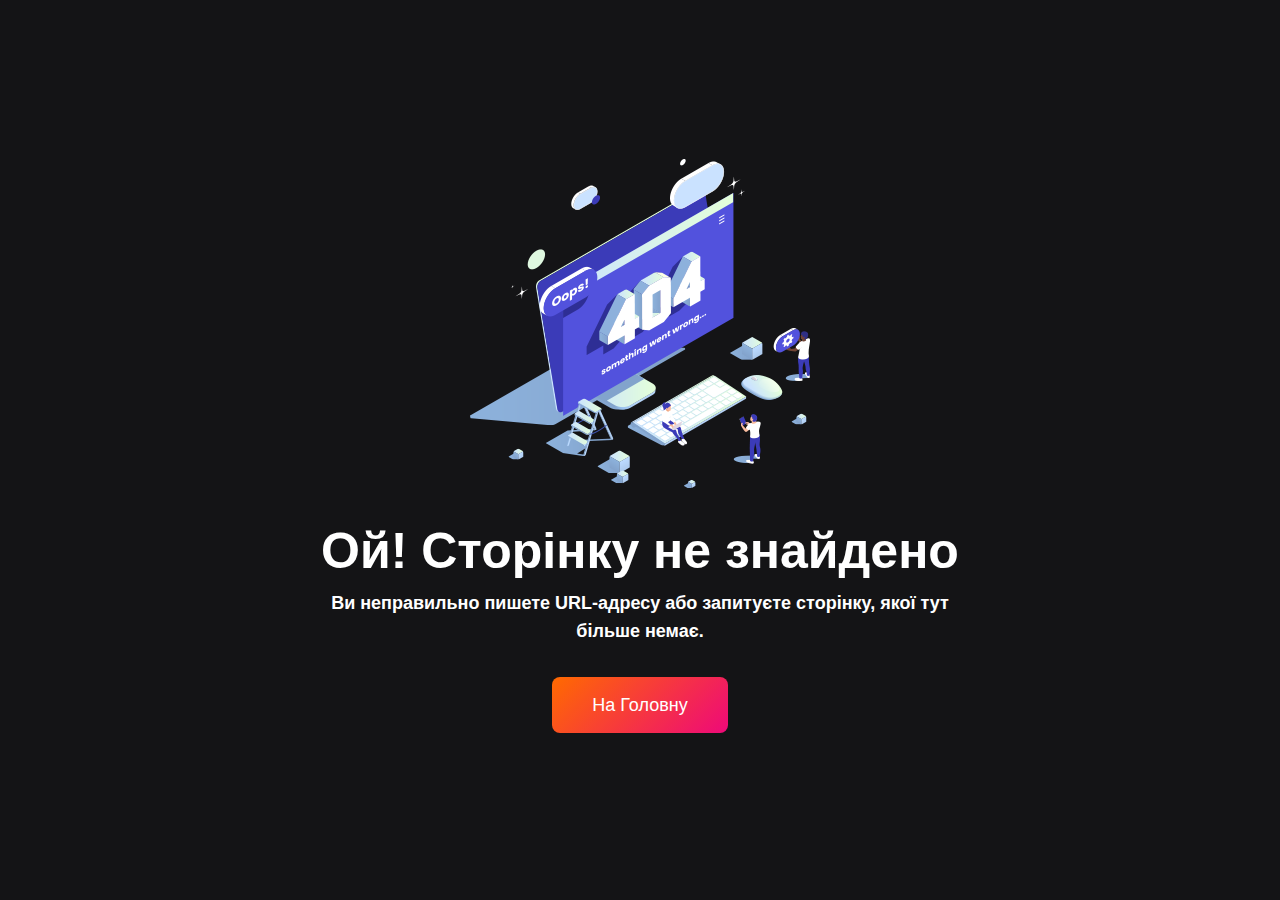
<file: 404-ua.html>
<!DOCTYPE html>
<html lang="en">
<head>

  <!-- meta tags -->
  <meta charset="utf-8">
  <meta name="keywords" content="Fanatics Affiliate" />
  <meta name="description" content="Fanatics Affiliate" />
  <meta name="author" content="www.fanaticsaffiliate.com" />
  <meta name="viewport" content="width=device-width, initial-scale=1">

  <!-- Title -->
  <title>Помилка</title>

  <!-- Favicon Icon -->
  <link rel="shortcut icon" href="images/favicon.ico" />

  <!-- inject css start -->

  <!--== bootstrap -->
  <link href="css/bootstrap.min.css" rel="stylesheet" type="text/css" />

  <!--== magnific-popup -->
  <link href="css/magnific-popup.css" rel="stylesheet" type="text/css" />

  <!--== line-awesome -->
  <link href="css/line-awesome.min.css" rel="stylesheet" type="text/css" />

  <!--== owl -->
  <link href="css/owl.carousel.css" rel="stylesheet" type="text/css" />

  <!--== odometer -->
  <link href="css/odometer.css" rel="stylesheet" type="text/css" />

  <!--== base -->
  <link href="css/spacing.css" rel="stylesheet" type="text/css" />

  <!--== base -->
  <link href="css/base.css" rel="stylesheet" type="text/css" />

  <!--== shortcodes -->
  <link href="css/shortcodes.css" rel="stylesheet" type="text/css" />

  <!--== theme-style -->
  <link href="css/theme-style.css" rel="stylesheet" type="text/css" />

  <!-- inject css end -->

</head>

<body>

<!-- page wrapper start -->

<div class="page-wrapper">

  <!-- preloader start -->

  <div id="ht-preloader">
    <div class="loader clear-loader">
      <img class="img-fluid" src="images/logo.svg" alt="Lodaer Img">
    </div>
  </div>

  <!-- preloader end -->


  <!--body content start-->

  <div class="page-content">

    <!--coming soon start-->

    <section class="p-0 vh-100">
      <div class="container h-100">
        <div class="row justify-content-center text-center h-100 align-items-center">
          <div class="col-lg-7">
            <img class="img-fluid mb-5" src="images/404.png" alt="">
            <div>
              <h2>Ой! Сторінку не знайдено</h2>
              <h6 class="mb-5">Ви неправильно пишете URL-адресу або запитуєте сторінку, якої тут більше немає.</h6>
              <a class="primary-btn" href="index-ua.html"><span>На Головну</span></a>
            </div>
          </div>
        </div>
      </div>
    </section>

    <!--coming soon end-->

  </div>

  <!--body content end-->

</div>

<!-- page wrapper end -->


<!--back-to-top start-->

<div class="scroll-top"><a class="smoothscroll" href="#top"><i class="las la-arrow-up"></i></a></div>

<!--back-to-top end-->

<!-- inject js start -->

<!--== jquery -->
<script src="js/jquery.min.js"></script>

<!--== bootstrap -->
<script src="js/bootstrap.bundle.min.js"></script>

<!--== jquery-appear -->
<script src="js/jquery-appear.js"></script>

<!--== owl -->
<script src="js/owl.carousel.min.js"></script>

<!--== magnific-popup -->
<script src="js/jquery.magnific-popup.min.js"></script>

<!--== counter -->
<script src="js/odometer.min.js"></script>

<!--== countdown -->
<script src="js/jquery.countdown.min.js"></script>

<!--== theme-script -->
<script src="js/theme-script.js"></script>

<!-- inject js end -->

</body>

</html>
</file>
<file: css/odometer.css>
.odometer.odometer-auto-theme, .odometer.odometer-theme-default {
  display: inline-block;
  vertical-align: middle;
  *vertical-align: auto;
  *zoom: 1;
  *display: inline;
  position: relative;
}
.odometer.odometer-auto-theme .odometer-digit, .odometer.odometer-theme-default .odometer-digit {
  display: inline-block;
  vertical-align: middle;
  *vertical-align: auto;
  *zoom: 1;
  *display: inline;
  position: relative;
}
.odometer.odometer-auto-theme .odometer-digit .odometer-digit-spacer, .odometer.odometer-theme-default .odometer-digit .odometer-digit-spacer {
  display: inline-block;
  vertical-align: middle;
  *vertical-align: auto;
  *zoom: 1;
  *display: inline;
  visibility: hidden;
}
.odometer.odometer-auto-theme .odometer-digit .odometer-digit-inner, .odometer.odometer-theme-default .odometer-digit .odometer-digit-inner {
  text-align: left;
  display: block;
  position: absolute;
  top: 0;
  left: 0;
  right: 0;
  bottom: 0;
  overflow: hidden;
}
.odometer.odometer-auto-theme .odometer-digit .odometer-ribbon, .odometer.odometer-theme-default .odometer-digit .odometer-ribbon {
  display: block;
}
.odometer.odometer-auto-theme .odometer-digit .odometer-ribbon-inner, .odometer.odometer-theme-default .odometer-digit .odometer-ribbon-inner {
  display: block;
  -webkit-backface-visibility: hidden;
}
.odometer.odometer-auto-theme .odometer-digit .odometer-value, .odometer.odometer-theme-default .odometer-digit .odometer-value {
  display: block;
  -webkit-transform: translateZ(0);
}
.odometer.odometer-auto-theme .odometer-digit .odometer-value.odometer-last-value, .odometer.odometer-theme-default .odometer-digit .odometer-value.odometer-last-value {
  position: absolute;
}
.odometer.odometer-auto-theme.odometer-animating-up .odometer-ribbon-inner, .odometer.odometer-theme-default.odometer-animating-up .odometer-ribbon-inner {
  -webkit-transition: -webkit-transform 2s;
  -moz-transition: -moz-transform 2s;
  -ms-transition: -ms-transform 2s;
  -o-transition: -o-transform 2s;
  transition: transform 2s;
}
.odometer.odometer-auto-theme.odometer-animating-up.odometer-animating .odometer-ribbon-inner, .odometer.odometer-theme-default.odometer-animating-up.odometer-animating .odometer-ribbon-inner {
  -webkit-transform: translateY(-100%);
  -moz-transform: translateY(-100%);
  -ms-transform: translateY(-100%);
  -o-transform: translateY(-100%);
  transform: translateY(-100%);
}
.odometer.odometer-auto-theme.odometer-animating-down .odometer-ribbon-inner, .odometer.odometer-theme-default.odometer-animating-down .odometer-ribbon-inner {
  -webkit-transform: translateY(-100%);
  -moz-transform: translateY(-100%);
  -ms-transform: translateY(-100%);
  -o-transform: translateY(-100%);
  transform: translateY(-100%);
}
.odometer.odometer-auto-theme.odometer-animating-down.odometer-animating .odometer-ribbon-inner, .odometer.odometer-theme-default.odometer-animating-down.odometer-animating .odometer-ribbon-inner {
  -webkit-transition: -webkit-transform 2s;
  -moz-transition: -moz-transform 2s;
  -ms-transition: -ms-transform 2s;
  -o-transition: -o-transform 2s;
  transition: transform 2s;
  -webkit-transform: translateY(0);
  -moz-transform: translateY(0);
  -ms-transform: translateY(0);
  -o-transform: translateY(0);
  transform: translateY(0);
}
.odometer.odometer-auto-theme .odometer-value, .odometer.odometer-theme-default .odometer-value {
  text-align: center;
}
</file>
<file: css/spacing.css>
.m-0 {
	margin: 0 !important
}

.mt-0, .my-0 {
	margin-top: 0 !important
}

.me-0, .mx-0 {
	margin-right: 0 !important
}

.mb-0, .my-0 {
	margin-bottom: 0 !important
}

.ms-0, .mx-0 {
	margin-left: 0 !important
}

.m-1 {
	margin: .25rem !important
}

.mt-1, .my-1 {
	margin-top: .25rem !important
}

.me-1, .mx-1 {
	margin-right: .25rem !important
}

.mb-1, .my-1 {
	margin-bottom: .25rem !important
}

.ms-1, .mx-1 {
	margin-left: .25rem !important
}

.m-2 {
	margin: .5rem !important
}

.mt-2, .my-2 {
	margin-top: .5rem !important
}

.me-2, .mx-2 {
	margin-right: .5rem !important
}

.mb-2, .my-2 {
	margin-bottom: .5rem !important
}

.ms-2, .mx-2 {
	margin-left: .5rem !important
}

.m-3 {
	margin: 1rem !important
}

.mt-3, .my-3 {
	margin-top: 1rem !important
}

.me-3, .mx-3 {
	margin-right: 1rem !important
}

.mb-3, .my-3 {
	margin-bottom: 1rem !important
}

.ms-3, .mx-3 {
	margin-left: 1rem !important
}

.m-4 {
	margin: 1.5rem !important
}

.mt-4, .my-4 {
	margin-top: 1.5rem !important
}

.me-4, .mx-4 {
	margin-right: 1.5rem !important
}

.mb-4, .my-4 {
	margin-bottom: 1.5rem !important
}

.ms-4, .mx-4 {
	margin-left: 1.5rem !important
}

.m-5 {
	margin: 2rem !important
}

.mt-5, .my-5 {
	margin-top: 2rem !important
}

.me-5, .mx-5 {
	margin-right: 2rem !important
}

.mb-5, .my-5 {
	margin-bottom: 2rem !important
}

.ms-5, .mx-5 {
	margin-left: 2rem !important
}

.m-6 {
	margin: 2.5rem !important
}

.mt-6, .my-6 {
	margin-top: 2.5rem !important
}

.me-6, .mx-6 {
	margin-right: 2.5rem !important
}

.mb-6, .my-6 {
	margin-bottom: 2.5rem !important
}

.ms-6, .mx-6 {
	margin-left: 2.5rem !important
}

.m-7 {
	margin: 3rem !important
}

.mt-7, .my-7 {
	margin-top: 3rem !important
}

.me-7, .mx-7 {
	margin-right: 3rem !important
}

.mb-7, .my-7 {
	margin-bottom: 3rem !important
}

.ms-7, .mx-7 {
	margin-left: 3rem !important
}

.m-8 {
	margin: 3.5rem !important
}

.mt-8, .my-8 {
	margin-top: 3.5rem !important
}

.me-8, .mx-8 {
	margin-right: 3.5rem !important
}

.mb-8, .my-8 {
	margin-bottom: 3.5rem !important
}

.ms-8, .mx-8 {
	margin-left: 3.5rem !important
}

.m-9 {
	margin: 4rem !important
}

.mt-9, .my-9 {
	margin-top: 4rem !important
}

.me-9, .mx-9 {
	margin-right: 4rem !important
}

.mb-9, .my-9 {
	margin-bottom: 4rem !important
}

.ms-9, .mx-9 {
	margin-left: 4rem !important
}

.m-10 {
	margin: 4.5rem !important
}

.mt-10, .my-10 {
	margin-top: 4.5rem !important
}

.me-10, .mx-10 {
	margin-right: 4.5rem !important
}

.mb-10, .my-10 {
	margin-bottom: 4.5rem !important
}

.ms-10, .mx-10 {
	margin-left: 4.5rem !important
}

.m-11 {
	margin: 5rem !important
}

.mt-11, .my-11 {
	margin-top: 5rem !important
}

.me-11, .mx-11 {
	margin-right: 5rem !important
}

.mb-11, .my-11 {
	margin-bottom: 5rem !important
}

.ms-11, .mx-11 {
	margin-left: 5rem !important
}

.p-0 {
	padding: 0 !important
}

.pt-0, .py-0 {
	padding-top: 0 !important
}

.pe-0, .px-0 {
	padding-right: 0 !important
}

.pb-0, .py-0 {
	padding-bottom: 0 !important
}

.ps-0, .px-0 {
	padding-left: 0 !important
}

.p-1 {
	padding: .25rem !important
}

.pt-1, .py-1 {
	padding-top: .25rem !important
}

.pe-1, .px-1 {
	padding-right: .25rem !important
}

.pb-1, .py-1 {
	padding-bottom: .25rem !important
}

.ps-1, .px-1 {
	padding-left: .25rem !important
}

.p-2 {
	padding: .5rem !important
}

.pt-2, .py-2 {
	padding-top: .5rem !important
}

.pe-2, .px-2 {
	padding-right: .5rem !important
}

.pb-2, .py-2 {
	padding-bottom: .5rem !important
}

.ps-2, .px-2 {
	padding-left: .5rem !important
}

.p-3 {
	padding: 1rem !important
}

.pt-3, .py-3 {
	padding-top: 1rem !important
}

.pe-3, .px-3 {
	padding-right: 1rem !important
}

.pb-3, .py-3 {
	padding-bottom: 1rem !important
}

.ps-3, .px-3 {
	padding-left: 1rem !important
}

.p-4 {
	padding: 1.5rem !important
}

.pt-4, .py-4 {
	padding-top: 1.5rem !important
}

.pe-4, .px-4 {
	padding-right: 1.5rem !important
}

.pb-4, .py-4 {
	padding-bottom: 1.5rem !important
}

.ps-4, .px-4 {
	padding-left: 1.5rem !important
}

.p-5 {
	padding: 2rem !important
}

.pt-5, .py-5 {
	padding-top: 2rem !important
}

.pe-5, .px-5 {
	padding-right: 2rem !important
}

.pb-5, .py-5 {
	padding-bottom: 2rem !important
}

.ps-5, .px-5 {
	padding-left: 2rem !important
}

.p-6 {
	padding: 2.5rem !important
}

.pt-6, .py-6 {
	padding-top: 2.5rem !important
}

.pe-6, .px-6 {
	padding-right: 2.5rem !important
}

.pb-6, .py-6 {
	padding-bottom: 2.5rem !important
}

.ps-6, .px-6 {
	padding-left: 2.5rem !important
}

.p-7 {
	padding: 3rem !important
}

.pt-7, .py-7 {
	padding-top: 3rem !important
}

.pe-7, .px-7 {
	padding-right: 3rem !important
}

.pb-7, .py-7 {
	padding-bottom: 3rem !important
}

.ps-7, .px-7 {
	padding-left: 3rem !important
}

.p-8 {
	padding: 3.5rem !important
}

.pt-8, .py-8 {
	padding-top: 3.5rem !important
}

.pe-8, .px-8 {
	padding-right: 3.5rem !important
}

.pb-8, .py-8 {
	padding-bottom: 3.5rem !important
}

.ps-8, .px-8 {
	padding-left: 3.5rem !important
}

.p-9 {
	padding: 4rem !important
}

.pt-9, .py-9 {
	padding-top: 4rem !important
}

.pe-9, .px-9 {
	padding-right: 4rem !important
}

.pb-9, .py-9 {
	padding-bottom: 4rem !important
}

.ps-9, .px-9 {
	padding-left: 4rem !important
}

.p-10 {
	padding: 4.5rem !important
}

.pt-10, .py-10 {
	padding-top: 4.5rem !important
}

.pe-10, .px-10 {
	padding-right: 4.5rem !important
}

.pb-10, .py-10 {
	padding-bottom: 4.5rem !important
}

.ps-10, .px-10 {
	padding-left: 4.5rem !important
}

.p-11 {
	padding: 5rem !important
}

.pt-11, .py-11 {
	padding-top: 5rem !important
}

.pe-11, .px-11 {
	padding-right: 5rem !important
}

.pb-11, .py-11 {
	padding-bottom: 5rem !important
}

.ps-11, .px-11 {
	padding-left: 5rem !important
}

.m-n1 {
	margin: -.25rem !important
}

.mt-n1, .my-n1 {
	margin-top: -.25rem !important
}

.me-n1, .mx-n1 {
	margin-right: -.25rem !important
}

.mb-n1, .my-n1 {
	margin-bottom: -.25rem !important
}

.ms-n1, .mx-n1 {
	margin-left: -.25rem !important
}

.m-n2 {
	margin: -.5rem !important
}

.mt-n2, .my-n2 {
	margin-top: -.5rem !important
}

.me-n2, .mx-n2 {
	margin-right: -.5rem !important
}

.mb-n2, .my-n2 {
	margin-bottom: -.5rem !important
}

.ms-n2, .mx-n2 {
	margin-left: -.5rem !important
}

.m-n3 {
	margin: -1rem !important
}

.mt-n3, .my-n3 {
	margin-top: -1rem !important
}

.me-n3, .mx-n3 {
	margin-right: -1rem !important
}

.mb-n3, .my-n3 {
	margin-bottom: -1rem !important
}

.ms-n3, .mx-n3 {
	margin-left: -1rem !important
}

.m-n4 {
	margin: -1.5rem !important
}

.mt-n4, .my-n4 {
	margin-top: -1.5rem !important
}

.me-n4, .mx-n4 {
	margin-right: -1.5rem !important
}

.mb-n4, .my-n4 {
	margin-bottom: -1.5rem !important
}

.ms-n4, .mx-n4 {
	margin-left: -1.5rem !important
}

.m-n5 {
	margin: -2rem !important
}

.mt-n5, .my-n5 {
	margin-top: -2rem !important
}

.me-n5, .mx-n5 {
	margin-right: -2rem !important
}

.mb-n5, .my-n5 {
	margin-bottom: -2rem !important
}

.ms-n5, .mx-n5 {
	margin-left: -2rem !important
}

.m-n6 {
	margin: -2.5rem !important
}

.mt-n6, .my-n6 {
	margin-top: -2.5rem !important
}

.me-n6, .mx-n6 {
	margin-right: -2.5rem !important
}

.mb-n6, .my-n6 {
	margin-bottom: -2.5rem !important
}

.ms-n6, .mx-n6 {
	margin-left: -2.5rem !important
}

.m-n7 {
	margin: -3rem !important
}

.mt-n7, .my-n7 {
	margin-top: -3rem !important
}

.me-n7, .mx-n7 {
	margin-right: -3rem !important
}

.mb-n7, .my-n7 {
	margin-bottom: -3rem !important
}

.ms-n7, .mx-n7 {
	margin-left: -3rem !important
}

.m-n8 {
	margin: -3.5rem !important
}

.mt-n8, .my-n8 {
	margin-top: -3.5rem !important
}

.me-n8, .mx-n8 {
	margin-right: -3.5rem !important
}

.mb-n8, .my-n8 {
	margin-bottom: -3.5rem !important
}

.ms-n8, .mx-n8 {
	margin-left: -3.5rem !important
}

.m-n9 {
	margin: -4rem !important
}

.mt-n9, .my-n9 {
	margin-top: -4rem !important
}

.me-n9, .mx-n9 {
	margin-right: -4rem !important
}

.mb-n9, .my-n9 {
	margin-bottom: -4rem !important
}

.ms-n9, .mx-n9 {
	margin-left: -4rem !important
}

.m-n10 {
	margin: -4.5rem !important
}

.mt-n10, .my-n10 {
	margin-top: -4.5rem !important
}

.me-n10, .mx-n10 {
	margin-right: -4.5rem !important
}

.mb-n10, .my-n10 {
	margin-bottom: -4.5rem !important
}

.ms-n10, .mx-n10 {
	margin-left: -4.5rem !important
}

.m-n11 {
	margin: -5rem !important
}

.mt-n11, .my-n11 {
	margin-top: -5rem !important
}

.me-n11, .mx-n11 {
	margin-right: -5rem !important
}

.mb-n11, .my-n11 {
	margin-bottom: -5rem !important
}

.ms-n11, .mx-n11 {
	margin-left: -5rem !important
}

.m-auto {
	margin: auto !important
}

.mt-auto, .my-auto {
	margin-top: auto !important
}

.me-auto, .mx-auto {
	margin-right: auto !important
}

.mb-auto, .my-auto {
	margin-bottom: auto !important
}

.ms-auto, .mx-auto {
	margin-left: auto !important
}

@media (min-width:576px) {
	.m-sm-0 {
		margin: 0 !important
	}

	.mt-sm-0, .my-sm-0 {
		margin-top: 0 !important
	}

	.me-sm-0, .mx-sm-0 {
		margin-right: 0 !important
	}

	.mb-sm-0, .my-sm-0 {
		margin-bottom: 0 !important
	}

	.ms-sm-0, .mx-sm-0 {
		margin-left: 0 !important
	}

	.m-sm-1 {
		margin: .25rem !important
	}

	.mt-sm-1, .my-sm-1 {
		margin-top: .25rem !important
	}

	.me-sm-1, .mx-sm-1 {
		margin-right: .25rem !important
	}

	.mb-sm-1, .my-sm-1 {
		margin-bottom: .25rem !important
	}

	.ms-sm-1, .mx-sm-1 {
		margin-left: .25rem !important
	}

	.m-sm-2 {
		margin: .5rem !important
	}

	.mt-sm-2, .my-sm-2 {
		margin-top: .5rem !important
	}

	.me-sm-2, .mx-sm-2 {
		margin-right: .5rem !important
	}

	.mb-sm-2, .my-sm-2 {
		margin-bottom: .5rem !important
	}

	.ms-sm-2, .mx-sm-2 {
		margin-left: .5rem !important
	}

	.m-sm-3 {
		margin: 1rem !important
	}

	.mt-sm-3, .my-sm-3 {
		margin-top: 1rem !important
	}

	.me-sm-3, .mx-sm-3 {
		margin-right: 1rem !important
	}

	.mb-sm-3, .my-sm-3 {
		margin-bottom: 1rem !important
	}

	.ms-sm-3, .mx-sm-3 {
		margin-left: 1rem !important
	}

	.m-sm-4 {
		margin: 1.5rem !important
	}

	.mt-sm-4, .my-sm-4 {
		margin-top: 1.5rem !important
	}

	.me-sm-4, .mx-sm-4 {
		margin-right: 1.5rem !important
	}

	.mb-sm-4, .my-sm-4 {
		margin-bottom: 1.5rem !important
	}

	.ms-sm-4, .mx-sm-4 {
		margin-left: 1.5rem !important
	}

	.m-sm-5 {
		margin: 2rem !important
	}

	.mt-sm-5, .my-sm-5 {
		margin-top: 2rem !important
	}

	.me-sm-5, .mx-sm-5 {
		margin-right: 2rem !important
	}

	.mb-sm-5, .my-sm-5 {
		margin-bottom: 2rem !important
	}

	.ms-sm-5, .mx-sm-5 {
		margin-left: 2rem !important
	}

	.m-sm-6 {
		margin: 2.5rem !important
	}

	.mt-sm-6, .my-sm-6 {
		margin-top: 2.5rem !important
	}

	.me-sm-6, .mx-sm-6 {
		margin-right: 2.5rem !important
	}

	.mb-sm-6, .my-sm-6 {
		margin-bottom: 2.5rem !important
	}

	.ms-sm-6, .mx-sm-6 {
		margin-left: 2.5rem !important
	}

	.m-sm-7 {
		margin: 3rem !important
	}

	.mt-sm-7, .my-sm-7 {
		margin-top: 3rem !important
	}

	.me-sm-7, .mx-sm-7 {
		margin-right: 3rem !important
	}

	.mb-sm-7, .my-sm-7 {
		margin-bottom: 3rem !important
	}

	.ms-sm-7, .mx-sm-7 {
		margin-left: 3rem !important
	}

	.m-sm-8 {
		margin: 3.5rem !important
	}

	.mt-sm-8, .my-sm-8 {
		margin-top: 3.5rem !important
	}

	.me-sm-8, .mx-sm-8 {
		margin-right: 3.5rem !important
	}

	.mb-sm-8, .my-sm-8 {
		margin-bottom: 3.5rem !important
	}

	.ms-sm-8, .mx-sm-8 {
		margin-left: 3.5rem !important
	}

	.m-sm-9 {
		margin: 4rem !important
	}

	.mt-sm-9, .my-sm-9 {
		margin-top: 4rem !important
	}

	.me-sm-9, .mx-sm-9 {
		margin-right: 4rem !important
	}

	.mb-sm-9, .my-sm-9 {
		margin-bottom: 4rem !important
	}

	.ms-sm-9, .mx-sm-9 {
		margin-left: 4rem !important
	}

	.m-sm-10 {
		margin: 4.5rem !important
	}

	.mt-sm-10, .my-sm-10 {
		margin-top: 4.5rem !important
	}

	.me-sm-10, .mx-sm-10 {
		margin-right: 4.5rem !important
	}

	.mb-sm-10, .my-sm-10 {
		margin-bottom: 4.5rem !important
	}

	.ms-sm-10, .mx-sm-10 {
		margin-left: 4.5rem !important
	}

	.m-sm-11 {
		margin: 5rem !important
	}

	.mt-sm-11, .my-sm-11 {
		margin-top: 5rem !important
	}

	.me-sm-11, .mx-sm-11 {
		margin-right: 5rem !important
	}

	.mb-sm-11, .my-sm-11 {
		margin-bottom: 5rem !important
	}

	.ms-sm-11, .mx-sm-11 {
		margin-left: 5rem !important
	}

	.p-sm-0 {
		padding: 0 !important
	}

	.pt-sm-0, .py-sm-0 {
		padding-top: 0 !important
	}

	.pe-sm-0, .px-sm-0 {
		padding-right: 0 !important
	}

	.pb-sm-0, .py-sm-0 {
		padding-bottom: 0 !important
	}

	.ps-sm-0, .px-sm-0 {
		padding-left: 0 !important
	}

	.p-sm-1 {
		padding: .25rem !important
	}

	.pt-sm-1, .py-sm-1 {
		padding-top: .25rem !important
	}

	.pe-sm-1, .px-sm-1 {
		padding-right: .25rem !important
	}

	.pb-sm-1, .py-sm-1 {
		padding-bottom: .25rem !important
	}

	.ps-sm-1, .px-sm-1 {
		padding-left: .25rem !important
	}

	.p-sm-2 {
		padding: .5rem !important
	}

	.pt-sm-2, .py-sm-2 {
		padding-top: .5rem !important
	}

	.pe-sm-2, .px-sm-2 {
		padding-right: .5rem !important
	}

	.pb-sm-2, .py-sm-2 {
		padding-bottom: .5rem !important
	}

	.ps-sm-2, .px-sm-2 {
		padding-left: .5rem !important
	}

	.p-sm-3 {
		padding: 1rem !important
	}

	.pt-sm-3, .py-sm-3 {
		padding-top: 1rem !important
	}

	.pe-sm-3, .px-sm-3 {
		padding-right: 1rem !important
	}

	.pb-sm-3, .py-sm-3 {
		padding-bottom: 1rem !important
	}

	.ps-sm-3, .px-sm-3 {
		padding-left: 1rem !important
	}

	.p-sm-4 {
		padding: 1.5rem !important
	}

	.pt-sm-4, .py-sm-4 {
		padding-top: 1.5rem !important
	}

	.pe-sm-4, .px-sm-4 {
		padding-right: 1.5rem !important
	}

	.pb-sm-4, .py-sm-4 {
		padding-bottom: 1.5rem !important
	}

	.ps-sm-4, .px-sm-4 {
		padding-left: 1.5rem !important
	}

	.p-sm-5 {
		padding: 2rem !important
	}

	.pt-sm-5, .py-sm-5 {
		padding-top: 2rem !important
	}

	.pe-sm-5, .px-sm-5 {
		padding-right: 2rem !important
	}

	.pb-sm-5, .py-sm-5 {
		padding-bottom: 2rem !important
	}

	.ps-sm-5, .px-sm-5 {
		padding-left: 2rem !important
	}

	.p-sm-6 {
		padding: 2.5rem !important
	}

	.pt-sm-6, .py-sm-6 {
		padding-top: 2.5rem !important
	}

	.pe-sm-6, .px-sm-6 {
		padding-right: 2.5rem !important
	}

	.pb-sm-6, .py-sm-6 {
		padding-bottom: 2.5rem !important
	}

	.ps-sm-6, .px-sm-6 {
		padding-left: 2.5rem !important
	}

	.p-sm-7 {
		padding: 3rem !important
	}

	.pt-sm-7, .py-sm-7 {
		padding-top: 3rem !important
	}

	.pe-sm-7, .px-sm-7 {
		padding-right: 3rem !important
	}

	.pb-sm-7, .py-sm-7 {
		padding-bottom: 3rem !important
	}

	.ps-sm-7, .px-sm-7 {
		padding-left: 3rem !important
	}

	.p-sm-8 {
		padding: 3.5rem !important
	}

	.pt-sm-8, .py-sm-8 {
		padding-top: 3.5rem !important
	}

	.pe-sm-8, .px-sm-8 {
		padding-right: 3.5rem !important
	}

	.pb-sm-8, .py-sm-8 {
		padding-bottom: 3.5rem !important
	}

	.ps-sm-8, .px-sm-8 {
		padding-left: 3.5rem !important
	}

	.p-sm-9 {
		padding: 4rem !important
	}

	.pt-sm-9, .py-sm-9 {
		padding-top: 4rem !important
	}

	.pe-sm-9, .px-sm-9 {
		padding-right: 4rem !important
	}

	.pb-sm-9, .py-sm-9 {
		padding-bottom: 4rem !important
	}

	.ps-sm-9, .px-sm-9 {
		padding-left: 4rem !important
	}

	.p-sm-10 {
		padding: 4.5rem !important
	}

	.pt-sm-10, .py-sm-10 {
		padding-top: 4.5rem !important
	}

	.pe-sm-10, .px-sm-10 {
		padding-right: 4.5rem !important
	}

	.pb-sm-10, .py-sm-10 {
		padding-bottom: 4.5rem !important
	}

	.ps-sm-10, .px-sm-10 {
		padding-left: 4.5rem !important
	}

	.p-sm-11 {
		padding: 5rem !important
	}

	.pt-sm-11, .py-sm-11 {
		padding-top: 5rem !important
	}

	.pe-sm-11, .px-sm-11 {
		padding-right: 5rem !important
	}

	.pb-sm-11, .py-sm-11 {
		padding-bottom: 5rem !important
	}

	.ps-sm-11, .px-sm-11 {
		padding-left: 5rem !important
	}

	.m-sm-n1 {
		margin: -.25rem !important
	}

	.mt-sm-n1, .my-sm-n1 {
		margin-top: -.25rem !important
	}

	.me-sm-n1, .mx-sm-n1 {
		margin-right: -.25rem !important
	}

	.mb-sm-n1, .my-sm-n1 {
		margin-bottom: -.25rem !important
	}

	.ms-sm-n1, .mx-sm-n1 {
		margin-left: -.25rem !important
	}

	.m-sm-n2 {
		margin: -.5rem !important
	}

	.mt-sm-n2, .my-sm-n2 {
		margin-top: -.5rem !important
	}

	.me-sm-n2, .mx-sm-n2 {
		margin-right: -.5rem !important
	}

	.mb-sm-n2, .my-sm-n2 {
		margin-bottom: -.5rem !important
	}

	.ms-sm-n2, .mx-sm-n2 {
		margin-left: -.5rem !important
	}

	.m-sm-n3 {
		margin: -1rem !important
	}

	.mt-sm-n3, .my-sm-n3 {
		margin-top: -1rem !important
	}

	.me-sm-n3, .mx-sm-n3 {
		margin-right: -1rem !important
	}

	.mb-sm-n3, .my-sm-n3 {
		margin-bottom: -1rem !important
	}

	.ms-sm-n3, .mx-sm-n3 {
		margin-left: -1rem !important
	}

	.m-sm-n4 {
		margin: -1.5rem !important
	}

	.mt-sm-n4, .my-sm-n4 {
		margin-top: -1.5rem !important
	}

	.me-sm-n4, .mx-sm-n4 {
		margin-right: -1.5rem !important
	}

	.mb-sm-n4, .my-sm-n4 {
		margin-bottom: -1.5rem !important
	}

	.ms-sm-n4, .mx-sm-n4 {
		margin-left: -1.5rem !important
	}

	.m-sm-n5 {
		margin: -2rem !important
	}

	.mt-sm-n5, .my-sm-n5 {
		margin-top: -2rem !important
	}

	.me-sm-n5, .mx-sm-n5 {
		margin-right: -2rem !important
	}

	.mb-sm-n5, .my-sm-n5 {
		margin-bottom: -2rem !important
	}

	.ms-sm-n5, .mx-sm-n5 {
		margin-left: -2rem !important
	}

	.m-sm-n6 {
		margin: -2.5rem !important
	}

	.mt-sm-n6, .my-sm-n6 {
		margin-top: -2.5rem !important
	}

	.me-sm-n6, .mx-sm-n6 {
		margin-right: -2.5rem !important
	}

	.mb-sm-n6, .my-sm-n6 {
		margin-bottom: -2.5rem !important
	}

	.ms-sm-n6, .mx-sm-n6 {
		margin-left: -2.5rem !important
	}

	.m-sm-n7 {
		margin: -3rem !important
	}

	.mt-sm-n7, .my-sm-n7 {
		margin-top: -3rem !important
	}

	.me-sm-n7, .mx-sm-n7 {
		margin-right: -3rem !important
	}

	.mb-sm-n7, .my-sm-n7 {
		margin-bottom: -3rem !important
	}

	.ms-sm-n7, .mx-sm-n7 {
		margin-left: -3rem !important
	}

	.m-sm-n8 {
		margin: -3.5rem !important
	}

	.mt-sm-n8, .my-sm-n8 {
		margin-top: -3.5rem !important
	}

	.me-sm-n8, .mx-sm-n8 {
		margin-right: -3.5rem !important
	}

	.mb-sm-n8, .my-sm-n8 {
		margin-bottom: -3.5rem !important
	}

	.ms-sm-n8, .mx-sm-n8 {
		margin-left: -3.5rem !important
	}

	.m-sm-n9 {
		margin: -4rem !important
	}

	.mt-sm-n9, .my-sm-n9 {
		margin-top: -4rem !important
	}

	.me-sm-n9, .mx-sm-n9 {
		margin-right: -4rem !important
	}

	.mb-sm-n9, .my-sm-n9 {
		margin-bottom: -4rem !important
	}

	.ms-sm-n9, .mx-sm-n9 {
		margin-left: -4rem !important
	}

	.m-sm-n10 {
		margin: -4.5rem !important
	}

	.mt-sm-n10, .my-sm-n10 {
		margin-top: -4.5rem !important
	}

	.me-sm-n10, .mx-sm-n10 {
		margin-right: -4.5rem !important
	}

	.mb-sm-n10, .my-sm-n10 {
		margin-bottom: -4.5rem !important
	}

	.ms-sm-n10, .mx-sm-n10 {
		margin-left: -4.5rem !important
	}

	.m-sm-n11 {
		margin: -5rem !important
	}

	.mt-sm-n11, .my-sm-n11 {
		margin-top: -5rem !important
	}

	.me-sm-n11, .mx-sm-n11 {
		margin-right: -5rem !important
	}

	.mb-sm-n11, .my-sm-n11 {
		margin-bottom: -5rem !important
	}

	.ms-sm-n11, .mx-sm-n11 {
		margin-left: -5rem !important
	}

	.m-sm-auto {
		margin: auto !important
	}

	.mt-sm-auto, .my-sm-auto {
		margin-top: auto !important
	}

	.me-sm-auto, .mx-sm-auto {
		margin-right: auto !important
	}

	.mb-sm-auto, .my-sm-auto {
		margin-bottom: auto !important
	}

	.ms-sm-auto, .mx-sm-auto {
		margin-left: auto !important
	}

}

@media (min-width:768px) {
	.m-md-0 {
		margin: 0 !important
	}

	.mt-md-0, .my-md-0 {
		margin-top: 0 !important
	}

	.me-md-0, .mx-md-0 {
		margin-right: 0 !important
	}

	.mb-md-0, .my-md-0 {
		margin-bottom: 0 !important
	}

	.ms-md-0, .mx-md-0 {
		margin-left: 0 !important
	}

	.m-md-1 {
		margin: .25rem !important
	}

	.mt-md-1, .my-md-1 {
		margin-top: .25rem !important
	}

	.me-md-1, .mx-md-1 {
		margin-right: .25rem !important
	}

	.mb-md-1, .my-md-1 {
		margin-bottom: .25rem !important
	}

	.ms-md-1, .mx-md-1 {
		margin-left: .25rem !important
	}

	.m-md-2 {
		margin: .5rem !important
	}

	.mt-md-2, .my-md-2 {
		margin-top: .5rem !important
	}

	.me-md-2, .mx-md-2 {
		margin-right: .5rem !important
	}

	.mb-md-2, .my-md-2 {
		margin-bottom: .5rem !important
	}

	.ms-md-2, .mx-md-2 {
		margin-left: .5rem !important
	}

	.m-md-3 {
		margin: 1rem !important
	}

	.mt-md-3, .my-md-3 {
		margin-top: 1rem !important
	}

	.me-md-3, .mx-md-3 {
		margin-right: 1rem !important
	}

	.mb-md-3, .my-md-3 {
		margin-bottom: 1rem !important
	}

	.ms-md-3, .mx-md-3 {
		margin-left: 1rem !important
	}

	.m-md-4 {
		margin: 1.5rem !important
	}

	.mt-md-4, .my-md-4 {
		margin-top: 1.5rem !important
	}

	.me-md-4, .mx-md-4 {
		margin-right: 1.5rem !important
	}

	.mb-md-4, .my-md-4 {
		margin-bottom: 1.5rem !important
	}

	.ms-md-4, .mx-md-4 {
		margin-left: 1.5rem !important
	}

	.m-md-5 {
		margin: 2rem !important
	}

	.mt-md-5, .my-md-5 {
		margin-top: 2rem !important
	}

	.me-md-5, .mx-md-5 {
		margin-right: 2rem !important
	}

	.mb-md-5, .my-md-5 {
		margin-bottom: 2rem !important
	}

	.ms-md-5, .mx-md-5 {
		margin-left: 2rem !important
	}

	.m-md-6 {
		margin: 2.5rem !important
	}

	.mt-md-6, .my-md-6 {
		margin-top: 2.5rem !important
	}

	.me-md-6, .mx-md-6 {
		margin-right: 2.5rem !important
	}

	.mb-md-6, .my-md-6 {
		margin-bottom: 2.5rem !important
	}

	.ms-md-6, .mx-md-6 {
		margin-left: 2.5rem !important
	}

	.m-md-7 {
		margin: 3rem !important
	}

	.mt-md-7, .my-md-7 {
		margin-top: 3rem !important
	}

	.me-md-7, .mx-md-7 {
		margin-right: 3rem !important
	}

	.mb-md-7, .my-md-7 {
		margin-bottom: 3rem !important
	}

	.ms-md-7, .mx-md-7 {
		margin-left: 3rem !important
	}

	.m-md-8 {
		margin: 3.5rem !important
	}

	.mt-md-8, .my-md-8 {
		margin-top: 3.5rem !important
	}

	.me-md-8, .mx-md-8 {
		margin-right: 3.5rem !important
	}

	.mb-md-8, .my-md-8 {
		margin-bottom: 3.5rem !important
	}

	.ms-md-8, .mx-md-8 {
		margin-left: 3.5rem !important
	}

	.m-md-9 {
		margin: 4rem !important
	}

	.mt-md-9, .my-md-9 {
		margin-top: 4rem !important
	}

	.me-md-9, .mx-md-9 {
		margin-right: 4rem !important
	}

	.mb-md-9, .my-md-9 {
		margin-bottom: 4rem !important
	}

	.ms-md-9, .mx-md-9 {
		margin-left: 4rem !important
	}

	.m-md-10 {
		margin: 4.5rem !important
	}

	.mt-md-10, .my-md-10 {
		margin-top: 4.5rem !important
	}

	.me-md-10, .mx-md-10 {
		margin-right: 4.5rem !important
	}

	.mb-md-10, .my-md-10 {
		margin-bottom: 4.5rem !important
	}

	.ms-md-10, .mx-md-10 {
		margin-left: 4.5rem !important
	}

	.m-md-11 {
		margin: 5rem !important
	}

	.mt-md-11, .my-md-11 {
		margin-top: 5rem !important
	}

	.me-md-11, .mx-md-11 {
		margin-right: 5rem !important
	}

	.mb-md-11, .my-md-11 {
		margin-bottom: 5rem !important
	}

	.ms-md-11, .mx-md-11 {
		margin-left: 5rem !important
	}

	.p-md-0 {
		padding: 0 !important
	}

	.pt-md-0, .py-md-0 {
		padding-top: 0 !important
	}

	.pe-md-0, .px-md-0 {
		padding-right: 0 !important
	}

	.pb-md-0, .py-md-0 {
		padding-bottom: 0 !important
	}

	.ps-md-0, .px-md-0 {
		padding-left: 0 !important
	}

	.p-md-1 {
		padding: .25rem !important
	}

	.pt-md-1, .py-md-1 {
		padding-top: .25rem !important
	}

	.pe-md-1, .px-md-1 {
		padding-right: .25rem !important
	}

	.pb-md-1, .py-md-1 {
		padding-bottom: .25rem !important
	}

	.ps-md-1, .px-md-1 {
		padding-left: .25rem !important
	}

	.p-md-2 {
		padding: .5rem !important
	}

	.pt-md-2, .py-md-2 {
		padding-top: .5rem !important
	}

	.pe-md-2, .px-md-2 {
		padding-right: .5rem !important
	}

	.pb-md-2, .py-md-2 {
		padding-bottom: .5rem !important
	}

	.ps-md-2, .px-md-2 {
		padding-left: .5rem !important
	}

	.p-md-3 {
		padding: 1rem !important
	}

	.pt-md-3, .py-md-3 {
		padding-top: 1rem !important
	}

	.pe-md-3, .px-md-3 {
		padding-right: 1rem !important
	}

	.pb-md-3, .py-md-3 {
		padding-bottom: 1rem !important
	}

	.ps-md-3, .px-md-3 {
		padding-left: 1rem !important
	}

	.p-md-4 {
		padding: 1.5rem !important
	}

	.pt-md-4, .py-md-4 {
		padding-top: 1.5rem !important
	}

	.pe-md-4, .px-md-4 {
		padding-right: 1.5rem !important
	}

	.pb-md-4, .py-md-4 {
		padding-bottom: 1.5rem !important
	}

	.ps-md-4, .px-md-4 {
		padding-left: 1.5rem !important
	}

	.p-md-5 {
		padding: 2rem !important
	}

	.pt-md-5, .py-md-5 {
		padding-top: 2rem !important
	}

	.pe-md-5, .px-md-5 {
		padding-right: 2rem !important
	}

	.pb-md-5, .py-md-5 {
		padding-bottom: 2rem !important
	}

	.ps-md-5, .px-md-5 {
		padding-left: 2rem !important
	}

	.p-md-6 {
		padding: 2.5rem !important
	}

	.pt-md-6, .py-md-6 {
		padding-top: 2.5rem !important
	}

	.pe-md-6, .px-md-6 {
		padding-right: 2.5rem !important
	}

	.pb-md-6, .py-md-6 {
		padding-bottom: 2.5rem !important
	}

	.ps-md-6, .px-md-6 {
		padding-left: 2.5rem !important
	}

	.p-md-7 {
		padding: 3rem !important
	}

	.pt-md-7, .py-md-7 {
		padding-top: 3rem !important
	}

	.pe-md-7, .px-md-7 {
		padding-right: 3rem !important
	}

	.pb-md-7, .py-md-7 {
		padding-bottom: 3rem !important
	}

	.ps-md-7, .px-md-7 {
		padding-left: 3rem !important
	}

	.p-md-8 {
		padding: 3.5rem !important
	}

	.pt-md-8, .py-md-8 {
		padding-top: 3.5rem !important
	}

	.pe-md-8, .px-md-8 {
		padding-right: 3.5rem !important
	}

	.pb-md-8, .py-md-8 {
		padding-bottom: 3.5rem !important
	}

	.ps-md-8, .px-md-8 {
		padding-left: 3.5rem !important
	}

	.p-md-9 {
		padding: 4rem !important
	}

	.pt-md-9, .py-md-9 {
		padding-top: 4rem !important
	}

	.pe-md-9, .px-md-9 {
		padding-right: 4rem !important
	}

	.pb-md-9, .py-md-9 {
		padding-bottom: 4rem !important
	}

	.ps-md-9, .px-md-9 {
		padding-left: 4rem !important
	}

	.p-md-10 {
		padding: 4.5rem !important
	}

	.pt-md-10, .py-md-10 {
		padding-top: 4.5rem !important
	}

	.pe-md-10, .px-md-10 {
		padding-right: 4.5rem !important
	}

	.pb-md-10, .py-md-10 {
		padding-bottom: 4.5rem !important
	}

	.ps-md-10, .px-md-10 {
		padding-left: 4.5rem !important
	}

	.p-md-11 {
		padding: 5rem !important
	}

	.pt-md-11, .py-md-11 {
		padding-top: 5rem !important
	}

	.pe-md-11, .px-md-11 {
		padding-right: 5rem !important
	}

	.pb-md-11, .py-md-11 {
		padding-bottom: 5rem !important
	}

	.ps-md-11, .px-md-11 {
		padding-left: 5rem !important
	}

	.m-md-n1 {
		margin: -.25rem !important
	}

	.mt-md-n1, .my-md-n1 {
		margin-top: -.25rem !important
	}

	.me-md-n1, .mx-md-n1 {
		margin-right: -.25rem !important
	}

	.mb-md-n1, .my-md-n1 {
		margin-bottom: -.25rem !important
	}

	.ms-md-n1, .mx-md-n1 {
		margin-left: -.25rem !important
	}

	.m-md-n2 {
		margin: -.5rem !important
	}

	.mt-md-n2, .my-md-n2 {
		margin-top: -.5rem !important
	}

	.me-md-n2, .mx-md-n2 {
		margin-right: -.5rem !important
	}

	.mb-md-n2, .my-md-n2 {
		margin-bottom: -.5rem !important
	}

	.ms-md-n2, .mx-md-n2 {
		margin-left: -.5rem !important
	}

	.m-md-n3 {
		margin: -1rem !important
	}

	.mt-md-n3, .my-md-n3 {
		margin-top: -1rem !important
	}

	.me-md-n3, .mx-md-n3 {
		margin-right: -1rem !important
	}

	.mb-md-n3, .my-md-n3 {
		margin-bottom: -1rem !important
	}

	.ms-md-n3, .mx-md-n3 {
		margin-left: -1rem !important
	}

	.m-md-n4 {
		margin: -1.5rem !important
	}

	.mt-md-n4, .my-md-n4 {
		margin-top: -1.5rem !important
	}

	.me-md-n4, .mx-md-n4 {
		margin-right: -1.5rem !important
	}

	.mb-md-n4, .my-md-n4 {
		margin-bottom: -1.5rem !important
	}

	.ms-md-n4, .mx-md-n4 {
		margin-left: -1.5rem !important
	}

	.m-md-n5 {
		margin: -2rem !important
	}

	.mt-md-n5, .my-md-n5 {
		margin-top: -2rem !important
	}

	.me-md-n5, .mx-md-n5 {
		margin-right: -2rem !important
	}

	.mb-md-n5, .my-md-n5 {
		margin-bottom: -2rem !important
	}

	.ms-md-n5, .mx-md-n5 {
		margin-left: -2rem !important
	}

	.m-md-n6 {
		margin: -2.5rem !important
	}

	.mt-md-n6, .my-md-n6 {
		margin-top: -2.5rem !important
	}

	.me-md-n6, .mx-md-n6 {
		margin-right: -2.5rem !important
	}

	.mb-md-n6, .my-md-n6 {
		margin-bottom: -2.5rem !important
	}

	.ms-md-n6, .mx-md-n6 {
		margin-left: -2.5rem !important
	}

	.m-md-n7 {
		margin: -3rem !important
	}

	.mt-md-n7, .my-md-n7 {
		margin-top: -3rem !important
	}

	.me-md-n7, .mx-md-n7 {
		margin-right: -3rem !important
	}

	.mb-md-n7, .my-md-n7 {
		margin-bottom: -3rem !important
	}

	.ms-md-n7, .mx-md-n7 {
		margin-left: -3rem !important
	}

	.m-md-n8 {
		margin: -3.5rem !important
	}

	.mt-md-n8, .my-md-n8 {
		margin-top: -3.5rem !important
	}

	.me-md-n8, .mx-md-n8 {
		margin-right: -3.5rem !important
	}

	.mb-md-n8, .my-md-n8 {
		margin-bottom: -3.5rem !important
	}

	.ms-md-n8, .mx-md-n8 {
		margin-left: -3.5rem !important
	}

	.m-md-n9 {
		margin: -4rem !important
	}

	.mt-md-n9, .my-md-n9 {
		margin-top: -4rem !important
	}

	.me-md-n9, .mx-md-n9 {
		margin-right: -4rem !important
	}

	.mb-md-n9, .my-md-n9 {
		margin-bottom: -4rem !important
	}

	.ms-md-n9, .mx-md-n9 {
		margin-left: -4rem !important
	}

	.m-md-n10 {
		margin: -4.5rem !important
	}

	.mt-md-n10, .my-md-n10 {
		margin-top: -4.5rem !important
	}

	.me-md-n10, .mx-md-n10 {
		margin-right: -4.5rem !important
	}

	.mb-md-n10, .my-md-n10 {
		margin-bottom: -4.5rem !important
	}

	.ms-md-n10, .mx-md-n10 {
		margin-left: -4.5rem !important
	}

	.m-md-n11 {
		margin: -5rem !important
	}

	.mt-md-n11, .my-md-n11 {
		margin-top: -5rem !important
	}

	.me-md-n11, .mx-md-n11 {
		margin-right: -5rem !important
	}

	.mb-md-n11, .my-md-n11 {
		margin-bottom: -5rem !important
	}

	.ms-md-n11, .mx-md-n11 {
		margin-left: -5rem !important
	}

	.m-md-auto {
		margin: auto !important
	}

	.mt-md-auto, .my-md-auto {
		margin-top: auto !important
	}

	.me-md-auto, .mx-md-auto {
		margin-right: auto !important
	}

	.mb-md-auto, .my-md-auto {
		margin-bottom: auto !important
	}

	.ms-md-auto, .mx-md-auto {
		margin-left: auto !important
	}

}

@media (min-width:992px) {
	.m-lg-0 {
		margin: 0 !important
	}

	.mt-lg-0, .my-lg-0 {
		margin-top: 0 !important
	}

	.me-lg-0, .mx-lg-0 {
		margin-right: 0 !important
	}

	.mb-lg-0, .my-lg-0 {
		margin-bottom: 0 !important
	}

	.ms-lg-0, .mx-lg-0 {
		margin-left: 0 !important
	}

	.m-lg-1 {
		margin: .25rem !important
	}

	.mt-lg-1, .my-lg-1 {
		margin-top: .25rem !important
	}

	.me-lg-1, .mx-lg-1 {
		margin-right: .25rem !important
	}

	.mb-lg-1, .my-lg-1 {
		margin-bottom: .25rem !important
	}

	.ms-lg-1, .mx-lg-1 {
		margin-left: .25rem !important
	}

	.m-lg-2 {
		margin: .5rem !important
	}

	.mt-lg-2, .my-lg-2 {
		margin-top: .5rem !important
	}

	.me-lg-2, .mx-lg-2 {
		margin-right: .5rem !important
	}

	.mb-lg-2, .my-lg-2 {
		margin-bottom: .5rem !important
	}

	.ms-lg-2, .mx-lg-2 {
		margin-left: .5rem !important
	}

	.m-lg-3 {
		margin: 1rem !important
	}

	.mt-lg-3, .my-lg-3 {
		margin-top: 1rem !important
	}

	.me-lg-3, .mx-lg-3 {
		margin-right: 1rem !important
	}

	.mb-lg-3, .my-lg-3 {
		margin-bottom: 1rem !important
	}

	.ms-lg-3, .mx-lg-3 {
		margin-left: 1rem !important
	}

	.m-lg-4 {
		margin: 1.5rem !important
	}

	.mt-lg-4, .my-lg-4 {
		margin-top: 1.5rem !important
	}

	.me-lg-4, .mx-lg-4 {
		margin-right: 1.5rem !important
	}

	.mb-lg-4, .my-lg-4 {
		margin-bottom: 1.5rem !important
	}

	.ms-lg-4, .mx-lg-4 {
		margin-left: 1.5rem !important
	}

	.m-lg-5 {
		margin: 2rem !important
	}

	.mt-lg-5, .my-lg-5 {
		margin-top: 2rem !important
	}

	.me-lg-5, .mx-lg-5 {
		margin-right: 2rem !important
	}

	.mb-lg-5, .my-lg-5 {
		margin-bottom: 2rem !important
	}

	.ms-lg-5, .mx-lg-5 {
		margin-left: 2rem !important
	}

	.m-lg-6 {
		margin: 2.5rem !important
	}

	.mt-lg-6, .my-lg-6 {
		margin-top: 2.5rem !important
	}

	.me-lg-6, .mx-lg-6 {
		margin-right: 2.5rem !important
	}

	.mb-lg-6, .my-lg-6 {
		margin-bottom: 2.5rem !important
	}

	.ms-lg-6, .mx-lg-6 {
		margin-left: 2.5rem !important
	}

	.m-lg-7 {
		margin: 3rem !important
	}

	.mt-lg-7, .my-lg-7 {
		margin-top: 3rem !important
	}

	.me-lg-7, .mx-lg-7 {
		margin-right: 3rem !important
	}

	.mb-lg-7, .my-lg-7 {
		margin-bottom: 3rem !important
	}

	.ms-lg-7, .mx-lg-7 {
		margin-left: 3rem !important
	}

	.m-lg-8 {
		margin: 3.5rem !important
	}

	.mt-lg-8, .my-lg-8 {
		margin-top: 3.5rem !important
	}

	.me-lg-8, .mx-lg-8 {
		margin-right: 3.5rem !important
	}

	.mb-lg-8, .my-lg-8 {
		margin-bottom: 3.5rem !important
	}

	.ms-lg-8, .mx-lg-8 {
		margin-left: 3.5rem !important
	}

	.m-lg-9 {
		margin: 4rem !important
	}

	.mt-lg-9, .my-lg-9 {
		margin-top: 4rem !important
	}

	.me-lg-9, .mx-lg-9 {
		margin-right: 4rem !important
	}

	.mb-lg-9, .my-lg-9 {
		margin-bottom: 4rem !important
	}

	.ms-lg-9, .mx-lg-9 {
		margin-left: 4rem !important
	}

	.m-lg-10 {
		margin: 4.5rem !important
	}

	.mt-lg-10, .my-lg-10 {
		margin-top: 4.5rem !important
	}

	.me-lg-10, .mx-lg-10 {
		margin-right: 4.5rem !important
	}

	.mb-lg-10, .my-lg-10 {
		margin-bottom: 4.5rem !important
	}

	.ms-lg-10, .mx-lg-10 {
		margin-left: 4.5rem !important
	}

	.m-lg-11 {
		margin: 5rem !important
	}

	.mt-lg-11, .my-lg-11 {
		margin-top: 5rem !important
	}

	.me-lg-11, .mx-lg-11 {
		margin-right: 5rem !important
	}

	.mb-lg-11, .my-lg-11 {
		margin-bottom: 5rem !important
	}

	.ms-lg-11, .mx-lg-11 {
		margin-left: 5rem !important
	}

	.p-lg-0 {
		padding: 0 !important
	}

	.pt-lg-0, .py-lg-0 {
		padding-top: 0 !important
	}

	.pe-lg-0, .px-lg-0 {
		padding-right: 0 !important
	}

	.pb-lg-0, .py-lg-0 {
		padding-bottom: 0 !important
	}

	.ps-lg-0, .px-lg-0 {
		padding-left: 0 !important
	}

	.p-lg-1 {
		padding: .25rem !important
	}

	.pt-lg-1, .py-lg-1 {
		padding-top: .25rem !important
	}

	.pe-lg-1, .px-lg-1 {
		padding-right: .25rem !important
	}

	.pb-lg-1, .py-lg-1 {
		padding-bottom: .25rem !important
	}

	.ps-lg-1, .px-lg-1 {
		padding-left: .25rem !important
	}

	.p-lg-2 {
		padding: .5rem !important
	}

	.pt-lg-2, .py-lg-2 {
		padding-top: .5rem !important
	}

	.pe-lg-2, .px-lg-2 {
		padding-right: .5rem !important
	}

	.pb-lg-2, .py-lg-2 {
		padding-bottom: .5rem !important
	}

	.ps-lg-2, .px-lg-2 {
		padding-left: .5rem !important
	}

	.p-lg-3 {
		padding: 1rem !important
	}

	.pt-lg-3, .py-lg-3 {
		padding-top: 1rem !important
	}

	.pe-lg-3, .px-lg-3 {
		padding-right: 1rem !important
	}

	.pb-lg-3, .py-lg-3 {
		padding-bottom: 1rem !important
	}

	.ps-lg-3, .px-lg-3 {
		padding-left: 1rem !important
	}

	.p-lg-4 {
		padding: 1.5rem !important
	}

	.pt-lg-4, .py-lg-4 {
		padding-top: 1.5rem !important
	}

	.pe-lg-4, .px-lg-4 {
		padding-right: 1.5rem !important
	}

	.pb-lg-4, .py-lg-4 {
		padding-bottom: 1.5rem !important
	}

	.ps-lg-4, .px-lg-4 {
		padding-left: 1.5rem !important
	}

	.p-lg-5 {
		padding: 2rem !important
	}

	.pt-lg-5, .py-lg-5 {
		padding-top: 2rem !important
	}

	.pe-lg-5, .px-lg-5 {
		padding-right: 2rem !important
	}

	.pb-lg-5, .py-lg-5 {
		padding-bottom: 2rem !important
	}

	.ps-lg-5, .px-lg-5 {
		padding-left: 2rem !important
	}

	.p-lg-6 {
		padding: 2.5rem !important
	}

	.pt-lg-6, .py-lg-6 {
		padding-top: 2.5rem !important
	}

	.pe-lg-6, .px-lg-6 {
		padding-right: 2.5rem !important
	}

	.pb-lg-6, .py-lg-6 {
		padding-bottom: 2.5rem !important
	}

	.ps-lg-6, .px-lg-6 {
		padding-left: 2.5rem !important
	}

	.p-lg-7 {
		padding: 3rem !important
	}

	.pt-lg-7, .py-lg-7 {
		padding-top: 3rem !important
	}

	.pe-lg-7, .px-lg-7 {
		padding-right: 3rem !important
	}

	.pb-lg-7, .py-lg-7 {
		padding-bottom: 3rem !important
	}

	.ps-lg-7, .px-lg-7 {
		padding-left: 3rem !important
	}

	.p-lg-8 {
		padding: 3.5rem !important
	}

	.pt-lg-8, .py-lg-8 {
		padding-top: 3.5rem !important
	}

	.pe-lg-8, .px-lg-8 {
		padding-right: 3.5rem !important
	}

	.pb-lg-8, .py-lg-8 {
		padding-bottom: 3.5rem !important
	}

	.ps-lg-8, .px-lg-8 {
		padding-left: 3.5rem !important
	}

	.p-lg-9 {
		padding: 4rem !important
	}

	.pt-lg-9, .py-lg-9 {
		padding-top: 4rem !important
	}

	.pe-lg-9, .px-lg-9 {
		padding-right: 4rem !important
	}

	.pb-lg-9, .py-lg-9 {
		padding-bottom: 4rem !important
	}

	.ps-lg-9, .px-lg-9 {
		padding-left: 4rem !important
	}

	.p-lg-10 {
		padding: 4.5rem !important
	}

	.pt-lg-10, .py-lg-10 {
		padding-top: 4.5rem !important
	}

	.pe-lg-10, .px-lg-10 {
		padding-right: 4.5rem !important
	}

	.pb-lg-10, .py-lg-10 {
		padding-bottom: 4.5rem !important
	}

	.ps-lg-10, .px-lg-10 {
		padding-left: 4.5rem !important
	}

	.p-lg-11 {
		padding: 5rem !important
	}

	.pt-lg-11, .py-lg-11 {
		padding-top: 5rem !important
	}

	.pe-lg-11, .px-lg-11 {
		padding-right: 5rem !important
	}

	.pb-lg-11, .py-lg-11 {
		padding-bottom: 5rem !important
	}

	.ps-lg-11, .px-lg-11 {
		padding-left: 5rem !important
	}

	.m-lg-n1 {
		margin: -.25rem !important
	}

	.mt-lg-n1, .my-lg-n1 {
		margin-top: -.25rem !important
	}

	.me-lg-n1, .mx-lg-n1 {
		margin-right: -.25rem !important
	}

	.mb-lg-n1, .my-lg-n1 {
		margin-bottom: -.25rem !important
	}

	.ms-lg-n1, .mx-lg-n1 {
		margin-left: -.25rem !important
	}

	.m-lg-n2 {
		margin: -.5rem !important
	}

	.mt-lg-n2, .my-lg-n2 {
		margin-top: -.5rem !important
	}

	.me-lg-n2, .mx-lg-n2 {
		margin-right: -.5rem !important
	}

	.mb-lg-n2, .my-lg-n2 {
		margin-bottom: -.5rem !important
	}

	.ms-lg-n2, .mx-lg-n2 {
		margin-left: -.5rem !important
	}

	.m-lg-n3 {
		margin: -1rem !important
	}

	.mt-lg-n3, .my-lg-n3 {
		margin-top: -1rem !important
	}

	.me-lg-n3, .mx-lg-n3 {
		margin-right: -1rem !important
	}

	.mb-lg-n3, .my-lg-n3 {
		margin-bottom: -1rem !important
	}

	.ms-lg-n3, .mx-lg-n3 {
		margin-left: -1rem !important
	}

	.m-lg-n4 {
		margin: -1.5rem !important
	}

	.mt-lg-n4, .my-lg-n4 {
		margin-top: -1.5rem !important
	}

	.me-lg-n4, .mx-lg-n4 {
		margin-right: -1.5rem !important
	}

	.mb-lg-n4, .my-lg-n4 {
		margin-bottom: -1.5rem !important
	}

	.ms-lg-n4, .mx-lg-n4 {
		margin-left: -1.5rem !important
	}

	.m-lg-n5 {
		margin: -2rem !important
	}

	.mt-lg-n5, .my-lg-n5 {
		margin-top: -2rem !important
	}

	.me-lg-n5, .mx-lg-n5 {
		margin-right: -2rem !important
	}

	.mb-lg-n5, .my-lg-n5 {
		margin-bottom: -2rem !important
	}

	.ms-lg-n5, .mx-lg-n5 {
		margin-left: -2rem !important
	}

	.m-lg-n6 {
		margin: -2.5rem !important
	}

	.mt-lg-n6, .my-lg-n6 {
		margin-top: -2.5rem !important
	}

	.me-lg-n6, .mx-lg-n6 {
		margin-right: -2.5rem !important
	}

	.mb-lg-n6, .my-lg-n6 {
		margin-bottom: -2.5rem !important
	}

	.ms-lg-n6, .mx-lg-n6 {
		margin-left: -2.5rem !important
	}

	.m-lg-n7 {
		margin: -3rem !important
	}

	.mt-lg-n7, .my-lg-n7 {
		margin-top: -3rem !important
	}

	.me-lg-n7, .mx-lg-n7 {
		margin-right: -3rem !important
	}

	.mb-lg-n7, .my-lg-n7 {
		margin-bottom: -3rem !important
	}

	.ms-lg-n7, .mx-lg-n7 {
		margin-left: -3rem !important
	}

	.m-lg-n8 {
		margin: -3.5rem !important
	}

	.mt-lg-n8, .my-lg-n8 {
		margin-top: -3.5rem !important
	}

	.me-lg-n8, .mx-lg-n8 {
		margin-right: -3.5rem !important
	}

	.mb-lg-n8, .my-lg-n8 {
		margin-bottom: -3.5rem !important
	}

	.ms-lg-n8, .mx-lg-n8 {
		margin-left: -3.5rem !important
	}

	.m-lg-n9 {
		margin: -4rem !important
	}

	.mt-lg-n9, .my-lg-n9 {
		margin-top: -4rem !important
	}

	.me-lg-n9, .mx-lg-n9 {
		margin-right: -4rem !important
	}

	.mb-lg-n9, .my-lg-n9 {
		margin-bottom: -4rem !important
	}

	.ms-lg-n9, .mx-lg-n9 {
		margin-left: -4rem !important
	}

	.m-lg-n10 {
		margin: -4.5rem !important
	}

	.mt-lg-n10, .my-lg-n10 {
		margin-top: -4.5rem !important
	}

	.me-lg-n10, .mx-lg-n10 {
		margin-right: -4.5rem !important
	}

	.mb-lg-n10, .my-lg-n10 {
		margin-bottom: -4.5rem !important
	}

	.ms-lg-n10, .mx-lg-n10 {
		margin-left: -4.5rem !important
	}

	.m-lg-n11 {
		margin: -5rem !important
	}

	.mt-lg-n11, .my-lg-n11 {
		margin-top: -5rem !important
	}

	.me-lg-n11, .mx-lg-n11 {
		margin-right: -5rem !important
	}

	.mb-lg-n11, .my-lg-n11 {
		margin-bottom: -5rem !important
	}

	.ms-lg-n11, .mx-lg-n11 {
		margin-left: -5rem !important
	}

	.m-lg-auto {
		margin: auto !important
	}

	.mt-lg-auto, .my-lg-auto {
		margin-top: auto !important
	}

	.me-lg-auto, .mx-lg-auto {
		margin-right: auto !important
	}

	.mb-lg-auto, .my-lg-auto {
		margin-bottom: auto !important
	}

	.ms-lg-auto, .mx-lg-auto {
		margin-left: auto !important
	}

}

@media (min-width:1200px) {
	.m-xl-0 {
		margin: 0 !important
	}

	.mt-xl-0, .my-xl-0 {
		margin-top: 0 !important
	}

	.me-xl-0, .mx-xl-0 {
		margin-right: 0 !important
	}

	.mb-xl-0, .my-xl-0 {
		margin-bottom: 0 !important
	}

	.ms-xl-0, .mx-xl-0 {
		margin-left: 0 !important
	}

	.m-xl-1 {
		margin: .25rem !important
	}

	.mt-xl-1, .my-xl-1 {
		margin-top: .25rem !important
	}

	.me-xl-1, .mx-xl-1 {
		margin-right: .25rem !important
	}

	.mb-xl-1, .my-xl-1 {
		margin-bottom: .25rem !important
	}

	.ms-xl-1, .mx-xl-1 {
		margin-left: .25rem !important
	}

	.m-xl-2 {
		margin: .5rem !important
	}

	.mt-xl-2, .my-xl-2 {
		margin-top: .5rem !important
	}

	.me-xl-2, .mx-xl-2 {
		margin-right: .5rem !important
	}

	.mb-xl-2, .my-xl-2 {
		margin-bottom: .5rem !important
	}

	.ms-xl-2, .mx-xl-2 {
		margin-left: .5rem !important
	}

	.m-xl-3 {
		margin: 1rem !important
	}

	.mt-xl-3, .my-xl-3 {
		margin-top: 1rem !important
	}

	.me-xl-3, .mx-xl-3 {
		margin-right: 1rem !important
	}

	.mb-xl-3, .my-xl-3 {
		margin-bottom: 1rem !important
	}

	.ms-xl-3, .mx-xl-3 {
		margin-left: 1rem !important
	}

	.m-xl-4 {
		margin: 1.5rem !important
	}

	.mt-xl-4, .my-xl-4 {
		margin-top: 1.5rem !important
	}

	.me-xl-4, .mx-xl-4 {
		margin-right: 1.5rem !important
	}

	.mb-xl-4, .my-xl-4 {
		margin-bottom: 1.5rem !important
	}

	.ms-xl-4, .mx-xl-4 {
		margin-left: 1.5rem !important
	}

	.m-xl-5 {
		margin: 2rem !important
	}

	.mt-xl-5, .my-xl-5 {
		margin-top: 2rem !important
	}

	.me-xl-5, .mx-xl-5 {
		margin-right: 2rem !important
	}

	.mb-xl-5, .my-xl-5 {
		margin-bottom: 2rem !important
	}

	.ms-xl-5, .mx-xl-5 {
		margin-left: 2rem !important
	}

	.m-xl-6 {
		margin: 2.5rem !important
	}

	.mt-xl-6, .my-xl-6 {
		margin-top: 2.5rem !important
	}

	.me-xl-6, .mx-xl-6 {
		margin-right: 2.5rem !important
	}

	.mb-xl-6, .my-xl-6 {
		margin-bottom: 2.5rem !important
	}

	.ms-xl-6, .mx-xl-6 {
		margin-left: 2.5rem !important
	}

	.m-xl-7 {
		margin: 3rem !important
	}

	.mt-xl-7, .my-xl-7 {
		margin-top: 3rem !important
	}

	.me-xl-7, .mx-xl-7 {
		margin-right: 3rem !important
	}

	.mb-xl-7, .my-xl-7 {
		margin-bottom: 3rem !important
	}

	.ms-xl-7, .mx-xl-7 {
		margin-left: 3rem !important
	}

	.m-xl-8 {
		margin: 3.5rem !important
	}

	.mt-xl-8, .my-xl-8 {
		margin-top: 3.5rem !important
	}

	.me-xl-8, .mx-xl-8 {
		margin-right: 3.5rem !important
	}

	.mb-xl-8, .my-xl-8 {
		margin-bottom: 3.5rem !important
	}

	.ms-xl-8, .mx-xl-8 {
		margin-left: 3.5rem !important
	}

	.m-xl-9 {
		margin: 4rem !important
	}

	.mt-xl-9, .my-xl-9 {
		margin-top: 4rem !important
	}

	.me-xl-9, .mx-xl-9 {
		margin-right: 4rem !important
	}

	.mb-xl-9, .my-xl-9 {
		margin-bottom: 4rem !important
	}

	.ms-xl-9, .mx-xl-9 {
		margin-left: 4rem !important
	}

	.m-xl-10 {
		margin: 4.5rem !important
	}

	.mt-xl-10, .my-xl-10 {
		margin-top: 4.5rem !important
	}

	.me-xl-10, .mx-xl-10 {
		margin-right: 4.5rem !important
	}

	.mb-xl-10, .my-xl-10 {
		margin-bottom: 4.5rem !important
	}

	.ms-xl-10, .mx-xl-10 {
		margin-left: 4.5rem !important
	}

	.m-xl-11 {
		margin: 5rem !important
	}

	.mt-xl-11, .my-xl-11 {
		margin-top: 5rem !important
	}

	.me-xl-11, .mx-xl-11 {
		margin-right: 5rem !important
	}

	.mb-xl-11, .my-xl-11 {
		margin-bottom: 5rem !important
	}

	.ms-xl-11, .mx-xl-11 {
		margin-left: 5rem !important
	}

	.p-xl-0 {
		padding: 0 !important
	}

	.pt-xl-0, .py-xl-0 {
		padding-top: 0 !important
	}

	.pe-xl-0, .px-xl-0 {
		padding-right: 0 !important
	}

	.pb-xl-0, .py-xl-0 {
		padding-bottom: 0 !important
	}

	.ps-xl-0, .px-xl-0 {
		padding-left: 0 !important
	}

	.p-xl-1 {
		padding: .25rem !important
	}

	.pt-xl-1, .py-xl-1 {
		padding-top: .25rem !important
	}

	.pe-xl-1, .px-xl-1 {
		padding-right: .25rem !important
	}

	.pb-xl-1, .py-xl-1 {
		padding-bottom: .25rem !important
	}

	.ps-xl-1, .px-xl-1 {
		padding-left: .25rem !important
	}

	.p-xl-2 {
		padding: .5rem !important
	}

	.pt-xl-2, .py-xl-2 {
		padding-top: .5rem !important
	}

	.pe-xl-2, .px-xl-2 {
		padding-right: .5rem !important
	}

	.pb-xl-2, .py-xl-2 {
		padding-bottom: .5rem !important
	}

	.ps-xl-2, .px-xl-2 {
		padding-left: .5rem !important
	}

	.p-xl-3 {
		padding: 1rem !important
	}

	.pt-xl-3, .py-xl-3 {
		padding-top: 1rem !important
	}

	.pe-xl-3, .px-xl-3 {
		padding-right: 1rem !important
	}

	.pb-xl-3, .py-xl-3 {
		padding-bottom: 1rem !important
	}

	.ps-xl-3, .px-xl-3 {
		padding-left: 1rem !important
	}

	.p-xl-4 {
		padding: 1.5rem !important
	}

	.pt-xl-4, .py-xl-4 {
		padding-top: 1.5rem !important
	}

	.pe-xl-4, .px-xl-4 {
		padding-right: 1.5rem !important
	}

	.pb-xl-4, .py-xl-4 {
		padding-bottom: 1.5rem !important
	}

	.ps-xl-4, .px-xl-4 {
		padding-left: 1.5rem !important
	}

	.p-xl-5 {
		padding: 2rem !important
	}

	.pt-xl-5, .py-xl-5 {
		padding-top: 2rem !important
	}

	.pe-xl-5, .px-xl-5 {
		padding-right: 2rem !important
	}

	.pb-xl-5, .py-xl-5 {
		padding-bottom: 2rem !important
	}

	.ps-xl-5, .px-xl-5 {
		padding-left: 2rem !important
	}

	.p-xl-6 {
		padding: 2.5rem !important
	}

	.pt-xl-6, .py-xl-6 {
		padding-top: 2.5rem !important
	}

	.pe-xl-6, .px-xl-6 {
		padding-right: 2.5rem !important
	}

	.pb-xl-6, .py-xl-6 {
		padding-bottom: 2.5rem !important
	}

	.ps-xl-6, .px-xl-6 {
		padding-left: 2.5rem !important
	}

	.p-xl-7 {
		padding: 3rem !important
	}

	.pt-xl-7, .py-xl-7 {
		padding-top: 3rem !important
	}

	.pe-xl-7, .px-xl-7 {
		padding-right: 3rem !important
	}

	.pb-xl-7, .py-xl-7 {
		padding-bottom: 3rem !important
	}

	.ps-xl-7, .px-xl-7 {
		padding-left: 3rem !important
	}

	.p-xl-8 {
		padding: 3.5rem !important
	}

	.pt-xl-8, .py-xl-8 {
		padding-top: 3.5rem !important
	}

	.pe-xl-8, .px-xl-8 {
		padding-right: 3.5rem !important
	}

	.pb-xl-8, .py-xl-8 {
		padding-bottom: 3.5rem !important
	}

	.ps-xl-8, .px-xl-8 {
		padding-left: 3.5rem !important
	}

	.p-xl-9 {
		padding: 4rem !important
	}

	.pt-xl-9, .py-xl-9 {
		padding-top: 4rem !important
	}

	.pe-xl-9, .px-xl-9 {
		padding-right: 4rem !important
	}

	.pb-xl-9, .py-xl-9 {
		padding-bottom: 4rem !important
	}

	.ps-xl-9, .px-xl-9 {
		padding-left: 4rem !important
	}

	.p-xl-10 {
		padding: 4.5rem !important
	}

	.pt-xl-10, .py-xl-10 {
		padding-top: 4.5rem !important
	}

	.pe-xl-10, .px-xl-10 {
		padding-right: 4.5rem !important
	}

	.pb-xl-10, .py-xl-10 {
		padding-bottom: 4.5rem !important
	}

	.ps-xl-10, .px-xl-10 {
		padding-left: 4.5rem !important
	}

	.p-xl-11 {
		padding: 5rem !important
	}

	.pt-xl-11, .py-xl-11 {
		padding-top: 5rem !important
	}

	.pe-xl-11, .px-xl-11 {
		padding-right: 5rem !important
	}

	.pb-xl-11, .py-xl-11 {
		padding-bottom: 5rem !important
	}

	.ps-xl-11, .px-xl-11 {
		padding-left: 5rem !important
	}

	.m-xl-n1 {
		margin: -.25rem !important
	}

	.mt-xl-n1, .my-xl-n1 {
		margin-top: -.25rem !important
	}

	.me-xl-n1, .mx-xl-n1 {
		margin-right: -.25rem !important
	}

	.mb-xl-n1, .my-xl-n1 {
		margin-bottom: -.25rem !important
	}

	.ms-xl-n1, .mx-xl-n1 {
		margin-left: -.25rem !important
	}

	.m-xl-n2 {
		margin: -.5rem !important
	}

	.mt-xl-n2, .my-xl-n2 {
		margin-top: -.5rem !important
	}

	.me-xl-n2, .mx-xl-n2 {
		margin-right: -.5rem !important
	}

	.mb-xl-n2, .my-xl-n2 {
		margin-bottom: -.5rem !important
	}

	.ms-xl-n2, .mx-xl-n2 {
		margin-left: -.5rem !important
	}

	.m-xl-n3 {
		margin: -1rem !important
	}

	.mt-xl-n3, .my-xl-n3 {
		margin-top: -1rem !important
	}

	.me-xl-n3, .mx-xl-n3 {
		margin-right: -1rem !important
	}

	.mb-xl-n3, .my-xl-n3 {
		margin-bottom: -1rem !important
	}

	.ms-xl-n3, .mx-xl-n3 {
		margin-left: -1rem !important
	}

	.m-xl-n4 {
		margin: -1.5rem !important
	}

	.mt-xl-n4, .my-xl-n4 {
		margin-top: -1.5rem !important
	}

	.me-xl-n4, .mx-xl-n4 {
		margin-right: -1.5rem !important
	}

	.mb-xl-n4, .my-xl-n4 {
		margin-bottom: -1.5rem !important
	}

	.ms-xl-n4, .mx-xl-n4 {
		margin-left: -1.5rem !important
	}

	.m-xl-n5 {
		margin: -2rem !important
	}

	.mt-xl-n5, .my-xl-n5 {
		margin-top: -2rem !important
	}

	.me-xl-n5, .mx-xl-n5 {
		margin-right: -2rem !important
	}

	.mb-xl-n5, .my-xl-n5 {
		margin-bottom: -2rem !important
	}

	.ms-xl-n5, .mx-xl-n5 {
		margin-left: -2rem !important
	}

	.m-xl-n6 {
		margin: -2.5rem !important
	}

	.mt-xl-n6, .my-xl-n6 {
		margin-top: -2.5rem !important
	}

	.me-xl-n6, .mx-xl-n6 {
		margin-right: -2.5rem !important
	}

	.mb-xl-n6, .my-xl-n6 {
		margin-bottom: -2.5rem !important
	}

	.ms-xl-n6, .mx-xl-n6 {
		margin-left: -2.5rem !important
	}

	.m-xl-n7 {
		margin: -3rem !important
	}

	.mt-xl-n7, .my-xl-n7 {
		margin-top: -3rem !important
	}

	.me-xl-n7, .mx-xl-n7 {
		margin-right: -3rem !important
	}

	.mb-xl-n7, .my-xl-n7 {
		margin-bottom: -3rem !important
	}

	.ms-xl-n7, .mx-xl-n7 {
		margin-left: -3rem !important
	}

	.m-xl-n8 {
		margin: -3.5rem !important
	}

	.mt-xl-n8, .my-xl-n8 {
		margin-top: -3.5rem !important
	}

	.me-xl-n8, .mx-xl-n8 {
		margin-right: -3.5rem !important
	}

	.mb-xl-n8, .my-xl-n8 {
		margin-bottom: -3.5rem !important
	}

	.ms-xl-n8, .mx-xl-n8 {
		margin-left: -3.5rem !important
	}

	.m-xl-n9 {
		margin: -4rem !important
	}

	.mt-xl-n9, .my-xl-n9 {
		margin-top: -4rem !important
	}

	.me-xl-n9, .mx-xl-n9 {
		margin-right: -4rem !important
	}

	.mb-xl-n9, .my-xl-n9 {
		margin-bottom: -4rem !important
	}

	.ms-xl-n9, .mx-xl-n9 {
		margin-left: -4rem !important
	}

	.m-xl-n10 {
		margin: -4.5rem !important
	}

	.mt-xl-n10, .my-xl-n10 {
		margin-top: -4.5rem !important
	}

	.me-xl-n10, .mx-xl-n10 {
		margin-right: -4.5rem !important
	}

	.mb-xl-n10, .my-xl-n10 {
		margin-bottom: -4.5rem !important
	}

	.ms-xl-n10, .mx-xl-n10 {
		margin-left: -4.5rem !important
	}

	.m-xl-n11 {
		margin: -5rem !important
	}

	.mt-xl-n11, .my-xl-n11 {
		margin-top: -5rem !important
	}

	.me-xl-n11, .mx-xl-n11 {
		margin-right: -5rem !important
	}

	.mb-xl-n11, .my-xl-n11 {
		margin-bottom: -5rem !important
	}

	.ms-xl-n11, .mx-xl-n11 {
		margin-left: -5rem !important
	}

	.m-xl-auto {
		margin: auto !important
	}

	.mt-xl-auto, .my-xl-auto {
		margin-top: auto !important
	}

	.me-xl-auto, .mx-xl-auto {
		margin-right: auto !important
	}

	.mb-xl-auto, .my-xl-auto {
		margin-bottom: auto !important
	}

	.ms-xl-auto, .mx-xl-auto {
		margin-left: auto !important
	}

}


.custom-py-1 { padding-top: 10rem !important; padding-bottom: 10rem !important; }
.custom-py-2 { padding-top: 15rem !important; padding-bottom: 15rem !important; }
.custom-py-3 { padding-top: 20rem !important; padding-bottom: 20rem !important; }
.custom-py-4 { padding-top: 25rem !important; padding-bottom: 25rem !important; }
.custom-py-5 { padding-top: 30rem !important; padding-bottom: 30rem !important; }
.custom-pt-1 { padding-top: 10rem !important; }
.custom-pt-2 { padding-top: 15rem !important; }
.custom-pt-3 { padding-top: 20rem !important; }
.custom-pt-4 { padding-top: 25rem !important; }
.custom-pt-5 { padding-top: 30rem !important; }
.custom-pb-1 { padding-bottom: 10rem !important; }
.custom-pb-2 { padding-bottom: 15rem !important; }
.custom-pb-3 { padding-bottom: 20rem !important; }
.custom-pb-4 { padding-bottom: 25rem !important; }
.custom-pb-5 { padding-bottom: 30rem !important; }
.mt-n15 { margin-top: -15rem !important; }
.mt-n20 { margin-top: -20rem !important; }
</file>
<file: css/base.css>
/* ------------------------------------------------
  Project:   Test 1
  Author:    ThemeHt
------------------------------------------------ */

/* ------------------------
    Table of Contents

  1. General
  2. Transition
  3. Pre Loader
  4. Scroll to Top
  5. Header
  6. Footer
  7. Page Title
------------------------ */

 a { text-decoration: none; color: var(--theme-white-color); }
a:hover, a:focus { color: var(--theme-primary-color); text-decoration: none; }
a { outline: none !important; }


/* ------------------------
Transition
------------------------*/
a, i, .btn, button, img, span, ul, li, a:before, .dropdown-menu, .feature-icon, .service-item, .service-icon, input[type="submit"].subscribe-btn, input[type="button"], input[type="reset"], input[type="submit"] { -webkit-transition: all 0.5s ease-in-out 0s; -moz-transition: all 0.5s ease-in-out 0s; -ms-transition: all 0.5s ease-in-out 0s; -o-transition: all 0.5s ease-in-out 0s; transition: all 0.5s ease-in-out 0s; }


/* ------------------------
    Pre Loader
------------------------*/
#ht-preloader { background: var(--theme-bg-dark-color); bottom: 0; height: 100%; left: 0; overflow: hidden !important; position: fixed; right: 0; text-align: center; top: 0; width: 100%; z-index: 99999; display: flex;  justify-content: center; align-items: center; }
.loader img{max-height: var(--loader-img-height);}


/* ------------------------
  Scroll to Top
------------------------*/
.scroll-top { position: fixed; bottom: 10px; right: 10px; z-index: 600; opacity: 0; visibility: hidden; -webkit-transition: all 0.8s ease-in-out; transition: all 0.8s ease-in-out; }
.scroll-top a, .scroll-top a:visited { background-color: var(--theme-bg-dark2-color); padding: 10px; font-size: 30px; font-weight: 600; color: var(--theme-primary-color); display: block; }
.scroll-top a:hover, .scroll-top a:focus { color: var(--theme-white-color); }
.scroll-top.scroll-visible { opacity: 1; visibility: visible; }


/* ------------------------
    Background Overlay
------------------------*/
[data-overlay] {
  position: relative;
  z-index: 0;
}

[data-overlay]:before {
  position: absolute;
  content: '';
  background-color: #1E2405;
  width: 100%;
  height: 100%;
  top: 0;
  left: 0;
  z-index: -1;
  mix-blend-mode: multiply;
}

[data-overlay].white-overlay:before {
  background-color: var(--themeht-white-color);
}

[data-overlay].theme-overlay:before {
  background-color: var(--themeht-primary-color);
}

[data-overlay].overlay-50:before {
  width: 50%;
}

[data-overlay="1"]:before {
  opacity: 0.1;
}

[data-overlay="2"]:before {
  opacity: 0.2;
}

[data-overlay="3"]:before {
  opacity: 0.3;
}

[data-overlay="4"]:before {
  opacity: 0.4;
}

[data-overlay="5"]:before {
  opacity: 0.5;
}

[data-overlay="6"]:before {
  opacity: 0.6;
}

[data-overlay="7"]:before {
  opacity: 0.7;
}

[data-overlay="8"]:before {
  opacity: 0.8;
}

[data-overlay="9"]:before {
  opacity: 0.9;
}

[data-overlay="10"]:before {
  opacity: 1;
}

[data-overlay="0"]:before {
  opacity: 0;
}

/* ------------------------
    Header
------------------------*/

/*--Header top--*/
.topbar-link a, .topbar-link{color: var(--theme-white-color);}
.topbar-link i{margin-right: 5px; color: var(--theme-primary-color); font-size: 20px; vertical-align: middle;}
.topbar-link a:hover{color: var(--theme-primary-color)}
.header-top {background-color: var(--theme-bg-dark-color); border-bottom: 1px solid var(--theme-border-light-color); padding: 10px 0;}
.header-top ul{margin: 0;}
.header-top .topbar-link li {display: inline-block; border-right: 1px solid var(--theme-border-light-color); margin: 0; padding: 0 20px; font-size: 14px;}
.header-top .topbar-link li:first-child { padding-left: 0;}
.header-top .topbar-link li:last-child {border-right: none; padding-right: 0;}
.header-top .social-icons li{margin-bottom: 0;}
.header-top .social-icons li a{color: var(--theme-white-color); height: 35px; line-height: 35px; background: var(--theme-rgb-color); border-radius: 50%; width: 35px; font-size: 16px;}
.header .primary-btn{margin-left: 30px;}
.header-number { display: flex; align-items: center; }
.header-number span { display: block; }
.header-number i { font-size: 24px; color: var(--theme-primary-color); background: var(--theme-bg-dark2-color); width: 50px; height: 50px; display: inline-block; border-radius: 50%; text-align: center; line-height: 50px; margin-right: 10px; }

/* ------------------------
  Header
------------------------*/
#header-wrap { position: relative; z-index: 999; padding: 20px 0;}
.admin-bar .header, .admin-bar .fixed-header.fixed-header { top: 30px; }
#header-wrap.fixed-header { position: fixed; opacity: 0; border-bottom: 1px solid var(--theme-border-light-color); visibility: hidden; left: 0px; top: 0px; padding: 10px 0; width: 100%; z-index: 0; transition: all 500ms ease; -moz-transition: all 500ms ease; -webkit-transition: all 500ms ease; -ms-transition: all 500ms ease; -o-transition: all 500ms ease; background-color: var(--theme-bg-dark-color); }
#header-wrap.fixed-header{ z-index: 999; opacity: 1; visibility: visible; -ms-animation-name: smoothScroll; -moz-animation-name: smoothScroll; -op-animation-name: smoothScroll; -webkit-animation-name: smoothScroll; animation-name: smoothScroll; -ms-animation-duration: 500ms; -moz-animation-duration: 500ms; -op-animation-duration: 500ms; -webkit-animation-duration: 500ms; animation-duration: 500ms; -ms-animation-timing-function: linear; -moz-animation-timing-function: linear; -op-animation-timing-function: linear; -webkit-animation-timing-function: linear; animation-timing-function: linear; -ms-animation-iteration-count: 1; -moz-animation-iteration-count: 1; -op-animation-iteration-count: 1; -webkit-animation-iteration-count: 1; animation-iteration-count: 1; }

#header-wrap.fixed-header .header-number{display: none !important;}

/*--navigation--*/
.navbar-brand.logo { margin-right: 0; }
.logo img { max-height: var(--logo-desktop-height); }
.navbar { padding: 0; }
.navbar-nav .nav-item{margin: 0 15px;}
.navbar-nav .nav-item.dropdown .dropdown-menu .nav-item{margin: 0;}
.navbar-nav .nav-item.dropdown .dropdown-menu { background: var(--theme-bg-dark-color); box-shadow:0 0.5rem 1rem rgb(42 39 94 / 6%); border-radius: 8px; border: 1px solid var(--theme-border-light-color); padding: 30px;}
.navbar-nav .nav-link {padding: 0 !important; color: var(--theme-white-color); font-size: 18px; border-radius: 0; position: relative; }
.navbar-nav .dropdown-menu a { background: none; padding: 5px 0; padding-right: 15px; color: var(--theme-white-color); position: relative; display: inline-block; }
.nav-link.dropdown-toggle::after { border: solid var(--theme-body-color); border-width: 0 2px 2px 0; width: 0.425rem; height: 0.425rem; transform: rotate(45deg); -webkit-transform: rotate(45deg); vertical-align: 0.15em; margin-left: 5px; }

.dropdown-submenu { position: relative !important; box-shadow: none !important; display: block; }
.navbar-nav .dropdown-submenu > .dropdown-menu { top: 3% !important;}
.navbar-nav .dropdown-submenu:hover > .dropdown-menu { top: 0 !important; display: block; }
.dropdown-submenu a.dropdown-toggle::after {border: solid var(--theme-white-color); border-width: 0 2px 2px 0; width: 0.425rem; height: 0.425rem; transform: translateY(-50%) rotate(-45deg); position: absolute; right: 0; top: 50%; margin-top: 0; }
.dropdown-submenu .dropdown-menu { top: 0; left: 100%; margin-left: .1rem; margin-right: .1rem; margin-top: 0 !important; }
.dropdown-submenu > a { padding-right: 2.5rem; position: relative; }

@media (min-width:992px) {
    .navbar-nav .nav-link.active, .navbar-nav .nav-link:focus, .navbar-nav .nav-link:hover, .navbar-nav .show > .nav-link, a:focus, a:hover { color: var(--theme-primary-color); }
    .navbar-nav .nav-link.active.dropdown-toggle::after, .navbar-nav .nav-link.dropdown-toggle:hover::after, .navbar-nav .show > .nav-link.dropdown-toggle::after { border: solid var(--theme-primary-color); border-width: 0 2px 2px 0; }
    .navbar-nav .dropdown-menu { min-width: 15em !important; max-width: 20em !important; }
    .navbar-nav .dropdown > .dropdown-menu { transform-origin: top center; transform: scaleY(0); opacity: 0; top: 100%; position: absolute; display: block; pointer-events: none; background: var(--theme-white-color); }
    .navbar-nav .dropdown:hover > .dropdown-menu { transform: scaleY(1); display: block; opacity: 1; pointer-events: auto; visibility: visible; top: 100%; -webkit-transition: all 0.5s ease-in-out 0s; -moz-transition: all 0.5s ease-in-out 0s; -ms-transition: all 0.5s ease-in-out 0s; -o-transition: all 0.5s ease-in-out 0s; transition: all 0.5s ease-in-out 0s; }
    .navbar-nav .dropdown-menu a.active, .navbar-nav .dropdown-menu a:active, .navbar-nav .dropdown-menu a:focus, .navbar-nav .dropdown-menu a:hover { padding-left: 20px; background: none; color: var(--theme-primary-color); }
    .nav-item.dropdown .dropdown-menu a:before { content: "\f069"; font-family: 'Line Awesome Free'; font-weight: 900; color: var(--theme-white-color); font-size: 14px; position: absolute; left: 0; top: 5px; opacity: 0; }
    .nav-item.dropdown .dropdown-menu a.active:before, .nav-item.dropdown .dropdown-menu a:focus:before, .nav-item.dropdown .dropdown-menu a:hover:before{opacity: 1; left: 0; color: var(--theme-primary-color); animation: rotate 5s ease-in-out infinite;}
}
@media (max-width:991.98px) {
    .navbar-nav .nav-item { margin: 0;}
    .navbar-toggler { background: none; border: 1px solid var(--theme-primary-color); height: 40px; width: 40px; padding: 0; border-radius: 8px; margin-left: auto; }
    .navbar-toggler:focus { box-shadow: none; }
    .ht-toggler svg { width: 40px; height: 40px; display: inline-block; }
    .ht-toggler .line { fill: none; stroke: var(--theme-primary-color); stroke-width: 6; transition: stroke-dasharray 600ms cubic-bezier(0.4, 0, 0.2, 1), stroke-dashoffset 600ms cubic-bezier(0.4, 0, 0.2, 1); }
    .ht-toggler .line1 { stroke-dasharray: 60 207; stroke-width: 3; }
    .ht-toggler .line2 { stroke-dasharray: 60 60; stroke-width: 3; }
    .ht-toggler .line3 { stroke-dasharray: 60 207; stroke-width: 3; }
    .ht-toggler[aria-expanded="true"] .line1 { stroke-dasharray: 90 207; stroke-dashoffset: -134; stroke-width: 3; }
    .ht-toggler[aria-expanded="true"] .line2 { stroke-dasharray: 1 60; stroke-dashoffset: -30; stroke-width: 3; }
    .ht-toggler[aria-expanded="true"] .line3 { stroke-dasharray: 90 207; stroke-dashoffset: -134; stroke-width: 3; }
    .navbar-collapse {border-radius: 8px; background: var(--theme-bg-dark-color); max-height: 400px; left: 0; padding: 20px; position: absolute; z-index: 99; top: 100%; width: 100%; overflow: auto; border: medium none; -webkit-box-shadow: 0 0 45px rgb(5 28 141 / 10%); -moz-box-shadow: 0 0 45px rgb(5 28 141 / 10%); box-shadow: 0 0 45px rgb(5 28 141 / 10%); }
    .navbar-nav .dropdown-toggle::after { position: absolute; top: 50%; right: 0; margin: -.1rem 0.5em 0 0; border-color: var(--theme-white-color); }
    .navbar-nav .nav-link { padding: 10px !important; color: var(--theme-white-color); border-radius: 8px; }
    .navbar-nav .nav-item .nav-link.active { background: var(--theme-primary-color); color: var(--theme-white-color); }
    .navbar-nav .nav-link.active.dropdown-toggle::after { border: solid var(--theme-white-color); border-width: 0 2px 2px 0; }
    .navbar-nav .dropdown-menu a.active { background: none; color: var(--theme-primary-color); }
    .nav-item.dropdown .dropdown-menu a.active:before{opacity: 1; left: 0; color: var(--theme-primary-color); animation: rotate 5s ease-in-out infinite;}
    .navbar-nav .nav-item.dropdown .dropdown-menu { padding: 10px 20px; box-shadow: none;}
    .navbar-nav .dropdown-menu a { color: var(--theme-white-color);}
    .dropdown-submenu a.dropdown-toggle::after {border: solid var(--theme-white-color); border-width: 0 2px 2px 0;  width: 0.425rem;}
    
}


/*--Header Search--*/
.search-icon a { font-size: 30px; color: var(--theme-white-color); line-height: 30px; }
.search-input { position: fixed; left: 0; width: 100%; z-index: 999; text-align: center; background: var(--theme-bg-dark-color); z-index: 9999; top: 0; display: none; padding: 80px 0; }
.search-inner { padding: 15px 0; position: relative; }
.search-input label { width: 100%; }
.search-input .search-field { width: 100%; background: transparent; border: none; height: 100%; padding-right: 60px; }
.search-input .search-form button[type="submit"] { width: 0; height: 0; padding: 0; border: 0; font-size: 30px; right: 50px; position: absolute; top: 5px; }
.search-input .search-submit:hover { color: var(--theme-primary-color); }
.right-nav { position: relative; }
.search-input .search-form { margin: 0 auto; padding: 15px 10px; border-radius: 10px; border: 1px solid var(--theme-border-light-color); }
.close-search { position: absolute; top: 15px; right: -60px; cursor: pointer; font-size: 30px; color: var(--theme-white-color); }
.close-search:hover { color: var(--theme-primary-color); }


/* ------------------------
    Footer
------------------------*/
.footer .widget-title { margin-bottom: 30px; }
.footer-widget{margin-bottom: 0;}
.footer-widget.widget ul { margin-left: 0; padding-left: 0; margin-bottom: 0; }
.footer-widget.widget ul li { list-style-type: none; margin-bottom: 15px; }
.primary-footer { background: var(--theme-bg-dark2-color); position: relative; z-index: 99; color: var(--theme-white-color); padding: 80px 0;}
.secondary-footer{background: var(--theme-bg-dark-color); border-top: 1px solid var(--theme-border-light-color); padding: 30px 0; font-size: 16px; color: var(--theme-white-color);}
.footer h5{ position: relative; color: var(--theme-white-color);}
.media-icon.list-inline li { display: inline-block; }
.media-icon li { margin-bottom: 25px !important; font-size: 16px; font-weight: 400; display: flex; align-items: flex-start;}
.media-icon li:last-child { margin-bottom: 0 !important; }
.media-icon li i { font-size: 24px; color: var(--theme-primary-color); vertical-align: middle; line-height: 24px; margin-right: 10px;}
.media-icon li a { color: var(--theme-white-color); }
.media-icon li a:hover { color: var(--theme-primary-color); text-decoration: underline !important;}
.footer-widget .menu li { margin-bottom: 15px; text-transform: capitalize;}
.footer-widget .menu li:last-child { margin-bottom: 0; }
.footer-widget .menu li a {color: var(--theme-white-color); position: relative;}
.footer-widget .menu li a:hover {color: var(--theme-primary-color); padding-left: 15px;}
.footer-widget .menu li a:before{content: ""; background: var(--theme-primary-color); width: 5px; height: 5px; position: absolute; left: -5px; top: 50%; margin-top: -2.5px; opacity: 0;}
.footer-widget .menu li a:hover:before{opacity: 1; left: 0; animation: opacitychange 1s ease-in-out infinite;}
.footer-widget.widget .social-icons.footer-social li{margin-bottom: 0;}
.social-icons.footer-social li a {height: 40px; width: 40px; line-height: 40px; font-size: 24px; color: var(--theme-white-color); background: var(--theme-border-light-color);}
.footer-box .footer-widget.widget_custom_html { margin: 0; }

/* ------------------------
    Page Title
------------------------*/
.page-title { display: block; position: relative; padding: 100px 0; background: var(--theme-bg-dark2-color); z-index: 9; background-attachment: fixed; }
.page-title::before { position: absolute; content: ''; background: #1E2405; width: 100%; height: 100%; top: 0; left: 0; opacity: 0.9; mix-blend-mode: multiply; z-index: -9; }
.page-title h1 { font-size: 50px; color: var(--theme-white-color); line-height: 60px; font-weight: 500;  word-break: break-word; text-transform: capitalize;}
.theme-breadcrumb-box{display: inline-block; }
.page-breadcrumb { display: inline-block; margin-top: 15px; background: rgba(255, 255, 255, 0.1); padding: 7px 15px; border-radius: 8px; }
.breadcrumb { background: none; display: inline-block; margin: 0; text-transform: capitalize;}
.breadcrumb-item { display: inline-block; }
.breadcrumb-item a { color: var(--theme-white-color) }
.breadcrumb-item.active, .breadcrumb-item a:hover { color: var(--theme-primary-color); }
.breadcrumb-item + .breadcrumb-item:before {color: var(--theme-primary-color); content: "\f054"; font-family: 'Line Awesome Free'; font-weight: 700;}


/* ------------------------

    Flat Icon

------------------------*/

@font-face {

    font-family: "flaticon_mycollection";

    src: url("../fonts/flaticon_mycollection.ttf?54f7cae4c26e0f4d4f57388fb9a67e72") format("truetype"),

url("../fonts/flaticon_mycollection.woff?54f7cae4c26e0f4d4f57388fb9a67e72") format("woff"),

url("../fonts/flaticon_mycollection.woff2?54f7cae4c26e0f4d4f57388fb9a67e72") format("woff2"),

url("../fonts/flaticon_mycollection.eot?54f7cae4c26e0f4d4f57388fb9a67e72#iefix") format("embedded-opentype"),

url("../fonts/flaticon_mycollection.svg?54f7cae4c26e0f4d4f57388fb9a67e72#flaticon_mycollection") format("svg");

}

@media screen and (-webkit-min-device-pixel-ratio:0) {

  @font-face { font-family: "Flaticon"; src: url("../fonts/Flaticon.svg#Flaticon") format("svg"); }

}

[class^="flaticon-"]:before, [class*=" flaticon-"]:before, [class^="flaticon-"]:after, [class*=" flaticon-"]:after { font-family: flaticon_mycollection !important;

    font-style: normal;

    font-weight: normal !important;

    font-variant: normal;

    text-transform: none;

    line-height: inherit;

    -webkit-font-smoothing: antialiased;

    -moz-osx-font-smoothing: grayscale; }



.flaticon-rocket-launch:before {

    content: "\f101";

}

.flaticon-idea:before {

    content: "\f102";

}

.flaticon-shopping-cart:before {

    content: "\f103";

}

.flaticon-statistics:before {

    content: "\f104";

}

.flaticon-target:before {

    content: "\f105";

}

.flaticon-announcement:before {

    content: "\f106";

}

.flaticon-growth:before {

    content: "\f107";

}

.flaticon-delivery:before {

    content: "\f108";

}

.flaticon-chat-bubble:before {

    content: "\f109";

}

.flaticon-computer:before {

    content: "\f10a";

}

.flaticon-chart:before {

    content: "\f10b";

}

.flaticon-smartphone:before {

    content: "\f10c";

}

.flaticon-award:before {

    content: "\f10d";

}

.flaticon-chart-1:before {

    content: "\f10e";

}

.flaticon-growth-chart:before {

    content: "\f10f";

}

.flaticon-chart-2:before {

    content: "\f110";

}

.flaticon-medal:before {

    content: "\f111";

}

.flaticon-money:before {

    content: "\f112";

}

.flaticon-client:before {

    content: "\f113";

}

.flaticon-deal:before {

    content: "\f114";

}

.flaticon-mobile-application:before {

    content: "\f115";

}

.flaticon-content-marketing:before {

    content: "\f116";

}

.flaticon-graphic-design:before {

    content: "\f117";

}

.flaticon-software-development:before {

    content: "\f118";

}

.flaticon-social-media:before {

    content: "\f119";

}

.flaticon-project-management:before {

    content: "\f11a";

}

.flaticon-project-management-1:before {

    content: "\f11b";

}

.flaticon-rating:before {

    content: "\f11c";

}

.flaticon-rating-1:before {

    content: "\f11d";

}

.flaticon-expert:before {

    content: "\f11e";

}

.flaticon-seo:before {

    content: "\f11f";

}

.flaticon-prototype:before {

    content: "\f120";

}

.flaticon-content-strategy:before {

    content: "\f121";

}

.flaticon-brand:before {
    content: "\f122";
}
.flaticon-brand{

}




.flaticon-seo-1:before {

    content: "\f123";

}

.flaticon-content-management:before {

    content: "\f124";

}

.flaticon-boost:before {

    content: "\f125";

}

.flaticon-search-engine-optimization:before {

    content: "\f126";

}

.flaticon-seo-2:before {

    content: "\f127";

}

.flaticon-chat:before {

    content: "\f128";

}

.flaticon-right-arrow:before {

    content: "\f129";

}

.flaticon-next:before {

    content: "\f12a";

}

.flaticon-right-arrow-1:before {

    content: "\f12b";

}

.flaticon-forward:before {

    content: "\f12c";

}

.flaticon-phone-call:before {

    content: "\f12d";

}

.flaticon-envelope:before {

    content: "\f12e";

}

.flaticon-location:before {

    content: "\f12f";

}

.flaticon-calendar:before {

    content: "\f130";

}

.flaticon-folder:before {

    content: "\f131";

}

.flaticon-tag:before {

    content: "\f132";

}

.flaticon-chat-1:before {

    content: "\f133";

}

.flaticon-user:before {

    content: "\f134";

}

.flaticon-quotes:before {

    content: "\f135";

}

.flaticon-left-quotes-sign:before {

    content: "\f136";

}

.flaticon-right-quotes-symbol:before {

    content: "\f137";

}

.flaticon-telephone:before {

    content: "\f138";

}

.flaticon-email:before {

    content: "\f139";

}

.flaticon-pin:before {

    content: "\f13a";

}


/*---------------------------------------------------------------------
  Keyframes Animation
----------------------------------------------------------------------*/

@keyframes rotate {
  100% { transform: rotate(1turn); }
}

@keyframes spin {
  from { transform: rotate(0deg); }
  to { transform: rotate(360deg); }
}

@keyframes marquee {
  0% { transform: translateX(0); }
  100% { transform: translatex(-100%); }
}
@keyframes marquee-2 {
  0% { transform: translateX(-100%); }
  100% { transform: translatex(0); }
}


@-webkit-keyframes smoothScroll {
            0% {
               opacity: 0;
               -webkit-transform: translateY(-20px);
            }
            100% {
               opacity: 1;
               -webkit-transform: translateY(0);
            }
         }
         
         @keyframes smoothScroll {
            0% {
               opacity: 0;
               transform: translateY(-20px);
            }
            100% {
               opacity: 1;
               transform: translateY(0);
            }
         }

@media (min-width:768px) {
    .featured-desc p {
        height: 108px;
    }
    .featured_affiliates{
        height: 230px;
    }
    .featured-advertiser{
        height: 180px;
    }
}

@media (max-width:767px) {
.service-item.style-1 .service-desc.service-padding{
    padding-right: 0px;
}
}

.service-item b, label b{
    font-weight: 600;
}

.form-control option{
    background-color: #1a1a1c;
}


option{
    color: #ffffff!important;
}

.line_link{
    text-decoration: underline;
}

@media (max-width:767px) {
    .service-title h4{
        text-align: center;
    }

    .featured-item{
        text-align: center;
    }
}


.message_send{
    text-align: center;
    color: #008000;
    font-size: 14px;
    height: 47px;
}

@media (min-width:416px) {
    .message_send{
        height: 47px;
    }
}

@media (max-width:416px) {
    .message_send{
        height: 70px;
    }
}

.choices[data-type*=select-one]:after{
    height: 8px;
    width: 8px;
    z-index: 3;
    top: 40%;
    border: 1px solid #495057;
    border-width: 0 0 1px 1px;
    transform: rotate(-45deg);
}

.choices[data-type*=select-one].is-open:after{
    top: 60%;
    border: 1px solid #495057;
    border-width:  1px 1px 0 0;
}

.choices__inner{
    background: transparent;
    padding-top: 12px;
    padding-left: 0;
    border: none;
    height: 55px;
}
.choices__list--single{
    padding-left: 0px;
}

.choices{
    border-bottom: 1px solid var(--theme-border-light-color);
}

.choices:focus{
    color: var(--theme-body-color);
    background-color: transparent;
    box-shadow: none;
    border-bottom: 1px solid var(--theme-primary-color) !important;
}

.choices__list--dropdown{
    background-color: var(--theme-border-light-color);
    box-shadow: 0 14px 28px rgb(0 0 0 / 25%), 0 10px 10px rgb(0 0 0 / 22%);
    border: none;
    border-radius: 8px !important;
    margin-top: 1px;
}

.choices__list--dropdown .choices__item{
    font-size: 1rem;
    font-weight: 400;
    line-height: 1.5;
}

.choices__list--dropdown .choices__item--selectable:hover{
    background-color: var(--bs-body-color);
}
.choices__list--dropdown .choices__item--selectable.is-highlighted{
    background-color: var(--bs-body-color);
}

.choices__list--single .choices__item{
    font-size: 1rem;
    font-weight: 400;
    line-height: 1.5;
}

.choices__list--dropdown .choices__item--selectable {
    padding-right: 0px;
}


.errors_br{
    height: 10px;
    font-size: 11px;
    padding-left: 10px;
}

.service-title h4{
    text-align: center;
}

.language-switcher .choices[data-type*=select-one]:hover, .language-switcher .choices[data-type*=select-one]:focus {
    /*background-image: linear-gradient(135deg, var(--theme-secondary-color), var(--theme-primary-color));*/
    color: var(--theme-white-color);
    background-color: #000000;
    border: 1px solid #ffffff;

}


.language-switcher .choices[data-type*=select-one]{
        width: 80px;
        margin-left: 20px;
        border-radius: 8px;
    border: 1px solid #ffffff;
        background: var(--theme-white-color);
        color: var(--theme-text-dark-color);
        font-weight: 500;
        font-size: 18px;
}

.language-switcher .choices__inner {
    padding-left: 20px;
    height: 53px;
}


.language-switcher .choices[data-type*="select-one"]:hover:after{
    height: 8px;
    width: 8px;
    z-index: 3;
    top: 40%;
    border: 1px solid #ffffff;
    border-width: 0 0 1px 1px;
    transform: rotate(-45deg);
}

.language-switcher .choices[data-type*="select-one"].is-open:hover:after{
    top: 60%;
    border: 1px solid #ffffff;
    border-width:1px 1px 0 0;
}

.language-switcher .choices:focus{
    border-bottom: 1px solid #ffffff!important;
}

.language-switcher .choices__list--dropdown{
    margin-top: 2px;
}

@media (min-width:992px) and (max-width:1199px){
.featured-item.style-2.padding-bw{
    padding: 50px 15px;
}
    .navbar-expand-lg .navbar-nav .nav-link, .header .primary-btn {
        display: block;
        white-space: nowrap;
    }
}

.btn_width .primary-btn, .btn_width .white-btn{
    width: 178px;
}

@media (max-width: 767px) {
    .navbar-brand.logo{
        width: 225px;
    }

    .navbar .language-switcher {
        order: 2;
    }

    .navbar .logo {
        order: 1;
    }

    .navbar .ht-toggler {
        order: 3;
    }
    .language-switcher .choices__inner {
        padding-left: 8px;
        min-height: 38px;
        height: 38px;
        padding-top: 5px;
    }
    .language-switcher .choices[data-type*=select-one] {
        width: 65px;
        margin-left: 10px;
        font-size: 16px;
    }
    .font_s{
        font-size: 34px;
    }
    .btn_width .primary-btn, .btn_width .white-btn{
        width: 170px;
        padding: 15px 30px;
    }
}

@media (max-width: 374px) {
    .navbar-brand.logo {
        width: 210px;
    }
    .btn_width .primary-btn, .btn_width .white-btn {
        width: 165px;
    }
}

.language-switcher .choices__list--dropdown {
    z-index: 99;
}
</file>
<file: css/shortcodes.css>
/* ------------------------------------------------
  Project:   Test 1
  Author:    Theme
------------------------------------------------ */

/* ------------------------
    Table of Contents

  1. Title
  2. Social Icons
  3. Button
  4. Blog - Post
  5. Accourdion
  6. Featured Box
  7. Portfolio
  8. Services
  9. Testimonials
  10. Marquee Text
  11. Counter
  12. Price Table   
  13. Team 
  14. Swiper Arrow
  15. Swiper Dot Pagination
  16. Contact Button 
  17. Progress Bar
  18. Award Section
------------------------ */

  /* ------------------------
 Title
------------------------*/
.theme-title p { font-size: 16px; margin-bottom: 0; font-weight: 500; line-height: 30px;}
.theme-title h6 { position: relative; display: inline-block; font-weight: 700; text-transform: uppercase; margin-bottom: 10px; -webkit-text-fill-color: transparent; background-image: linear-gradient(135deg, var(--theme-primary-color), var(--theme-secondary-color) 87%); -webkit-background-clip: text; background-clip: text; }
.theme-title h2 { margin-bottom: 15px; }


/* ------------------------
    Social Icons
------------------------*/
.social-icons ul { padding: 0; margin: 0; line-height: 0; }
.social-icons li { display: inline-block; list-style: none; padding: 0; margin: 0 8px 0 0; }
.social-icons li a { border-radius: 8px; display: inline-block; height: 40px; width: 40px; line-height: 40px; font-size: 20px; text-align: center; background: var(--theme-bg-dark2-color); color: var(--theme-body-color); }
.social-icons li a:hover { color: var(--theme-primary-color); }


/* ------------------------
Button
------------------------*/
.primary-btn, .white-btn{ box-shadow: none; border: none; overflow: hidden; position: relative; display: inline-block; cursor: pointer; padding: 15px 40px; font-weight: 500; font-size: 18px; border-radius: 8px;}
a.primary-btn, .primary-btn { transition: all 0.6s; background-image: linear-gradient(135deg, var(--theme-primary-color), var(--theme-secondary-color)); color: var(--theme-white-color); }
a.primary-btn:hover, .primary-btn:hover, a.primary-btn:focus, .primary-btn:focus { background-image: linear-gradient(135deg, var(--theme-secondary-color), var(--theme-primary-color)); color: var(--theme-white-color); }
a.white-btn, .white-btn { transition: all 0.6s; background: var(--theme-white-color); color: var(--theme-text-dark-color); }
a.white-btn:hover, .white-btn:hover, a.white-btn:focus, .white-btn:focus { background-image: linear-gradient(135deg, var(--theme-primary-color), var(--theme-secondary-color)); color: var(--theme-white-color); }

.rounded-button { display: flex; width: 80px; height: 80px; justify-content: center; align-items: center; border:1px solid var(--theme-border-light-color); border-radius: 50%; -webkit-transition: all 300ms ease-in-out; transition: all 300ms ease-in-out; }
.center .rounded-button { margin: 0 auto; }
.right .rounded-button { margin-left: auto; }
.rounded-button:hover {  border-color: var(--theme-primary-color); background-image: linear-gradient(135deg, var(--theme-primary-color), var(--theme-secondary-color)); border-color: transparent; }
.rounded-button i { color: var(--theme-white-color); font-size: 34px; transform: rotate(-40deg); display: inline-block; }
.rounded-button:hover i { transform: rotate(0); color: var(--theme-white-color); }
    

/* ------------------------
    Blog - Post
------------------------*/
.post-card { position: relative; display: inline-block; width: 100%;}
.post-card .post-image { position: relative; }
.post-card .post-image img, .single-post .post-card img { width: 100%; border-radius: 8px; }
.post-card .post-description h4 { margin: 0; text-transform: capitalize; word-break: break-word; }
.post-card .post-description h4 a { color: var(--theme-white-color); display: inline-block; }
.post-card .post-description h4 a:hover { color: var(--theme-primary-color) }
.post-card .post-bottom li{text-transform: capitalize; position: relative;}
.post-card .post-bottom li + li:before { display: inline-block; padding-right: 0.5rem; color: var(--theme-primary-color); content: "•"; }
.post-title { margin-top: 20px; border-top: 1px solid var(--theme-border-light-color); padding-top: 20px; }
.post-description { padding-top: 30px; }
.single-post .post-card { margin-bottom: 0; }
.tags-links a { border: 1px solid var(--theme-border-light-color); color: var(--theme-white-color); border-radius: 8px; padding: 8px 12px; margin: 4px 8px 4px 0; display: inline-block; font-size: 16px; text-transform: capitalize; }
.tags-links a:hover { background: var(--theme-primary-color); color: var(--theme-text-dark-color); }
.theme-blogs .post-card { margin-bottom: 80px; }
.theme-blogs .post-title h4 { font-size: 40px; line-height: 50px; margin-bottom: 15px; }
.theme-tags { clear: both; margin-top: 20px; }
.post-bottom li i { font-size: 20px; color: var(--theme-primary-color); margin-right: 5px; vertical-align: middle;}


/* ---- Sidebar Widget ----*/
.theme-sidebar { padding: 30px;  background: var(--theme-bg-dark2-color); border-radius: 8px;}
.widget h2 {position: relative; color: var(--theme-white-color); font-size: 26px; line-height: 36px; display: block; margin-bottom: 20px; font-weight: 300; border-bottom: 1px solid var(--theme-border-light-color); padding-bottom: 5px;}
.widget h2:before{content: "\f069"; font-family: 'Line Awesome Free'; font-weight: 900; color: var(--theme-primary-color); font-size: 24px; position: absolute; right: 0; top: 0; animation: rotate 5s ease-in-out infinite;}
.theme-widget.widget { margin-bottom: 50px; }
.theme-widget.widget:last-child{ margin-bottom: 0 }
.theme-widget.widget ul, .theme-widget.widget ol, .wp-block-archives ul { margin: 0; padding-left: 0; }
.theme-widget.widget ul.children, .theme-widget.widget ol.children { margin-left: 15px; margin-top: 15px;}
.theme-widget.widget ul li, .theme-widget.widget ol li, .wp-block-archives li, .wp-block-latest-posts li, .widget_recent_entries li { list-style-type: none; margin-bottom: 15px;}
.theme-widget.widget ul li:last-child, .theme-widget.widget ol li:last-child, .wp-block-latest-posts li:last-child, .widget_recent_entries li:last-child { margin-bottom: 0; padding-bottom: 0; }
.theme-widget.widget .tagcloud a, .wp-block-tag-cloud a {position: relative; color: var(--theme-white-color); padding: 8px 0; font-weight: 400 !important; font-size: 16px !important; display: inline-block; }
.theme-widget.widget .tagcloud a:hover, .wp-block-tag-cloud a:hover { color: var(--theme-primary-color); }
.theme-widget.widget .tagcloud a + a:before, .wp-block-tag-cloud a + a:before { display: inline-block; padding-right: 0.2rem; color: var(--theme-primary-color); content: "\f7a5"; font-family: 'Line Awesome Free'; font-weight: 900; }
.widget_categories li{color: var(--theme-white-color); position: relative; padding-left: 30px;}
.widget.widget_categories ul li:before{content: "\f07b"; font-family: 'Line Awesome Free'; font-weight: 900; color: var(--theme-primary-color); font-size: 20px; position: absolute; left: 0; top: 0;}
.theme-widget.widget_recent_entries li, .wp-block-latest-posts li { margin-bottom: 15px; }
.search-form { position: relative }
.search-form label { width: 100%; }
.theme-widget.widget.widget_pages ul, .theme-widget.widget.widget_nav_menu ul { padding-left: 20px; }
.widget_theme_recentpost li { display: flex; align-items: center; }
.theme-post-image { flex-shrink: 0; width: 80px; height: 80px; margin-right: 20px; }
.theme-post-image img { border-radius: 8px; }
.theme-post-date { display: block; color: var(--theme-primary-color);}
.search-form button[type="submit"] { background: inherit; color: var(--theme-white-color); font-size: 24px; line-height: 55px; text-align: center; cursor: pointer; position: absolute; right: 15px; padding: 0; border: none; top: 0; z-index: 1; }
.search-form button[type="submit"]:hover { color: var(--theme-primary-color); }

.theme-widget.widget li a, .theme-widget.widget a{text-transform: capitalize;}
.theme-widget.widget li a{ font-size: 16px; color: var(--theme-white-color);}
.theme-widget.widget li a:hover{color: var(--theme-primary-color);}
.theme-widget.widget li .post-date, .widget_recent_entries li .post-date{margin-top: 10px; display: block; color: var(--theme-primary-color);}


/* ---- Post Comments ----*/
.post-comment{margin-top: 50px;}
.post-comment .comments-title, .post-comment .comment-reply-title { font-size: 34px; line-height: 44px; margin-bottom: 30px; }
.post-comment .comment-reply-title { margin-bottom: 15px; }
.comments-box{box-shadow: 0px 22px 57px 0px rgb(34 41 72 / 5%); padding:50px; margin-top: 50px;}
.comment-author img { margin-right: 15px; width: 60px; height: 60px; display: inline-block; border-radius: 8px;}
.post-comment li.comment, .post-comment li.trackback, .post-comment li.pingback{ margin-bottom: 30px; list-style-type: none; }
.post-comment li.comment .comment-body, .post-comment li.trackback .comment-body, .post-comment li.pingback .comment-body{ border: 1px solid var(--theme-border-light-color); border-radius: 8px; margin-bottom: 30px; padding: 20px; list-style-type: none; }
.post-comment .comment-meta { display: flex; align-items: center; margin-bottom: 15px; }
.post-comment .comment-metadata { font-size: 15px; margin-left: auto;}
.comment-author.vcard a{text-transform: capitalize; font-size: 18px; font-weight: 500; color: var(--theme-white-color);}
.comment-author.vcard a:hover{ color: var(--theme-primary-color);}
.comment-form-author { float: left; width: 50%; padding-right: 15px; margin-top: 15px; margin-bottom: 15px; }
.comment-form-email { float: left; width: 50%; padding-left: 15px; margin-top: 15px; margin-bottom: 15px; }
.comment-form-url { clear: both; margin-bottom: 15px; }
.reply{text-align: right;}
.comment-reply-link, .comment-reply-link:focus, .comment-reply-link:visited, .comment-reply-link:active {border: 1px solid var(--theme-border-dark-color); border-radius: 8px; position: relative; text-transform: uppercase; padding: 5px 20px 5px 40px; background: var(--theme-white-color); color: var(--theme-text-dark-color); display: inline-block; font-weight: 600; font-size: 14px; }
.comment-reply-link:hover { background: var(--theme-primary-color); color: var(--theme-white-color); border-color: var(--theme-primary-color);  }
.comment-reply-link:before {content: '\f4ad'; font-family: 'Line Awesome Free'; font-weight: 900; font-size: 20px; position: absolute; left: 14px; top: 5px; transition: all 0s ease-in-out 0s;}

.page-link { color: var(--theme-white-color); background-color: transparent; border: 1px solid var(--theme-border-light-color); border-radius: 0 !important; }
.page-link:hover, .page-link:focus { border-color: var(--theme-primary-color); background-color: var(--theme-primary-color); color: var(--theme-white-color); box-shadow: none }


/* ------------------------
  Feature Box
------------------------*/
.featured-item { border-radius: 8px; position: relative; }
.featured-item.style-1 .featured-icon { margin-bottom: 10px; }
.featured-item.style-1 .featured-icon i { font-size: 70px; line-height: 1; color: var(--theme-primary-color); }
.featured-item.style-1:hover .featured-icon i { color: var(--theme-primary-color); }

.featured-item.style-2 { background: var(--theme-bg-dark2-color); padding: 50px 40px; text-align: center; }
.featured-item.style-2 .featured-icon { width: 120px; height: 120px; display: inline-block; background: var(--theme-bg-dark-color); border-radius: 100%; display: flex; align-items: center; justify-content: center; position: relative; margin: 0 auto 30px; }
.featured-item.style-2 .featured-icon i { font-size: 50px; line-height: 1; color: var(--theme-white-color); }
.featured-item.style-2:hover .featured-icon i { color: var(--theme-primary-color); }
.featured-item.style-2 span { position: absolute; right: 5px; top: 5px; background-image: linear-gradient(135deg, var(--theme-primary-color), var(--theme-secondary-color)); width: 30px; height: 30px; display: flex; justify-content: center; align-items: center; font-weight: 700; font-size: 16px; border-radius: 50%; color: var(--theme-white-color); }

.featured-item.style-3 { position: relative; background: linear-gradient(267.18deg, #161616 0%, #080808 100%); border-radius: 15px; overflow: hidden; padding: 40px 50px; }
.featured-item.style-3 .featured-icon { margin-bottom: 10px; }
.featured-item.style-3 .featured-icon i { font-size: 70px; line-height: 1; color: var(--theme-primary-color); }
.featured-item.style-3::before { content: ''; position: absolute; right: -55px; top: -55px; height: 135px; width: 135px; background: var(--theme-primary-color); -webkit-filter: blur(125px); filter: blur(125px); -webkit-transition: all 0.4s ease; transition: all 0.4s ease; opacity: 0; }
.featured-item.style-3:hover::before { opacity: 1; }


/* ------------------------
 Portfolio
------------------------*/
.portfolio-item .portfolio-image { overflow: hidden; position:relative; }
.portfolio-image img { border-radius: 8px !important; width: 100%; }

.portfolio-item.style-1 {position: relative; overflow: hidden;}
.portfolio-item.style-1 .portfolio-image { position: relative; }
.portfolio-item.style-1 .portfolio-image:after { content: ''; position: absolute; background: var(--theme-primary-color); height: 100%; width: auto; border-radius: 100%; left: 50%; bottom: -50%; object-fit: cover; aspect-ratio: 1 / 1; mix-blend-mode: multiply; animation-name: rotateme; animation-duration: 40s; animation-timing-function: linear; transform: translateX(-50%); opacity: 0; }
.portfolio-item.style-1 .portfolio-desc { position: absolute; bottom: 50px; left: 0; width: 100%; text-align: center; opacity: 0; }
.portfolio-item.style-1 .portfolio-desc .portfolio-cat a { background: var(--theme-bg-dark-color); color: var(--theme-white-color); border-radius: 8px; padding: 6px; display: inline-block; margin-bottom: 20px; }
.portfolio-item.style-1 .portfolio-desc h4 a { background: var(--theme-white-color); color: var(--theme-text-dark-color); border-radius: 8px; padding: 6px; }
.portfolio-center .owl-item.center.active .portfolio-item.style-1 .portfolio-desc, .portfolio-center .owl-item.center.active .portfolio-item.style-1 .portfolio-image:after { opacity: 1; }
.portfolio-center .owl-item { transform: scale(0.9); opacity: 0.5; }
.portfolio-center .owl-item.center.active { transform: scale(1); z-index: 99; opacity: 1; }

.portfolio-item.style-2 { border-bottom: 1px solid var(--theme-border-light-color); padding-bottom: 30px; margin-bottom: 30px; }
.portfolio-item.style-2:last-child { border-bottom: none; padding-bottom: 0; margin-bottom: 0; }
.portfolio-list { position: relative; padding-left: 70%; }
.portfolio-list .portfolio-item.style-2 .portfolio-image { position: absolute; top: 50%; left: 0; width: 60%; opacity: 0; -webkit-transition: all 0.8s ease-in-out; transition: all 0.8s ease-in-out; overflow: inherit; transform: translateY(-50%); padding-right: 100px; padding-bottom: 100px; }
.portfolio-item.style-2.active .portfolio-image:after { content: ''; position: absolute; background: var(--theme-primary-color); height: 400px; width: 400px; border-radius: 100%; right: 0; bottom: 0; mix-blend-mode: multiply; }
.portfolio-list .portfolio-item.style-2.active .portfolio-image { opacity: 1; }
.portfolio-item.style-2 .portfolio-desc { position: relative; }

.portfolio-item.style-3 .portfolio-image { position: relative; }
.portfolio-item.style-3 .portfolio-image:after { content: ''; position: absolute; background: var(--theme-primary-color); height: 50%; width: auto; border-radius: 100%; left: 50%; bottom: -25%; object-fit: cover; aspect-ratio: 1 / 1; mix-blend-mode: multiply; animation-name: rotateme; animation-duration: 40s; animation-timing-function: linear; transform: translateX(-50%); opacity: 0; }
.owl-item.active .portfolio-item.style-3 .portfolio-desc, .owl-item.active .portfolio-item.style-3 .portfolio-image:after { opacity: 1; }
.portfolio-item.style-3 .portfolio-desc { padding-top: 30px; }
.portfolio-item.style-3 .portfolio-desc .portfolio-cat a { color: var(--theme-primary-color);}
.portfolio-item.style-3 .portfolio-desc h4 a { color: var(--theme-white-color); }

.portfolio-list.portfolio-six { padding-left: 0; }
.portfolio-list.portfolio-six .portfolio-item.style-2 { border-bottom: none; padding-bottom: 0; margin-bottom: 50px; }
.portfolio-list.portfolio-six .portfolio-item.style-2 .portfolio-image { right: 0; left: inherit; width: 70%; z-index: -9; padding: 0; }
.portfolio-list.portfolio-six .portfolio-item.style-2 .portfolio-image:after { display: none; }
.portfolio-list.portfolio-six .portfolio-item.style-2 .portfolio-image img { filter: brightness(0.5); }

.portfolio-list.portfolio-six .portfolio-desc h4{font-size: 80px; line-height: 1;}
.portfolio-list.portfolio-six .portfolio-desc h4 a{-webkit-text-stroke: 1px var(--theme-white-color); color: transparent;}
.portfolio-list.portfolio-six .portfolio-desc h4 a:hover{-webkit-text-stroke: 1px var(--theme-primary-color); color: var(--theme-primary-color);}

/*portfolio meta*/
.portfolio-meta-list { display: flex; align-items: flex-start; }
.portfolio-meta-icon { font-size: 40px; color: var(--theme-primary-color); flex-shrink: 0; margin-right: 20px; line-height: 1; }
.portfolio-meta-title { display: block; text-transform: uppercase; }
.portfolio-meta-sub-title { color: var(--theme-white-color); font-weight: 500; }


/* ------------------------
 Services
------------------------*/
.service-item .service-image img { border-radius: 8px }
.service-item p { margin-bottom: 0; }

/* ---- service style-1 ----*/
.service-item.style-1 { border-bottom: 1px solid var(--theme-border-light-color); padding-bottom: 30px; margin-bottom: 30px; display: flex; align-items: center; justify-content: space-between; }
.service-item.style-1:last-child { border-bottom: none; padding-bottom: 0; margin-bottom: 0; }
.service-list { position: relative; overflow: hidden; padding-left: 50%; padding-bottom: 50px; }
.service-list .service-item.style-1 .service-image { position: absolute; top: 50px; left: 60px; width: 450px; opacity: 0; -webkit-transition: all 0.8s ease-in-out; transition: all 0.8s ease-in-out; }
.service-item.style-1 .service-image img { border-radius: 500px }
.service-list .service-item.style-1.active .service-image { opacity: 1; top: 30px; }
.service-item.style-1 .service-desc { padding-right: 140px; position: relative; }
.service-item.style-1 .rounded-button { position: absolute; right: 0; top: 50px;}
.service-item.style-1:hover .rounded-button { border-color: var(--theme-primary-color); background-image: linear-gradient(135deg, var(--theme-primary-color), var(--theme-secondary-color)); }
.service-item.style-1:hover .rounded-button i { transform: rotate(0); color: var(--theme-white-color) }

/* ---- service style-2 ----*/
.service-item.style-2 { position: relative; overflow: hidden; border-radius: 8px }
.service-item.style-2::before { position: absolute; content: ''; background: rgba(20, 20, 22, 0.9); width: 100%; height: 100%; top: 0; left: 0; }
.swiper-slide-active .service-item.style-2:after { content: ''; position: absolute; background: var(--theme-primary-color); height: 200px; width: 200px; border-radius: 100%; right: -50px; bottom: -50px; mix-blend-mode: multiply; }
.service-item.style-2 .service-desc { position: absolute; top: 0; left: 0; height: 100%; padding: 50px 50px 0; }
.service-item.style-2 .service-icon { position: absolute; right: 30px; bottom: 30px; font-size: 60px; line-height: 1; z-index: 9; color: var(--theme-primary-color) }
.service-item.style-2 .rounded-button { margin-top: 40px; display: inline-block; width: auto; height: auto; border: none; border-radius: 0; transform: scale(0.6); }
.service-item.style-2 .rounded-button i { font-size: 130px; color: transparent; -webkit-text-stroke: 1px var(--theme-white-color); line-height: 1; }
.service-item.style-2 .rounded-button:hover { border-color: inherit; background: inherit; transform: scale(1); }
.swiper-slide-active .service-item.style-2 .rounded-button { transform: scale(1); }
.swiper-slide-active .service-item.style-2 .rounded-button i, .service-item.style-2 .rounded-button:hover i { -webkit-text-stroke: 1px var(--theme-primary-color); }
.swiper-slide-active .service-item.style-2 .service-icon { color: var(--theme-white-color) }

/* ---- service style-3 ----*/
.service-item.style-3 { position: relative; border-radius: 8px; padding: 40px; border: 1px solid var(--theme-border-light-color); padding-top: 0; margin-top: 60px; margin-left: 1px;}
.service-item.style-3::before { position: absolute; content: ''; border: 1px solid var(--theme-border-light-color); width: 100%; height: 100%; top: 0; left: 0; transform: scale(0.97); border-radius: 8px; z-index: -9; }
.service-item.style-3 .service-icon { font-size: 50px; line-height: 1; color: var(--theme-primary-color); margin-bottom: 30px; background: var(--theme-bg-dark-color); display: flex; border-radius: 8px; width: 120px; height: 120px; align-items: center; justify-content: center; margin-top: -60px; border: 5px solid var(--theme-bg-dark-color); }
.service-item.style-3 .service-icon i { transition: all 0s ease-in-out 0s; }
.service-item.style-3:hover .service-icon { border-radius: 100%; color: var(--theme-white-color); background-image: linear-gradient(135deg, var(--theme-primary-color), var(--theme-secondary-color)); }
.service-item.style-3 .service-desc ul{margin: 30px 0;}
.service-item.style-3 .service-desc ul li{margin-bottom: 15px;}
.service-item.style-3 .service-desc ul li i{color: var(--theme-primary-color); margin-right: 10px;}

/*Service Sidebar*/
.service-widget.widget { margin-bottom: 40px; padding: 10px; border: 1px solid var(--theme-border-light-color); border-radius: 8px; }
.service-widget ul { padding-left: 0; }
.service-widget li { margin-bottom: 15px; list-style-type: none; }
.service-widget li:last-child { margin-bottom: 0; }
.service-widget li a { background-color: var(--theme-bg-dark2-color); color: var(--theme-white-color); display: block; font-size: 16px; padding: 15px 20px; font-weight: 600; position: relative; overflow: hidden; }
.service-widget li.current-menu-item a, .service-widget li:hover a { color: var(--theme-primary-color); padding-left: 50px; }
.service-widget.widget_text { padding: 30px; }
.service-widget li a:before, .service-widget li a:after { position: absolute; top: 0; left: -50px; font-family: 'Line Awesome Free'; font-weight: 900; content: "\f054"; font-size: 22px; display: flex; z-index: 99; height: 100%; color: var(--theme-primary-color); justify-content: center; align-items: center; }
.service-widget li a:after{left: auto; right: 20px;}   
.service-widget li a:hover:before, .service-widget li.current-menu-item a:before { opacity: 1; left: 20px; }
.service-widget li a:hover:after, .service-widget li.current-menu-item a:after { opacity: 1; right: -50px; }
.service-contact h3, .service-contact p{color: var(--theme-white-color);}


/* ------------------------
 Testimonial
------------------------*/
.testimonial-content p { font-size: 24px; line-height: 40px; color: var(--theme-body-color); font-style: italic; margin: 20px 0; }
.testimonial .testimonial-caption span { color: var(--theme-body-color); display: block; text-transform: uppercase; margin-top: 5px; font-size: 15px; }
.testimonial .testimonial-caption h5 { display: inline-block; margin-top: 30px; margin-bottom: 0; color: var(--theme-primary-color) }
.testimonial.style-1 { position: relative; display: flex; align-items: center; margin: 0 50px; }
.testimonial.style-1 .testimonial-img { text-align: center; position: relative; flex-shrink: 0; width: 30%; }
.testimonial.style-1 .testimonial-img img { border-radius: 100% !important; }
.testimonial.style-1 .testimonial-content { padding-left: 60px; flex-shrink: 1; border-left: 1px solid var(--theme-border-light-color); margin-left: 60px; }
.testimonial.style-1 .testimonial-quote i { background-image: linear-gradient(135deg, var(--theme-primary-color), var(--theme-secondary-color)); font-size: 30px; display: inline-block; line-height: 1; color: var(--theme-white-color); border-radius: 100%; width: 60px; height: 60px; display: flex; justify-content: center; align-items: center; }


/* ------------------------
 Marquee Text
------------------------*/
.marquee-wrap { background-image: linear-gradient(135deg, var(--theme-primary-color), var(--theme-secondary-color)); width: 100%; position: relative; transform: scale(1.1) rotate(5deg); }
.marquee-wrap, .marquee-title { overflow: hidden; display: block; }
.marquee-text { animation: marquee 50s linear infinite; position: relative; display: inline-block; font-size: 100px; width: 100%; white-space: nowrap; line-height: 150px; font-weight: 600; font-family: var(--theme-typography-secondory-font-family); color: var(--theme-white-color); }
.marquee-text i { font-size: 40px; display: inline-block; vertical-align: middle; line-height: 1; margin: 0 30px; color: var(--theme-text-dark-color); }
.marquee-title .marquee-text { -webkit-text-stroke: 1px var(--theme-white-color); -webkit-text-fill-color: transparent; color: transparent; font-weight: 600; }
.marquee-title .marquee-text i { -webkit-text-stroke: 1px var(--theme-primary-color); }

/* ------------------------
 Counter
------------------------*/
.counter-top { position: relative; z-index: 9; display: flex; align-items: center;}
.counter span { font-family: var(--theme-typography-body-font-family); font-size: 60px; line-height: 1; color: var(--theme-white-color); display: inline-block; -webkit-background-clip: text; -webkit-text-fill-color: transparent; -webkit-text-stroke: 1px var(--theme-white-color); }
.counter span + span { color: var(--theme-text-color); margin-bottom: 0; vertical-align: middle; }
.counter h6 { display: block; color: var(--theme-body-color); position: relative; margin-bottom: 0;  }
.counter-icon{margin-right: 10px;}
.counter-icon i{position: relative; font-size: 40px; line-height: 1; display: inline-block;  color: var(--theme-primary-color);}


/* ------------------------
    Price Table
------------------------*/
.price-table { padding: 50px 70px; border-radius: 8px; overflow: hidden; position: relative; z-index: 9; display: flex; justify-content: space-between; align-items: center; border: 1px solid var(--theme-border-light-color); }
.price-value{margin: 30px 0;}
.price-value h2 { font-size: 80px; line-height: 1; margin-bottom: 0; position: relative; display: inline-block; color: var(--theme-white-color); }
.price-value h2 span { font-size: 18px; line-height: 18px; color: var(--theme-white-color); font-weight: normal; }
.price-list ul li { position: relative; display: block; margin-bottom: 10px; }
.price-list ul li:last-child { margin-bottom: 0; }
.price-list li i { color: var(--theme-primary-color); line-height: 20px; font-size: 14px; width: 20px; height: 20px; background: var(--theme-bg-dark2-color); display: inline-block; text-align: center; border-radius: 50%; margin-right: 10px; }


/* ------------------------
 Team
------------------------*/
.team-member { position: relative; overflow: hidden; border: 1px solid var(--theme-border-light-color); padding: 30px; border-radius: 8px; }
.team-member .team-images img{ border-radius: 8px; width: 100%;}
.team-member .team-description { padding: 15px 25px; overflow: hidden; }
.team-member .team-description span { color: var(--theme-primary-color); display: block; }
.team-member h4 { text-transform: capitalize; color: var(--theme-primary-color); }
.team-member h4 a:hover { color: var(--theme-primary-color); }
.team-social-icon{margin: 30px 0;}
.team-social-icon li { margin: 0; display: inline-block; }
.team-social-icon li a { border-radius: 50%; border: 1px solid var(--theme-border-light-color); font-size: 20px; height: 50px; width: 50px; line-height: 50px; color: var(--theme-body-color); display: inline-block; text-align: center; }
.team-social-icon li a:hover { background: var(--theme-primary-color); color: var(--theme-text-dark-color); }
.team-contact{padding-top: 30px;}
.team-meta li{margin-bottom: 20px; display: flex; align-items: center;}
.team-meta li i { font-size: 30px; color: var(--theme-secondary-color); vertical-align: middle; margin-right: 15px; }
.team-meta li span { margin-right: 10px; font-weight: 500; color: var(--theme-primary-color); }


/* ------------------------
  Swiper Arrow 
------------------------*/
.swiper .swiper-button-prev { left: 40px !important; }
.swiper .swiper-button-next { right: 40px !important; }
.swiper .swiper-button-prev, .swiper .swiper-button-next { background-image: linear-gradient(135deg, var(--theme-primary-color), var(--theme-secondary-color)); width: 40px; height: 40px; border-radius: 100%; border: 1px solid var(--theme-primary-color); display: inline-block; text-align: center; line-height: 40px; -webkit-transition: all .3s ease-in-out; -moz-transition: all .3s ease-in-out; transition: all .3s ease-in-out; opacity: 0; }
.swiper:hover .swiper-button-prev, .swiper:hover .swiper-button-next { opacity: 1; }
.swiper:hover .swiper-button-prev { left: 20px !important; }
.swiper:hover .swiper-button-next { right: 20px !important; }
.swiper .swiper-button-prev:hover, .swiper .swiper-button-next:hover { background-image: linear-gradient(135deg, var(--theme-secondary-color), var(--theme-primary-color)); border-color: var(--theme-white-color); }
.swiper .swiper-button-next:after, .swiper .swiper-button-prev:after { color: var(--theme-white-color); font-size: 14px; -webkit-transition: all .3s ease-in-out; -moz-transition: all .3s ease-in-out; transition: all .3s ease-in-out; line-height: 40px !important; font-weight: 900; }
.swiper .swiper-button-next:hover::after, .swiper .swiper-button-prev:hover::after { color: var(--theme-white-color); }

/* ------------------------
  Swiper Dot Pagination
------------------------*/
.swiper-pagination { position: inherit !important; text-align: center; -webkit-transition: 300ms opacity; -o-transition: 300ms opacity; transition: 300ms opacity; -webkit-transform: translate3d(0, 0, 0); transform: translate3d(0, 0, 0); z-index: 10; margin-top: 50px; }
.swiper-pagination-fraction, .swiper-pagination-custom, .swiper-container-horizontal>.swiper-pagination-bullets { bottom: 10px; left: 0; width: 100%; }
.swiper-container-horizontal>.swiper-pagination-bullets .swiper-pagination-bullet { margin: 0 4px; }
.swiper-pagination-clickable .swiper-pagination-bullet { background-color: var(--theme-white-color); border-radius: 50%; width: 10px; height: 10px; opacity: 1; display: inline-block; }
.swiper-pagination-clickable .swiper-pagination-bullet-active { opacity: 1; background: var(--theme-primary-color); }

.swiper-nav-none .swiper-button-prev, .swiper-nav-none .swiper-button-next, .swiper-nav-none .swiper-pagination {display: none;}
.swiper-nav-dots .swiper-button-prev, .swiper-nav-dots .swiper-button-next {display: none;}
.swiper-nav-arrow .swiper-pagination {display: none;}


/* ------------------------
  Contact Button
------------------------*/
.elementor-widget-contact-btn .round-text { background-image: linear-gradient(135deg, var(--theme-primary-color), var(--theme-secondary-color)); border-radius: 50%; position: absolute; top: 50%; left: 50%; transform: translate(-50%, -50%); }
.elementor-widget-contact-btn .round-text text { font-size: 21px; fill: var(--theme-white-color); }
.elementor-widget-contact-btn h2 { font-size: 140px; max-width: 80%; line-height: 220px; margin: 0 auto; -webkit-text-stroke: 1px var(--theme-white-color); color: transparent; }
.contact-btn i { color: var(--theme-white-color); display: inline-block; font-size: 50px; line-height: 1; transform: rotate(-40deg); }
.contact-btn:hover i { transform: rotate(0); }


/* ------------------------
    Progress Bar
------------------------*/
.theme-progress-bar { position: relative; }
.theme-progress-bar h4 { color: var(--theme-white-color); font-size: 18px; }
.theme-progress-bar .progress { height: 4px; background: var(--theme-white-color); overflow: visible; align-items: center; width: 100%; border-radius: 0; }
.theme-progress-bar .progress-parcent { position: absolute; right: 0; top: -35px; color: var(--theme-primary-color); font-size: 16px;}
.theme-progress-bar .progress .progress-bar { height: 4px; background-color: var(--theme-primary-color); overflow: visible; position: relative; }

/* ------------------------
 Award Section
------------------------*/
.elementor-widget-award-box { margin-bottom: 0 !important; }
.award-items { display: flex; width: 100%; border-top: 1px solid var(--theme-border-light-color); padding-top: 30px; margin-bottom: 30px; position: relative; justify-content: space-between; }
.award-items .award-img { position: absolute; left: 5%; bottom: -50px; -webkit-transition: all 0.5s ease-in-out; transition: all 0.5s ease-in-out; opacity: 0; }
.award-items:hover .award-img { opacity: 1; bottom: -30px; }
.award-title { width: 35%; }
.award-items .award-num h4, .award-years h4 { color: transparent; -webkit-text-stroke: 1px var(--theme-primary-color); font-size: 34px; }

.bg-primary.rounded-pill h6{color: var(--theme-white-color);}


.accordion-item { border: 1px solid var(--theme-border-light-color) !important; border-radius: 8px; }
.accordion-button { color: var(--theme-white-color); font-family: var(--theme-typography-body-font-family); font-weight: 400; font-size: 20px; line-height: 30px; }
.accordion-button:not(.collapsed) { color: var(--theme-primary-color); }
.accordion-body { color: var(--theme-body-color); border-top: 1px solid var(--theme-border-light-color); font-family: var(--theme-typography-body-font-family); font-weight: 400; font-size: 15px; }



@media (max-width:416px) {
    .col-12.marquee-block{
        width: 95%;
        margin-left: auto;
        margin-right: auto;
    }

    .row.marquee-block-row{
        margin-right: 0px;
        margin-left: 0px;
    }
}

@media (min-width:417px) and (max-width:1000px) {
    .col-12.marquee-block{
        width: 92%;
        margin-left: auto;
        margin-right: auto;
    }

    .row.marquee-block-row{
        margin-right: 0px;
        margin-left: 0px;
    }
}
</file>
<file: css/theme-style.css>
/* ------------------------------------------------
  Project:  Test 1
  Author:    ThemeHt
------------------------------------------------ */

/* ------------------------
    Table of Contents

  1. General
  2. Typography
  3. Helper class
  4. Text color
  5. Background color
  6. Banner Slider
  7. Video
  8. List Icon
  9. Contact Form
  10. Extra
  11. Responsive Css
------------------------ */

  :root {
  --theme-primary-color: #FF6A00;
  --theme-secondary-color: #EE0979;
  --theme-white-color: #ffffff;
  --theme-text-dark-color: #141416;
  --theme-body-color: #D0D0D0;
  --theme-bg-dark-color: #141416;
  --theme-bg-dark2-color: #1a1a1c;
  --theme-border-light-color: #2c2c2e;
  --theme-typography-body-font-family: 'Poppins', sans-serif;
  --theme-typography-secondory-font-family: 'Syne', sans-serif;
  --theme-typography-h1-font-family: 'Syne', sans-serif;
  --theme-typography-h2-font-family: 'Syne', sans-serif;
  --theme-typography-h3-font-family: 'Syne', sans-serif;
  --theme-typography-h4-font-family: 'Syne', sans-serif;
  --theme-typography-h5-font-family: 'Syne', sans-serif;
  --theme-typography-h6-font-family: 'Syne', sans-serif;
  --logo-desktop-height: 40px;
  --logo-tablet-height: 35px;
  --logo-mobile-height: 30px;
  --loader-img-height: 60px;
}


@import url('https://fonts.googleapis.com/css2?family=Poppins:ital,wght@0,100;0,200;0,300;0,400;0,500;0,600;0,700;0,800;0,900;1,100;1,200;1,300;1,400;1,500;1,600;1,700;1,800;1,900&display=swap');
@import url('https://fonts.googleapis.com/css2?family=Syne:wght@400;500;600;700;800&display=swap');

/* ------------------------
    General
------------------------*/
body { font-family: var(--theme-typography-body-font-family); background-color: var(--theme-bg-dark-color); overflow-x: hidden; font-size: 16px; line-height: 26px; font-weight: 300; color: var(--theme-body-color); padding: 0; margin: 0; }

p { margin-bottom: 0; line-height: 1.7;}
h1, h2, h3, h4, h5, h6, .h1, .h2, .h3, .h4, .h5, .h6 { color: var(--theme-white-color); }
h1, .h1 { font-size: 80px; line-height: 90px; font-family: var(--theme-typography-h1-font-family); font-weight: 700; }
h2, h2 { font-size: 50px; line-height: 60px; font-family: var(--theme-typography-h2-font-family); font-weight: 700;}
h3, .h3 { font-size: 30px; line-height: 40px; font-family: var(--theme-typography-h3-font-family); font-weight: 600;}
h4, .h4 { font-size: 24px; line-height: 34px; font-family: var(--theme-typography-h4-font-family); font-weight: 600;}
h5, .h5 { font-size: 22px; line-height: 32px; font-family: var(--theme-typography-h5-font-family); font-weight: 600;}
h6, .h6 { font-size: 18px; line-height: 28px; font-family: var(--theme-typography-h6-font-family); font-weight: 600;}

ul { margin-left: 0; }

.link-title { color: var(--theme-white-color) }
.link-title:hover { color: var(--theme-primary-color) }
.rounded, .card { border-radius: 8px !important; }

@media (min-width:1200px) {
  .elementor-section.elementor-section-boxed>.elementor-container { max-width: 1320px !important; }
}
.custom-sec-padding{padding-top: 100px; padding-bottom: 100px;}

section{padding-top: 80px; padding-bottom: 80px;}
.rounded-5{border-radius: 500px !important;}
.img-filter{filter: grayscale(100%);}

/* ------------------------
Background & Border Color
------------------------*/
.bg-primary { background-color: var(--theme-primary-color) !important; }
.bg-light { background-color: var(--theme-bg-light-color) !important; }
.bg-dark { background-color: var(--theme-bg-dark-color) !important; }
.bg-dark-2 { background-color: var(--theme-bg-dark2-color) !important; }
.border-primary { border-color: var(--theme-primary-color) !important; }
.border-light { border-color: var(--theme-border-light-color) !important; }


/* ------------------------
    Banner Slider
------------------------*/
[data-bg-img] { background-size: cover; background-position: top center; background-repeat: no-repeat; }
.banner-slider .slider-img { background-size: cover; background-position: top center; background-repeat: no-repeat; position: absolute; left: 0; top: 0; width: 100%; height: 100%; right: 0; }
.banner-content { padding: 200px 0; z-index: 99; position: relative; }
.slider-img::before { position: absolute; content: ''; background: rgba(20, 20, 22, 0.7); width: 100%; height: 100%; top: 0; left: 0; }
.banner-content p { font-size: 18px; max-width: 70%; margin: 0 auto; }
.banner-slider h5 { position: relative; opacity: 0; -webkit-transition: all 1000ms ease; -moz-transition: all 100ms ease; -ms-transition: all 1000ms ease; -o-transition: all 1000ms ease; transition: all 1000ms ease; -webkit-transform: translateY(80px); -moz-transform: translateY(80px); -ms-transform: translateY(80px); -o-transform: translateY(80px); transform: translateY(80px); }
.banner-slider h1 { position: relative; opacity: 0; -webkit-transition: all 1000ms ease; -moz-transition: all 100ms ease; -ms-transition: all 1000ms ease; -o-transition: all 1000ms ease; transition: all 1000ms ease; -webkit-transform: translateY(80px); -moz-transform: translateY(80px); -ms-transform: translateY(80px); -o-transform: translateY(80px); transform: translateY(80px); }
.banner-slider p { position: relative; opacity: 0; -webkit-transition: all 1000ms ease; -moz-transition: all 100ms ease; -ms-transition: all 1000ms ease; -o-transition: all 1000ms ease; transition: all 1000ms ease; -webkit-transform: translateY(80px); -moz-transform: translateY(80px); -ms-transform: translateY(80px); -o-transform: translateY(80px); transform: translateY(80px); }
.banner-slider .btn-box { position: relative; opacity: 0; -webkit-transition: all 1000ms ease; -moz-transition: all 100ms ease; -ms-transition: all 1000ms ease; -o-transition: all 1000ms ease; transition: all 1000ms ease; -webkit-transform: translateY(80px); -moz-transform: translateY(80px); -ms-transform: translateY(80px); -o-transform: translateY(80px); transform: translateY(80px); }
.banner-slider .owl-item.active h1 { opacity: 1; -webkit-transform: translateX(0); -moz-transform: translateX(0); -ms-transform: translateX(0); -o-transform: translateX(0); transform: translateX(0); transition-delay: 1500ms; }
.banner-slider .owl-item.active p { opacity: 1; -webkit-transform: translateX(0); -moz-transform: translateX(0); -ms-transform: translateX(0); -o-transform: translateX(0); transform: translateX(0); transition-delay: 2000ms; }
.banner-slider .owl-item.active .btn-box { opacity: 1; -webkit-transform: translateX(0); -moz-transform: translateX(0); -ms-transform: translateX(0); -o-transform: translateX(0); transform: translateX(0); transition-delay: 2500ms; }
.banner-slider .banner-content h1 { line-height: 100px; font-size: 90px; }
.banner-content .white-btn { margin-left: 20px; }
.slider-img:after { content: ''; position: absolute; background: var(--theme-primary-color); height: 800px; width: 800px; border-radius: 100%; left: 50%; bottom: -400px; mix-blend-mode: multiply; transform: translateX(-50%); }
.banner-video h1 { line-height: 120px; font-size: 120px; margin-bottom: 0;}
.banner-video-text2 h1 { color: transparent; -webkit-text-stroke: 1px white; }
.slider-two-img { background-size: cover; background-position: top center; background-repeat: no-repeat; position: absolute; top: 0; width: 45%; height: 100%; right: 0; border-top-left-radius: 8px; border-bottom-left-radius: 8px; }
.banner-slider-two .banner-content p { max-width: inherit; margin: 0; }

.banner-video{padding: 150px 0}
.video-bg { position: absolute; top: 0; left: 0; width: 100%; height: 100%; z-index: -9 }
.video-bg iframe { width: 100%; height: 100%; }

/* ------------------------
  Video & Round Text
------------------------*/
.center .round-text{margin-left: auto; margin-right: auto;}
.right .round-text{margin-left: auto;}
.round-text { position: relative; width: 180px; overflow: hidden; height: 180px; display: inline-block; }
.round-text text {font-family: var(--theme-typography-secondory-font-family); text-transform: uppercase; font-size: 16px; letter-spacing: 2px; font-weight: 300; fill: var(--theme-white-color); }
.round-text svg { position: absolute; left: 0; top: 0; width: 100%; height: 100%; -webkit-animation-name: rotate; -moz-animation-name: rotate; -ms-animation-name: rotate; -o-animation-name: rotate; animation-name: rotate; -webkit-animation-duration: 10s; -moz-animation-duration: 10s; -ms-animation-duration: 10s; -o-animation-duration: 10s; animation-duration: 10s; -webkit-animation-iteration-count: infinite; -moz-animation-iteration-count: infinite; -ms-animation-iteration-count: infinite; -o-animation-iteration-count: infinite; animation-iteration-count: infinite; -webkit-animation-timing-function: linear; -moz-animation-timing-function: linear; -ms-animation-timing-function: linear; -o-animation-timing-function: linear; animation-timing-function: linear; }
.text-btn-icon { font-size: 60px; color: var(--theme-primary-color) !important; position: absolute; top: 50%; left: 50%; transform: translate(-50%, -50%); }


/* ------------------------
    List Icon
------------------------*/
.list-icon li { color: var(--theme-body-color); margin-bottom: 20px; display: flex; align-items: center; }
.list-icon li i { color: var(--theme-primary-color); margin-right: 10px; font-size: 18px; line-height: 1; }


/* ------------------------
Other
------------------------*/
.about-section .elementor-widget-round-text { position: absolute; top: 50%; z-index: 9; left: 50%; transform: translate(-50%, -50%); text-align: center; }
.about-section .round-text { position: absolute; width: 180px; overflow: hidden; height: 180px; display: inline-block; background: var(--theme-bg-dark-color); border-radius: 50%; left: 50%; top: 50%; transform: translate(-50%, -50%); }
blockquote, .wp-block-quote.is-style-large { padding: 40px 40px 40px 140px !important; margin: 30px 0px; border-radius: 8px; font-size: 18px; line-height: 26px; font-weight: 500; position: relative; background-color: var(--theme-bg-dark2-color); color: var(--theme-white-color); font-style: italic; }
blockquote span{color: var(--theme-primary-color); margin-top: 10px; display: block;}
.post-card .post-desc blockquote p { margin-bottom: 15px; margin-top: 0;}
body blockquote p { margin: 0px; }
blockquote:after { border-radius: 8px; position: absolute; top: 0; left: 0; font-family: 'Line Awesome Free'; font-weight: 900; content: "\f10d"; font-size: 80px; display: flex; z-index: 99; background: var(--theme-primary-color); width: 100px; height: 100%; text-align: center; color: var(--theme-text-dark-color); justify-content: center; align-items: center; font-style: initial; }
table tbody th, table tbody td { border-color: var(--theme-border-light-color) !important; border: 1px solid; padding: 5px 10px; }

/* ------------------------
    Countdown
------------------------*/
.countdown { width: 100%; }
.countdown > li { list-style-type: none; text-align: center; }
.countdown > li span { font-size: 100px; line-height: 1; font-weight: 700; display: inline-block; color: var(--theme-primary-color); -webkit-background-clip: text; -webkit-text-fill-color: transparent; -webkit-text-stroke: 1px var(--theme-primary-color); }
.countdown > li p { font-size: 20px; font-weight: 500; margin-top: 15px; display: block; margin-bottom: 0; color: var(--theme-white-color); }


/* ------------------------
 Form Section
------------------------*/
.map iframe {
  -webkit-filter: grayscale(100%);
  -moz-filter: grayscale(100%);
  -ms-filter: grayscale(100%);
  -o-filter: grayscale(100%);
  filter: grayscale(100%);
  height: 500px;
  max-width: 100%;
  width: 100%;
  margin: 0;
  line-height: 1;
  border: none;
}
.subscribe-form .primary-btn{padding: 0;}
input[type="submit"].subscribe-btn,
input[type="button"],
input[type="reset"],
input[type="submit"],
.wp-block-search__button {
  background-image: linear-gradient(135deg, var(--theme-primary-color), var(--theme-secondary-color));
  border: none !important;
  color: var(--theme-white-color);
  padding: 15px 40px;
  height: 100%;
  border-radius: 8px;
  line-height: inherit;
  z-index: 99;
  position: relative;
  font-weight: 500;
}

input[type="submit"].subscribe-btn:hover,
input[type="button"]:hover,
input[type="reset"]:hover,
input[type="submit"]:hover,
.wp-block-search__button {
  background-image: linear-gradient(135deg, var(--theme-secondary-color), var(--theme-primary-color));
  color: var(--theme-white-color);
}


.post-comment .form-submit input[type="submit"],
.wp-block-search__button,
.post-password-form input[type="submit"] { background-image: linear-gradient(135deg, var(--theme-primary-color), var(--theme-secondary-color)); border: none !important; color: var(--theme-white-color); padding: 15px 40px; font-weight: 500; height: 100%; border-radius: 8px; line-height: inherit; }

.post-comment .form-submit input[type="submit"]:hover,
.wp-block-search__button:hover,
.post-password-form input[type="submit"]:hover { background-image: linear-gradient(135deg, var(--theme-secondary-color), var(--theme-primary-color)); color: var(--theme-white-color); }
.subscribe-form .primary-btn{margin-top: 20px;}



input[type="text"],
input[type="email"],
input[type="url"],
input[type="password"],
input[type="search"],
input[type="number"],
input[type="tel"],
input[type="range"],
input[type="date"],
input[type="month"],
input[type="week"],
input[type="time"],
input[type="datetime"],
input[type="datetime-local"],
input[type="color"],
textarea {
  border: none;
  border-bottom: 1px solid var(--theme-border-light-color);
  padding: .375rem 15px .375rem 0;
  width: 100%;
  height: 55px;
  color: var(--theme-body-color);
  border-radius: 0;
  background: transparent;
}

.form-control {
  border: none;
  border-bottom: 1px solid var(--theme-border-light-color);
  padding: .375rem 15px .375rem 0;
  width: 100%;
  height: 55px;
  color: var(--theme-body-color);
  border-radius: 0;
  background-color: transparent;
}
textarea {
  height: 100px;
}

.form-control:focus,
textarea:focus { color: var(--theme-body-color); background-color: transparent; box-shadow: none; border-bottom: 1px solid var(--theme-primary-color) !important;}


input[type="text"]:focus,
input[type="email"]:focus,
input[type="url"]:focus,
input[type="password"]:focus,
input[type="search"]:focus,
input[type="number"]:focus,
input[type="tel"]:focus,
input[type="range"]:focus,
input[type="date"]:focus,
input[type="month"]:focus,
input[type="week"]:focus,
input[type="time"]:focus,
input[type="datetime"]:focus,
input[type="datetime-local"]:focus,
input[type="color"]:focus,
textarea:focus { color: var(--theme-body-color); border-bottom: 1px solid var(--theme-primary-color) !important;}

::-webkit-input-placeholder {
    color: var(--theme-body-color) !important;
    opacity: 1;
}
:-moz-placeholder {
    color: var(--theme-body-color) !important;
    opacity: 1;
}
::-moz-placeholder {
    color: var(--theme-body-color) !important;
    opacity: 1;
}
:-ms-input-placeholder {
    color: var(--theme-body-color) !important;
    opacity: 1;
}

.dark-bg ::-webkit-input-placeholder {
    color: var(--theme-white-color) !important;
    opacity: 1;
}
.dark-bg :-moz-placeholder {
    color: var(--theme-white-color) !important;
    opacity: 1;
}
.dark-bg ::-moz-placeholder {
    color: var(--theme-white-color) !important;
    opacity: 1;
}
.dark-bg :-ms-input-placeholder {
    color: var(--theme-white-color) !important;
    opacity: 1;
}


:focus-visible {
    outline: none;
}


select { color: var(--theme-body-color); }
option { color: var(--theme-text-dark-color); }

p { margin: 0 0 25px; }


/* ------------------------
 Responsive
------------------------*/
@media (min-width:1600px) {
    .header .container-fluid { padding-right: 11rem !important; padding-left: 11rem !important; }
}
@media (min-width:992px) {
    .header .container-fluid { padding-right: 3rem; padding-left: 3rem; }
}
@media (max-width:992px) {

    /*Banner*/
    .page-title { padding: 160px 0; }
    .page-title h1 { font-size: 40px; line-height: 50px; }
    .logo img { max-height: var(--logo-tablet-height); }
    .banner-content { padding: 150px 0; }
    .right-nav { margin-left: 30px; }
    .header-top .social-icons, .banner-pagination { display: none; }
    .themeht-sidebar { margin-top: 40px; }
    .slider-img:after { height: 500px; width: 500px; bottom: -250px; }
    .banner-slider .banner-content h1 { line-height: 70px; font-size: 60px; }
    .header-top .topbar-link li { padding: 0 12px 0 5px; font-size: 13px; }
    .service-list { padding-left: 40%; padding-bottom: 0; }
    .service-list .service-item.style-1 .service-image { left: 0; width: 200px; }
    .service-item.style-2 .service-desc { padding: 30px 30px 0; }
    .service-item.style-2 .rounded-button i { font-size: 80px; }
    .banner-video h1 { line-height: 60px; font-size: 60px; }
    .team-member { margin-bottom: 30px; }
    .price-table { padding: 50px 40px; }
    .portfolio-list { padding-left: 60%; }
    .portfolio-list .portfolio-item.style-2 .portfolio-image { width: 50%; padding-right: 50px; padding-bottom: 50px; }
    .portfolio-item.style-2.active .portfolio-image:after { height: 200px; width: 200px; }
    .portfolio-list.portfolio-six .portfolio-desc h4 { font-size: 60px;}
}
@media (max-width:767px) {
    .theme-title h2 { font-size: 36px !important; line-height: 46px !important; }
    .theme-title p { font-size: 16px; }
    .page-title h1 { font-size: 30px; line-height: 30px; }
    .header-top, .right-nav { display: none !important; }
    .banner-content { padding: 50px 0; }
    .counter span { font-size: 40px }
    blockquote { padding: 140px 20px 20px 20px !important; }
    blockquote:after { width: 100%; height: 100px; }
    .elementor-widget-contact-btn h2 { font-size: 50px; line-height: 110px; }
    .elementor-widget-contact-btn .round-text { width: 130px; height: 130px; }
    .testimonial.style-1 { display: block; margin: 0; }
    .testimonial.style-1 .testimonial-img { width: 100%; }
    .testimonial.style-1 .testimonial-content { padding-left: 0; border-left: none; margin-left: 0; margin-top: 30px; }
    .testimonial-content p { font-size: 20px; line-height: 32px; }
    .service-list { padding-left: 0; }
    .service-item.style-1 { position: relative; }
    .service-list .service-item.style-1 .service-image { left: auto; right: 0; z-index: 9; width: 170px; top: 0; }
    .service-list .service-item.style-1.active .service-image { top: 0; }
    .service-item.style-1 .rounded-button { position: relative;     margin-left: auto;margin-right: auto;right: inherit; top: inherit; margin-top: 30px; }
    .marquee-text { font-size: 60px; line-height: 80px; animation: marquee 10s linear infinite; }
    .round-text { width: 130px; height: 130px; }
    .text-btn-icon { font-size: 40px; }
    .price-table { display: block; }
    .price-value h2 { font-size: 60px; }
    .price-list { margin-top: 30px; }
    .portfolio-list { padding-left: 0; }
    .portfolio-item.style-2 { position: relative; }
    .portfolio-list .portfolio-item.style-2 .portfolio-image { left: auto; right: 0; z-index: 9; width: 170px; top: 0; padding-right: 0; padding-bottom: 0; }
    .portfolio-list .portfolio-item.style-2.active .portfolio-image { top: 0; }
    .portfolio-item.style-2.active .portfolio-image:after { height: 100px; width: 100px; right: 40px; bottom: -40px; }
    .portfolio-list.portfolio-six .portfolio-desc h4 { font-size: 30px;}
    .award-items { display: block; }
    .award-title { width: 100%; }
    .slider-img:after { height: 300px; width: 300px; bottom: -150px; }
    .countdown > li { margin-bottom: 30px}
    .countdown > li span { font-size: 40px;}
}
@media (max-width:576px) {
    h1 { font-size: 35px !important; line-height: 50px !important; }
    .theme-title h2 { font-size: 32px !important; line-height: 42px !important; }

    /*Banner*/
    .breadcrumb-item { line-height: 30px; }
    .page-title { padding: 160px 0 110px; }

    /*Other*/
    .social-icons.footer-social li a { height: 45px; width: 45px; line-height: 45px; font-size: 26px; }
}

@media (max-width:389px) {
    .banner-content .white-btn {
        margin-left: 0px;
    }
}
</file>
<file: css/line-awesome.min.css>
.la,.lab,.lad,.lal,.lar,.las{-moz-osx-font-smoothing:grayscale;-webkit-font-smoothing:antialiased;display:inline-block;font-style:normal;font-variant:normal;text-rendering:auto;line-height:1}.la-lg{font-size:1.33333em;line-height:.75em;vertical-align:-.0667em}.la-xs{font-size:.75em}.la-sm{font-size:.875em}.la-1x{font-size:1em}.la-2x{font-size:2em}.la-3x{font-size:3em}.la-4x{font-size:4em}.la-5x{font-size:5em}.la-6x{font-size:6em}.la-7x{font-size:7em}.la-8x{font-size:8em}.la-9x{font-size:9em}.la-10x{font-size:10em}.la-fw{text-align:center;width:1.25em}.la-ul{list-style-type:none;margin-left:2.5em;padding-left:0}.la-ul>li{position:relative}.la-li{left:-2em;position:absolute;text-align:center;width:2em;line-height:inherit}.la-border{border:solid .08em #eee;border-radius:.1em;padding:.2em .25em .15em}.la-pull-left{float:left}.la-pull-right{float:right}.la.la-pull-left,.lab.la-pull-left,.lal.la-pull-left,.lar.la-pull-left,.las.la-pull-left{margin-right:.3em}.la.la-pull-right,.lab.la-pull-right,.lal.la-pull-right,.lar.la-pull-right,.las.la-pull-right{margin-left:.3em}.la-spin{-webkit-animation:la-spin 2s infinite linear;animation:la-spin 2s infinite linear}.la-pulse{-webkit-animation:la-spin 1s infinite steps(8);animation:la-spin 1s infinite steps(8)}@-webkit-keyframes la-spin{0%{-webkit-transform:rotate(0);transform:rotate(0)}100%{-webkit-transform:rotate(360deg);transform:rotate(360deg)}}@keyframes la-spin{0%{-webkit-transform:rotate(0);transform:rotate(0)}100%{-webkit-transform:rotate(360deg);transform:rotate(360deg)}}.la-rotate-90{-webkit-transform:rotate(90deg);transform:rotate(90deg)}.la-rotate-180{-webkit-transform:rotate(180deg);transform:rotate(180deg)}.la-rotate-270{-webkit-transform:rotate(270deg);transform:rotate(270deg)}.la-flip-horizontal{-webkit-transform:scale(-1,1);transform:scale(-1,1)}.la-flip-vertical{-webkit-transform:scale(1,-1);transform:scale(1,-1)}.la-flip-both,.la-flip-horizontal.la-flip-vertical{-webkit-transform:scale(-1,-1);transform:scale(-1,-1)}:root .la-flip-both,:root .la-flip-horizontal,:root .la-flip-vertical,:root .la-rotate-180,:root .la-rotate-270,:root .la-rotate-90{-webkit-filter:none;filter:none}.la-stack{display:inline-block;height:2em;line-height:2em;position:relative;vertical-align:middle;width:2.5em}.la-stack-1x,.la-stack-2x{left:0;position:absolute;text-align:center;width:100%}.la-stack-1x{line-height:inherit}.la-stack-2x{font-size:2em}.la-inverse{color:#fff}.la-500px:before{content:"\f26e"}.la-accessible-icon:before{content:"\f368"}.la-accusoft:before{content:"\f369"}.la-acquisitions-incorporated:before{content:"\f6af"}.la-ad:before{content:"\f641"}.la-address-book:before{content:"\f2b9"}.la-address-card:before{content:"\f2bb"}.la-adjust:before{content:"\f042"}.la-adn:before{content:"\f170"}.la-adobe:before{content:"\f778"}.la-adversal:before{content:"\f36a"}.la-affiliatetheme:before{content:"\f36b"}.la-air-freshener:before{content:"\f5d0"}.la-airbnb:before{content:"\f834"}.la-algolia:before{content:"\f36c"}.la-align-center:before{content:"\f037"}.la-align-justify:before{content:"\f039"}.la-align-left:before{content:"\f036"}.la-align-right:before{content:"\f038"}.la-alipay:before{content:"\f642"}.la-allergies:before{content:"\f461"}.la-amazon:before{content:"\f270"}.la-amazon-pay:before{content:"\f42c"}.la-ambulance:before{content:"\f0f9"}.la-american-sign-language-interpreting:before{content:"\f2a3"}.la-amilia:before{content:"\f36d"}.la-anchor:before{content:"\f13d"}.la-android:before{content:"\f17b"}.la-angellist:before{content:"\f209"}.la-angle-double-down:before{content:"\f103"}.la-angle-double-left:before{content:"\f100"}.la-angle-double-right:before{content:"\f101"}.la-angle-double-up:before{content:"\f102"}.la-angle-down:before{content:"\f107"}.la-angle-left:before{content:"\f104"}.la-angle-right:before{content:"\f105"}.la-angle-up:before{content:"\f106"}.la-angry:before{content:"\f556"}.la-angrycreative:before{content:"\f36e"}.la-angular:before{content:"\f420"}.la-ankh:before{content:"\f644"}.la-app-store:before{content:"\f36f"}.la-app-store-ios:before{content:"\f370"}.la-apper:before{content:"\f371"}.la-apple:before{content:"\f179"}.la-apple-alt:before{content:"\f5d1"}.la-apple-pay:before{content:"\f415"}.la-archive:before{content:"\f187"}.la-archway:before{content:"\f557"}.la-arrow-alt-circle-down:before{content:"\f358"}.la-arrow-alt-circle-left:before{content:"\f359"}.la-arrow-alt-circle-right:before{content:"\f35a"}.la-arrow-alt-circle-up:before{content:"\f35b"}.la-arrow-circle-down:before{content:"\f0ab"}.la-arrow-circle-left:before{content:"\f0a8"}.la-arrow-circle-right:before{content:"\f0a9"}.la-arrow-circle-up:before{content:"\f0aa"}.la-arrow-down:before{content:"\f063"}.la-arrow-left:before{content:"\f060"}.la-arrow-right:before{content:"\f061"}.la-arrow-up:before{content:"\f062"}.la-arrows-alt:before{content:"\f0b2"}.la-arrows-alt-h:before{content:"\f337"}.la-arrows-alt-v:before{content:"\f338"}.la-artstation:before{content:"\f77a"}.la-assistive-listening-systems:before{content:"\f2a2"}.la-asterisk:before{content:"\f069"}.la-asymmetrik:before{content:"\f372"}.la-at:before{content:"\f1fa"}.la-atlas:before{content:"\f558"}.la-atlassian:before{content:"\f77b"}.la-atom:before{content:"\f5d2"}.la-audible:before{content:"\f373"}.la-audio-description:before{content:"\f29e"}.la-autoprefixer:before{content:"\f41c"}.la-avianex:before{content:"\f374"}.la-aviato:before{content:"\f421"}.la-award:before{content:"\f559"}.la-aws:before{content:"\f375"}.la-baby:before{content:"\f77c"}.la-baby-carriage:before{content:"\f77d"}.la-backspace:before{content:"\f55a"}.la-backward:before{content:"\f04a"}.la-bacon:before{content:"\f7e5"}.la-balance-scale:before{content:"\f24e"}.la-balance-scale-left:before{content:"\f515"}.la-balance-scale-right:before{content:"\f516"}.la-ban:before{content:"\f05e"}.la-band-aid:before{content:"\f462"}.la-bandcamp:before{content:"\f2d5"}.la-barcode:before{content:"\f02a"}.la-bars:before{content:"\f0c9"}.la-baseball-ball:before{content:"\f433"}.la-basketball-ball:before{content:"\f434"}.la-bath:before{content:"\f2cd"}.la-battery-empty:before{content:"\f244"}.la-battery-full:before{content:"\f240"}.la-battery-half:before{content:"\f242"}.la-battery-quarter:before{content:"\f243"}.la-battery-three-quarters:before{content:"\f241"}.la-battle-net:before{content:"\f835"}.la-bed:before{content:"\f236"}.la-beer:before{content:"\f0fc"}.la-behance:before{content:"\f1b4"}.la-behance-square:before{content:"\f1b5"}.la-bell:before{content:"\f0f3"}.la-bell-slash:before{content:"\f1f6"}.la-bezier-curve:before{content:"\f55b"}.la-bible:before{content:"\f647"}.la-bicycle:before{content:"\f206"}.la-biking:before{content:"\f84a"}.la-bimobject:before{content:"\f378"}.la-binoculars:before{content:"\f1e5"}.la-biohazard:before{content:"\f780"}.la-birthday-cake:before{content:"\f1fd"}.la-bitbucket:before{content:"\f171"}.la-bitcoin:before{content:"\f379"}.la-bity:before{content:"\f37a"}.la-black-tie:before{content:"\f27e"}.la-blackberry:before{content:"\f37b"}.la-blender:before{content:"\f517"}.la-blender-phone:before{content:"\f6b6"}.la-blind:before{content:"\f29d"}.la-blog:before{content:"\f781"}.la-blogger:before{content:"\f37c"}.la-blogger-b:before{content:"\f37d"}.la-bluetooth:before{content:"\f293"}.la-bluetooth-b:before{content:"\f294"}.la-bold:before{content:"\f032"}.la-bolt:before{content:"\f0e7"}.la-bomb:before{content:"\f1e2"}.la-bone:before{content:"\f5d7"}.la-bong:before{content:"\f55c"}.la-book:before{content:"\f02d"}.la-book-dead:before{content:"\f6b7"}.la-book-medical:before{content:"\f7e6"}.la-book-open:before{content:"\f518"}.la-book-reader:before{content:"\f5da"}.la-bookmark:before{content:"\f02e"}.la-bootstrap:before{content:"\f836"}.la-border-all:before{content:"\f84c"}.la-border-none:before{content:"\f850"}.la-border-style:before{content:"\f853"}.la-bowling-ball:before{content:"\f436"}.la-box:before{content:"\f466"}.la-box-open:before{content:"\f49e"}.la-boxes:before{content:"\f468"}.la-braille:before{content:"\f2a1"}.la-brain:before{content:"\f5dc"}.la-bread-slice:before{content:"\f7ec"}.la-briefcase:before{content:"\f0b1"}.la-briefcase-medical:before{content:"\f469"}.la-broadcast-tower:before{content:"\f519"}.la-broom:before{content:"\f51a"}.la-brush:before{content:"\f55d"}.la-btc:before{content:"\f15a"}.la-buffer:before{content:"\f837"}.la-bug:before{content:"\f188"}.la-building:before{content:"\f1ad"}.la-bullhorn:before{content:"\f0a1"}.la-bullseye:before{content:"\f140"}.la-burn:before{content:"\f46a"}.la-buromobelexperte:before{content:"\f37f"}.la-bus:before{content:"\f207"}.la-bus-alt:before{content:"\f55e"}.la-business-time:before{content:"\f64a"}.la-buy-n-large:before{content:"\f8a6"}.la-buysellads:before{content:"\f20d"}.la-calculator:before{content:"\f1ec"}.la-calendar:before{content:"\f133"}.la-calendar-alt:before{content:"\f073"}.la-calendar-check:before{content:"\f274"}.la-calendar-day:before{content:"\f783"}.la-calendar-minus:before{content:"\f272"}.la-calendar-plus:before{content:"\f271"}.la-calendar-times:before{content:"\f273"}.la-calendar-week:before{content:"\f784"}.la-camera:before{content:"\f030"}.la-camera-retro:before{content:"\f083"}.la-campground:before{content:"\f6bb"}.la-canadian-maple-leaf:before{content:"\f785"}.la-candy-cane:before{content:"\f786"}.la-cannabis:before{content:"\f55f"}.la-capsules:before{content:"\f46b"}.la-car:before{content:"\f1b9"}.la-car-alt:before{content:"\f5de"}.la-car-battery:before{content:"\f5df"}.la-car-crash:before{content:"\f5e1"}.la-car-side:before{content:"\f5e4"}.la-caret-down:before{content:"\f0d7"}.la-caret-left:before{content:"\f0d9"}.la-caret-right:before{content:"\f0da"}.la-caret-square-down:before{content:"\f150"}.la-caret-square-left:before{content:"\f191"}.la-caret-square-right:before{content:"\f152"}.la-caret-square-up:before{content:"\f151"}.la-caret-up:before{content:"\f0d8"}.la-carrot:before{content:"\f787"}.la-cart-arrow-down:before{content:"\f218"}.la-cart-plus:before{content:"\f217"}.la-cash-register:before{content:"\f788"}.la-cat:before{content:"\f6be"}.la-cc-amazon-pay:before{content:"\f42d"}.la-cc-amex:before{content:"\f1f3"}.la-cc-apple-pay:before{content:"\f416"}.la-cc-diners-club:before{content:"\f24c"}.la-cc-discover:before{content:"\f1f2"}.la-cc-jcb:before{content:"\f24b"}.la-cc-mastercard:before{content:"\f1f1"}.la-cc-paypal:before{content:"\f1f4"}.la-cc-stripe:before{content:"\f1f5"}.la-cc-visa:before{content:"\f1f0"}.la-centercode:before{content:"\f380"}.la-centos:before{content:"\f789"}.la-certificate:before{content:"\f0a3"}.la-chair:before{content:"\f6c0"}.la-chalkboard:before{content:"\f51b"}.la-chalkboard-teacher:before{content:"\f51c"}.la-charging-station:before{content:"\f5e7"}.la-chart-area:before{content:"\f1fe"}.la-chart-bar:before{content:"\f080"}.la-chart-line:before{content:"\f201"}.la-chart-pie:before{content:"\f200"}.la-check:before{content:"\f00c"}.la-check-circle:before{content:"\f058"}.la-check-double:before{content:"\f560"}.la-check-square:before{content:"\f14a"}.la-cheese:before{content:"\f7ef"}.la-chess:before{content:"\f439"}.la-chess-bishop:before{content:"\f43a"}.la-chess-board:before{content:"\f43c"}.la-chess-king:before{content:"\f43f"}.la-chess-knight:before{content:"\f441"}.la-chess-pawn:before{content:"\f443"}.la-chess-queen:before{content:"\f445"}.la-chess-rook:before{content:"\f447"}.la-chevron-circle-down:before{content:"\f13a"}.la-chevron-circle-left:before{content:"\f137"}.la-chevron-circle-right:before{content:"\f138"}.la-chevron-circle-up:before{content:"\f139"}.la-chevron-down:before{content:"\f078"}.la-chevron-left:before{content:"\f053"}.la-chevron-right:before{content:"\f054"}.la-chevron-up:before{content:"\f077"}.la-child:before{content:"\f1ae"}.la-chrome:before{content:"\f268"}.la-chromecast:before{content:"\f838"}.la-church:before{content:"\f51d"}.la-circle:before{content:"\f111"}.la-circle-notch:before{content:"\f1ce"}.la-city:before{content:"\f64f"}.la-clinic-medical:before{content:"\f7f2"}.la-clipboard:before{content:"\f328"}.la-clipboard-check:before{content:"\f46c"}.la-clipboard-list:before{content:"\f46d"}.la-clock:before{content:"\f017"}.la-clone:before{content:"\f24d"}.la-closed-captioning:before{content:"\f20a"}.la-cloud:before{content:"\f0c2"}.la-cloud-download-alt:before{content:"\f381"}.la-cloud-meatball:before{content:"\f73b"}.la-cloud-moon:before{content:"\f6c3"}.la-cloud-moon-rain:before{content:"\f73c"}.la-cloud-rain:before{content:"\f73d"}.la-cloud-showers-heavy:before{content:"\f740"}.la-cloud-sun:before{content:"\f6c4"}.la-cloud-sun-rain:before{content:"\f743"}.la-cloud-upload-alt:before{content:"\f382"}.la-cloudscale:before{content:"\f383"}.la-cloudsmith:before{content:"\f384"}.la-cloudversify:before{content:"\f385"}.la-cocktail:before{content:"\f561"}.la-code:before{content:"\f121"}.la-code-branch:before{content:"\f126"}.la-codepen:before{content:"\f1cb"}.la-codiepie:before{content:"\f284"}.la-coffee:before{content:"\f0f4"}.la-cog:before{content:"\f013"}.la-cogs:before{content:"\f085"}.la-coins:before{content:"\f51e"}.la-columns:before{content:"\f0db"}.la-comment:before{content:"\f075"}.la-comment-alt:before{content:"\f27a"}.la-comment-dollar:before{content:"\f651"}.la-comment-dots:before{content:"\f4ad"}.la-comment-medical:before{content:"\f7f5"}.la-comment-slash:before{content:"\f4b3"}.la-comments:before{content:"\f086"}.la-comments-dollar:before{content:"\f653"}.la-compact-disc:before{content:"\f51f"}.la-compass:before{content:"\f14e"}.la-compress:before{content:"\f066"}.la-compress-arrows-alt:before{content:"\f78c"}.la-concierge-bell:before{content:"\f562"}.la-confluence:before{content:"\f78d"}.la-connectdevelop:before{content:"\f20e"}.la-contao:before{content:"\f26d"}.la-cookie:before{content:"\f563"}.la-cookie-bite:before{content:"\f564"}.la-copy:before{content:"\f0c5"}.la-copyright:before{content:"\f1f9"}.la-cotton-bureau:before{content:"\f89e"}.la-couch:before{content:"\f4b8"}.la-cpanel:before{content:"\f388"}.la-creative-commons:before{content:"\f25e"}.la-creative-commons-by:before{content:"\f4e7"}.la-creative-commons-nc:before{content:"\f4e8"}.la-creative-commons-nc-eu:before{content:"\f4e9"}.la-creative-commons-nc-jp:before{content:"\f4ea"}.la-creative-commons-nd:before{content:"\f4eb"}.la-creative-commons-pd:before{content:"\f4ec"}.la-creative-commons-pd-alt:before{content:"\f4ed"}.la-creative-commons-remix:before{content:"\f4ee"}.la-creative-commons-sa:before{content:"\f4ef"}.la-creative-commons-sampling:before{content:"\f4f0"}.la-creative-commons-sampling-plus:before{content:"\f4f1"}.la-creative-commons-share:before{content:"\f4f2"}.la-creative-commons-zero:before{content:"\f4f3"}.la-credit-card:before{content:"\f09d"}.la-critical-role:before{content:"\f6c9"}.la-crop:before{content:"\f125"}.la-crop-alt:before{content:"\f565"}.la-cross:before{content:"\f654"}.la-crosshairs:before{content:"\f05b"}.la-crow:before{content:"\f520"}.la-crown:before{content:"\f521"}.la-crutch:before{content:"\f7f7"}.la-css3:before{content:"\f13c"}.la-css3-alt:before{content:"\f38b"}.la-cube:before{content:"\f1b2"}.la-cubes:before{content:"\f1b3"}.la-cut:before{content:"\f0c4"}.la-cuttlefish:before{content:"\f38c"}.la-d-and-d:before{content:"\f38d"}.la-d-and-d-beyond:before{content:"\f6ca"}.la-dashcube:before{content:"\f210"}.la-database:before{content:"\f1c0"}.la-deaf:before{content:"\f2a4"}.la-delicious:before{content:"\f1a5"}.la-democrat:before{content:"\f747"}.la-deploydog:before{content:"\f38e"}.la-deskpro:before{content:"\f38f"}.la-desktop:before{content:"\f108"}.la-dev:before{content:"\f6cc"}.la-deviantart:before{content:"\f1bd"}.la-dharmachakra:before{content:"\f655"}.la-dhl:before{content:"\f790"}.la-diagnoses:before{content:"\f470"}.la-diaspora:before{content:"\f791"}.la-dice:before{content:"\f522"}.la-dice-d20:before{content:"\f6cf"}.la-dice-d6:before{content:"\f6d1"}.la-dice-five:before{content:"\f523"}.la-dice-four:before{content:"\f524"}.la-dice-one:before{content:"\f525"}.la-dice-six:before{content:"\f526"}.la-dice-three:before{content:"\f527"}.la-dice-two:before{content:"\f528"}.la-digg:before{content:"\f1a6"}.la-digital-ocean:before{content:"\f391"}.la-digital-tachograph:before{content:"\f566"}.la-directions:before{content:"\f5eb"}.la-discord:before{content:"\f392"}.la-discourse:before{content:"\f393"}.la-divide:before{content:"\f529"}.la-dizzy:before{content:"\f567"}.la-dna:before{content:"\f471"}.la-dochub:before{content:"\f394"}.la-docker:before{content:"\f395"}.la-dog:before{content:"\f6d3"}.la-dollar-sign:before{content:"\f155"}.la-dolly:before{content:"\f472"}.la-dolly-flatbed:before{content:"\f474"}.la-donate:before{content:"\f4b9"}.la-door-closed:before{content:"\f52a"}.la-door-open:before{content:"\f52b"}.la-dot-circle:before{content:"\f192"}.la-dove:before{content:"\f4ba"}.la-download:before{content:"\f019"}.la-draft2digital:before{content:"\f396"}.la-drafting-compass:before{content:"\f568"}.la-dragon:before{content:"\f6d5"}.la-draw-polygon:before{content:"\f5ee"}.la-dribbble:before{content:"\f17d"}.la-dribbble-square:before{content:"\f397"}.la-dropbox:before{content:"\f16b"}.la-drum:before{content:"\f569"}.la-drum-steelpan:before{content:"\f56a"}.la-drumstick-bite:before{content:"\f6d7"}.la-drupal:before{content:"\f1a9"}.la-dumbbell:before{content:"\f44b"}.la-dumpster:before{content:"\f793"}.la-dumpster-fire:before{content:"\f794"}.la-dungeon:before{content:"\f6d9"}.la-dyalog:before{content:"\f399"}.la-earlybirds:before{content:"\f39a"}.la-ebay:before{content:"\f4f4"}.la-edge:before{content:"\f282"}.la-edit:before{content:"\f044"}.la-egg:before{content:"\f7fb"}.la-eject:before{content:"\f052"}.la-elementor:before{content:"\f430"}.la-ellipsis-h:before{content:"\f141"}.la-ellipsis-v:before{content:"\f142"}.la-ello:before{content:"\f5f1"}.la-ember:before{content:"\f423"}.la-empire:before{content:"\f1d1"}.la-envelope:before{content:"\f0e0"}.la-envelope-open:before{content:"\f2b6"}.la-envelope-open-text:before{content:"\f658"}.la-envelope-square:before{content:"\f199"}.la-envira:before{content:"\f299"}.la-equals:before{content:"\f52c"}.la-eraser:before{content:"\f12d"}.la-erlang:before{content:"\f39d"}.la-ethereum:before{content:"\f42e"}.la-ethernet:before{content:"\f796"}.la-etsy:before{content:"\f2d7"}.la-euro-sign:before{content:"\f153"}.la-evernote:before{content:"\f839"}.la-exchange-alt:before{content:"\f362"}.la-exclamation:before{content:"\f12a"}.la-exclamation-circle:before{content:"\f06a"}.la-exclamation-triangle:before{content:"\f071"}.la-expand:before{content:"\f065"}.la-expand-arrows-alt:before{content:"\f31e"}.la-expeditedssl:before{content:"\f23e"}.la-external-link-alt:before{content:"\f35d"}.la-external-link-square-alt:before{content:"\f360"}.la-eye:before{content:"\f06e"}.la-eye-dropper:before{content:"\f1fb"}.la-eye-slash:before{content:"\f070"}.la-facebook:before{content:"\f09a"}.la-facebook-f:before{content:"\f39e"}.la-facebook-messenger:before{content:"\f39f"}.la-facebook-square:before{content:"\f082"}.la-fan:before{content:"\f863"}.la-fantasy-flight-games:before{content:"\f6dc"}.la-fast-backward:before{content:"\f049"}.la-fast-forward:before{content:"\f050"}.la-fax:before{content:"\f1ac"}.la-feather:before{content:"\f52d"}.la-feather-alt:before{content:"\f56b"}.la-fedex:before{content:"\f797"}.la-fedora:before{content:"\f798"}.la-female:before{content:"\f182"}.la-fighter-jet:before{content:"\f0fb"}.la-figma:before{content:"\f799"}.la-file:before{content:"\f15b"}.la-file-alt:before{content:"\f15c"}.la-file-archive:before{content:"\f1c6"}.la-file-audio:before{content:"\f1c7"}.la-file-code:before{content:"\f1c9"}.la-file-contract:before{content:"\f56c"}.la-file-csv:before{content:"\f6dd"}.la-file-download:before{content:"\f56d"}.la-file-excel:before{content:"\f1c3"}.la-file-export:before{content:"\f56e"}.la-file-image:before{content:"\f1c5"}.la-file-import:before{content:"\f56f"}.la-file-invoice:before{content:"\f570"}.la-file-invoice-dollar:before{content:"\f571"}.la-file-medical:before{content:"\f477"}.la-file-medical-alt:before{content:"\f478"}.la-file-pdf:before{content:"\f1c1"}.la-file-powerpoint:before{content:"\f1c4"}.la-file-prescription:before{content:"\f572"}.la-file-signature:before{content:"\f573"}.la-file-upload:before{content:"\f574"}.la-file-video:before{content:"\f1c8"}.la-file-word:before{content:"\f1c2"}.la-fill:before{content:"\f575"}.la-fill-drip:before{content:"\f576"}.la-film:before{content:"\f008"}.la-filter:before{content:"\f0b0"}.la-fingerprint:before{content:"\f577"}.la-fire:before{content:"\f06d"}.la-fire-alt:before{content:"\f7e4"}.la-fire-extinguisher:before{content:"\f134"}.la-firefox:before{content:"\f269"}.la-first-aid:before{content:"\f479"}.la-first-order:before{content:"\f2b0"}.la-first-order-alt:before{content:"\f50a"}.la-firstdraft:before{content:"\f3a1"}.la-fish:before{content:"\f578"}.la-fist-raised:before{content:"\f6de"}.la-flag:before{content:"\f024"}.la-flag-checkered:before{content:"\f11e"}.la-flag-usa:before{content:"\f74d"}.la-flask:before{content:"\f0c3"}.la-flickr:before{content:"\f16e"}.la-flipboard:before{content:"\f44d"}.la-flushed:before{content:"\f579"}.la-fly:before{content:"\f417"}.la-folder:before{content:"\f07b"}.la-folder-minus:before{content:"\f65d"}.la-folder-open:before{content:"\f07c"}.la-folder-plus:before{content:"\f65e"}.la-font:before{content:"\f031"}.la-font-awesome:before{content:"\f2b4"}.la-font-awesome-alt:before{content:"\f35c"}.la-font-awesome-flag:before{content:"\f425"}.la-font-awesome-logo-full:before{content:"\f4e6"}.la-fonticons:before{content:"\f280"}.la-fonticons-fi:before{content:"\f3a2"}.la-football-ball:before{content:"\f44e"}.la-fort-awesome:before{content:"\f286"}.la-fort-awesome-alt:before{content:"\f3a3"}.la-forumbee:before{content:"\f211"}.la-forward:before{content:"\f04e"}.la-foursquare:before{content:"\f180"}.la-free-code-camp:before{content:"\f2c5"}.la-freebsd:before{content:"\f3a4"}.la-frog:before{content:"\f52e"}.la-frown:before{content:"\f119"}.la-frown-open:before{content:"\f57a"}.la-fulcrum:before{content:"\f50b"}.la-funnel-dollar:before{content:"\f662"}.la-futbol:before{content:"\f1e3"}.la-galactic-republic:before{content:"\f50c"}.la-galactic-senate:before{content:"\f50d"}.la-gamepad:before{content:"\f11b"}.la-gas-pump:before{content:"\f52f"}.la-gavel:before{content:"\f0e3"}.la-gem:before{content:"\f3a5"}.la-genderless:before{content:"\f22d"}.la-get-pocket:before{content:"\f265"}.la-gg:before{content:"\f260"}.la-gg-circle:before{content:"\f261"}.la-ghost:before{content:"\f6e2"}.la-gift:before{content:"\f06b"}.la-gifts:before{content:"\f79c"}.la-git:before{content:"\f1d3"}.la-git-alt:before{content:"\f841"}.la-git-square:before{content:"\f1d2"}.la-github:before{content:"\f09b"}.la-github-alt:before{content:"\f113"}.la-github-square:before{content:"\f092"}.la-gitkraken:before{content:"\f3a6"}.la-gitlab:before{content:"\f296"}.la-gitter:before{content:"\f426"}.la-glass-cheers:before{content:"\f79f"}.la-glass-martini:before{content:"\f000"}.la-glass-martini-alt:before{content:"\f57b"}.la-glass-whiskey:before{content:"\f7a0"}.la-glasses:before{content:"\f530"}.la-glide:before{content:"\f2a5"}.la-glide-g:before{content:"\f2a6"}.la-globe:before{content:"\f0ac"}.la-globe-africa:before{content:"\f57c"}.la-globe-americas:before{content:"\f57d"}.la-globe-asia:before{content:"\f57e"}.la-globe-europe:before{content:"\f7a2"}.la-gofore:before{content:"\f3a7"}.la-golf-ball:before{content:"\f450"}.la-goodreads:before{content:"\f3a8"}.la-goodreads-g:before{content:"\f3a9"}.la-google:before{content:"\f1a0"}.la-google-drive:before{content:"\f3aa"}.la-google-play:before{content:"\f3ab"}.la-google-plus:before{content:"\f2b3"}.la-google-plus-g:before{content:"\f0d5"}.la-google-plus-square:before{content:"\f0d4"}.la-google-wallet:before{content:"\f1ee"}.la-gopuram:before{content:"\f664"}.la-graduation-cap:before{content:"\f19d"}.la-gratipay:before{content:"\f184"}.la-grav:before{content:"\f2d6"}.la-greater-than:before{content:"\f531"}.la-greater-than-equal:before{content:"\f532"}.la-grimace:before{content:"\f57f"}.la-grin:before{content:"\f580"}.la-grin-alt:before{content:"\f581"}.la-grin-beam:before{content:"\f582"}.la-grin-beam-sweat:before{content:"\f583"}.la-grin-hearts:before{content:"\f584"}.la-grin-squint:before{content:"\f585"}.la-grin-squint-tears:before{content:"\f586"}.la-grin-stars:before{content:"\f587"}.la-grin-tears:before{content:"\f588"}.la-grin-tongue:before{content:"\f589"}.la-grin-tongue-squint:before{content:"\f58a"}.la-grin-tongue-wink:before{content:"\f58b"}.la-grin-wink:before{content:"\f58c"}.la-grip-horizontal:before{content:"\f58d"}.la-grip-lines:before{content:"\f7a4"}.la-grip-lines-vertical:before{content:"\f7a5"}.la-grip-vertical:before{content:"\f58e"}.la-gripfire:before{content:"\f3ac"}.la-grunt:before{content:"\f3ad"}.la-guitar:before{content:"\f7a6"}.la-gulp:before{content:"\f3ae"}.la-h-square:before{content:"\f0fd"}.la-hacker-news:before{content:"\f1d4"}.la-hacker-news-square:before{content:"\f3af"}.la-hackerrank:before{content:"\f5f7"}.la-hamburger:before{content:"\f805"}.la-hammer:before{content:"\f6e3"}.la-hamsa:before{content:"\f665"}.la-hand-holding:before{content:"\f4bd"}.la-hand-holding-heart:before{content:"\f4be"}.la-hand-holding-usd:before{content:"\f4c0"}.la-hand-lizard:before{content:"\f258"}.la-hand-middle-finger:before{content:"\f806"}.la-hand-paper:before{content:"\f256"}.la-hand-peace:before{content:"\f25b"}.la-hand-point-down:before{content:"\f0a7"}.la-hand-point-left:before{content:"\f0a5"}.la-hand-point-right:before{content:"\f0a4"}.la-hand-point-up:before{content:"\f0a6"}.la-hand-pointer:before{content:"\f25a"}.la-hand-rock:before{content:"\f255"}.la-hand-scissors:before{content:"\f257"}.la-hand-spock:before{content:"\f259"}.la-hands:before{content:"\f4c2"}.la-hands-helping:before{content:"\f4c4"}.la-handshake:before{content:"\f2b5"}.la-hanukiah:before{content:"\f6e6"}.la-hard-hat:before{content:"\f807"}.la-hashtag:before{content:"\f292"}.la-hat-cowboy:before{content:"\f8c0"}.la-hat-cowboy-side:before{content:"\f8c1"}.la-hat-wizard:before{content:"\f6e8"}.la-haykal:before{content:"\f666"}.la-hdd:before{content:"\f0a0"}.la-heading:before{content:"\f1dc"}.la-headphones:before{content:"\f025"}.la-headphones-alt:before{content:"\f58f"}.la-headset:before{content:"\f590"}.la-heart:before{content:"\f004"}.la-heart-broken:before{content:"\f7a9"}.la-heartbeat:before{content:"\f21e"}.la-helicopter:before{content:"\f533"}.la-highlighter:before{content:"\f591"}.la-hiking:before{content:"\f6ec"}.la-hippo:before{content:"\f6ed"}.la-hips:before{content:"\f452"}.la-hire-a-helper:before{content:"\f3b0"}.la-history:before{content:"\f1da"}.la-hockey-puck:before{content:"\f453"}.la-holly-berry:before{content:"\f7aa"}.la-home:before{content:"\f015"}.la-hooli:before{content:"\f427"}.la-hornbill:before{content:"\f592"}.la-horse:before{content:"\f6f0"}.la-horse-head:before{content:"\f7ab"}.la-hospital:before{content:"\f0f8"}.la-hospital-alt:before{content:"\f47d"}.la-hospital-symbol:before{content:"\f47e"}.la-hot-tub:before{content:"\f593"}.la-hotdog:before{content:"\f80f"}.la-hotel:before{content:"\f594"}.la-hotjar:before{content:"\f3b1"}.la-hourglass:before{content:"\f254"}.la-hourglass-end:before{content:"\f253"}.la-hourglass-half:before{content:"\f252"}.la-hourglass-start:before{content:"\f251"}.la-house-damage:before{content:"\f6f1"}.la-houzz:before{content:"\f27c"}.la-hryvnia:before{content:"\f6f2"}.la-html5:before{content:"\f13b"}.la-hubspot:before{content:"\f3b2"}.la-i-cursor:before{content:"\f246"}.la-ice-cream:before{content:"\f810"}.la-icicles:before{content:"\f7ad"}.la-icons:before{content:"\f86d"}.la-id-badge:before{content:"\f2c1"}.la-id-card:before{content:"\f2c2"}.la-id-card-alt:before{content:"\f47f"}.la-igloo:before{content:"\f7ae"}.la-image:before{content:"\f03e"}.la-images:before{content:"\f302"}.la-imdb:before{content:"\f2d8"}.la-inbox:before{content:"\f01c"}.la-indent:before{content:"\f03c"}.la-industry:before{content:"\f275"}.la-infinity:before{content:"\f534"}.la-info:before{content:"\f129"}.la-info-circle:before{content:"\f05a"}.la-instagram:before{content:"\f16d"}.la-intercom:before{content:"\f7af"}.la-internet-explorer:before{content:"\f26b"}.la-invision:before{content:"\f7b0"}.la-ioxhost:before{content:"\f208"}.la-italic:before{content:"\f033"}.la-itch-io:before{content:"\f83a"}.la-itunes:before{content:"\f3b4"}.la-itunes-note:before{content:"\f3b5"}.la-java:before{content:"\f4e4"}.la-jedi:before{content:"\f669"}.la-jedi-order:before{content:"\f50e"}.la-jenkins:before{content:"\f3b6"}.la-jira:before{content:"\f7b1"}.la-joget:before{content:"\f3b7"}.la-joint:before{content:"\f595"}.la-joomla:before{content:"\f1aa"}.la-journal-whills:before{content:"\f66a"}.la-js:before{content:"\f3b8"}.la-js-square:before{content:"\f3b9"}.la-jsfiddle:before{content:"\f1cc"}.la-kaaba:before{content:"\f66b"}.la-kaggle:before{content:"\f5fa"}.la-key:before{content:"\f084"}.la-keybase:before{content:"\f4f5"}.la-keyboard:before{content:"\f11c"}.la-keycdn:before{content:"\f3ba"}.la-khanda:before{content:"\f66d"}.la-kickstarter:before{content:"\f3bb"}.la-kickstarter-k:before{content:"\f3bc"}.la-kiss:before{content:"\f596"}.la-kiss-beam:before{content:"\f597"}.la-kiss-wink-heart:before{content:"\f598"}.la-kiwi-bird:before{content:"\f535"}.la-korvue:before{content:"\f42f"}.la-landmark:before{content:"\f66f"}.la-language:before{content:"\f1ab"}.la-laptop:before{content:"\f109"}.la-laptop-code:before{content:"\f5fc"}.la-laptop-medical:before{content:"\f812"}.la-laravel:before{content:"\f3bd"}.la-lastfm:before{content:"\f202"}.la-lastfm-square:before{content:"\f203"}.la-laugh:before{content:"\f599"}.la-laugh-beam:before{content:"\f59a"}.la-laugh-squint:before{content:"\f59b"}.la-laugh-wink:before{content:"\f59c"}.la-layer-group:before{content:"\f5fd"}.la-leaf:before{content:"\f06c"}.la-leanpub:before{content:"\f212"}.la-lemon:before{content:"\f094"}.la-less:before{content:"\f41d"}.la-less-than:before{content:"\f536"}.la-less-than-equal:before{content:"\f537"}.la-level-down-alt:before{content:"\f3be"}.la-level-up-alt:before{content:"\f3bf"}.la-life-ring:before{content:"\f1cd"}.la-lightbulb:before{content:"\f0eb"}.la-line:before{content:"\f3c0"}.la-link:before{content:"\f0c1"}.la-linkedin:before{content:"\f08c"}.la-linkedin-in:before{content:"\f0e1"}.la-linode:before{content:"\f2b8"}.la-linux:before{content:"\f17c"}.la-lira-sign:before{content:"\f195"}.la-list:before{content:"\f03a"}.la-list-alt:before{content:"\f022"}.la-list-ol:before{content:"\f0cb"}.la-list-ul:before{content:"\f0ca"}.la-location-arrow:before{content:"\f124"}.la-lock:before{content:"\f023"}.la-lock-open:before{content:"\f3c1"}.la-long-arrow-alt-down:before{content:"\f309"}.la-long-arrow-alt-left:before{content:"\f30a"}.la-long-arrow-alt-right:before{content:"\f30b"}.la-long-arrow-alt-up:before{content:"\f30c"}.la-low-vision:before{content:"\f2a8"}.la-luggage-cart:before{content:"\f59d"}.la-lyft:before{content:"\f3c3"}.la-magento:before{content:"\f3c4"}.la-magic:before{content:"\f0d0"}.la-magnet:before{content:"\f076"}.la-mail-bulk:before{content:"\f674"}.la-mailchimp:before{content:"\f59e"}.la-male:before{content:"\f183"}.la-mandalorian:before{content:"\f50f"}.la-map:before{content:"\f279"}.la-map-marked:before{content:"\f59f"}.la-map-marked-alt:before{content:"\f5a0"}.la-map-marker:before{content:"\f041"}.la-map-marker-alt:before{content:"\f3c5"}.la-map-pin:before{content:"\f276"}.la-map-signs:before{content:"\f277"}.la-markdown:before{content:"\f60f"}.la-marker:before{content:"\f5a1"}.la-mars:before{content:"\f222"}.la-mars-double:before{content:"\f227"}.la-mars-stroke:before{content:"\f229"}.la-mars-stroke-h:before{content:"\f22b"}.la-mars-stroke-v:before{content:"\f22a"}.la-mask:before{content:"\f6fa"}.la-mastodon:before{content:"\f4f6"}.la-maxcdn:before{content:"\f136"}.la-mdb:before{content:"\f8ca"}.la-medal:before{content:"\f5a2"}.la-medapps:before{content:"\f3c6"}.la-medium:before{content:"\f23a"}.la-medium-m:before{content:"\f3c7"}.la-medkit:before{content:"\f0fa"}.la-medrt:before{content:"\f3c8"}.la-meetup:before{content:"\f2e0"}.la-megaport:before{content:"\f5a3"}.la-meh:before{content:"\f11a"}.la-meh-blank:before{content:"\f5a4"}.la-meh-rolling-eyes:before{content:"\f5a5"}.la-memory:before{content:"\f538"}.la-mendeley:before{content:"\f7b3"}.la-menorah:before{content:"\f676"}.la-mercury:before{content:"\f223"}.la-meteor:before{content:"\f753"}.la-microchip:before{content:"\f2db"}.la-microphone:before{content:"\f130"}.la-microphone-alt:before{content:"\f3c9"}.la-microphone-alt-slash:before{content:"\f539"}.la-microphone-slash:before{content:"\f131"}.la-microscope:before{content:"\f610"}.la-microsoft:before{content:"\f3ca"}.la-minus:before{content:"\f068"}.la-minus-circle:before{content:"\f056"}.la-minus-square:before{content:"\f146"}.la-mitten:before{content:"\f7b5"}.la-mix:before{content:"\f3cb"}.la-mixcloud:before{content:"\f289"}.la-mizuni:before{content:"\f3cc"}.la-mobile:before{content:"\f10b"}.la-mobile-alt:before{content:"\f3cd"}.la-modx:before{content:"\f285"}.la-monero:before{content:"\f3d0"}.la-money-bill:before{content:"\f0d6"}.la-money-bill-alt:before{content:"\f3d1"}.la-money-bill-wave:before{content:"\f53a"}.la-money-bill-wave-alt:before{content:"\f53b"}.la-money-check:before{content:"\f53c"}.la-money-check-alt:before{content:"\f53d"}.la-monument:before{content:"\f5a6"}.la-moon:before{content:"\f186"}.la-mortar-pestle:before{content:"\f5a7"}.la-mosque:before{content:"\f678"}.la-motorcycle:before{content:"\f21c"}.la-mountain:before{content:"\f6fc"}.la-mouse:before{content:"\f8cc"}.la-mouse-pointer:before{content:"\f245"}.la-mug-hot:before{content:"\f7b6"}.la-music:before{content:"\f001"}.la-napster:before{content:"\f3d2"}.la-neos:before{content:"\f612"}.la-network-wired:before{content:"\f6ff"}.la-neuter:before{content:"\f22c"}.la-newspaper:before{content:"\f1ea"}.la-nimblr:before{content:"\f5a8"}.la-node:before{content:"\f419"}.la-node-js:before{content:"\f3d3"}.la-not-equal:before{content:"\f53e"}.la-notes-medical:before{content:"\f481"}.la-npm:before{content:"\f3d4"}.la-ns8:before{content:"\f3d5"}.la-nutritionix:before{content:"\f3d6"}.la-object-group:before{content:"\f247"}.la-object-ungroup:before{content:"\f248"}.la-odnoklassniki:before{content:"\f263"}.la-odnoklassniki-square:before{content:"\f264"}.la-oil-can:before{content:"\f613"}.la-old-republic:before{content:"\f510"}.la-om:before{content:"\f679"}.la-opencart:before{content:"\f23d"}.la-openid:before{content:"\f19b"}.la-opera:before{content:"\f26a"}.la-optin-monster:before{content:"\f23c"}.la-orcid:before{content:"\f8d2"}.la-osi:before{content:"\f41a"}.la-otter:before{content:"\f700"}.la-outdent:before{content:"\f03b"}.la-page4:before{content:"\f3d7"}.la-pagelines:before{content:"\f18c"}.la-pager:before{content:"\f815"}.la-paint-brush:before{content:"\f1fc"}.la-paint-roller:before{content:"\f5aa"}.la-palette:before{content:"\f53f"}.la-palfed:before{content:"\f3d8"}.la-pallet:before{content:"\f482"}.la-paper-plane:before{content:"\f1d8"}.la-paperclip:before{content:"\f0c6"}.la-parachute-box:before{content:"\f4cd"}.la-paragraph:before{content:"\f1dd"}.la-parking:before{content:"\f540"}.la-passport:before{content:"\f5ab"}.la-pastafarianism:before{content:"\f67b"}.la-paste:before{content:"\f0ea"}.la-patreon:before{content:"\f3d9"}.la-pause:before{content:"\f04c"}.la-pause-circle:before{content:"\f28b"}.la-paw:before{content:"\f1b0"}.la-paypal:before{content:"\f1ed"}.la-peace:before{content:"\f67c"}.la-pen:before{content:"\f304"}.la-pen-alt:before{content:"\f305"}.la-pen-fancy:before{content:"\f5ac"}.la-pen-nib:before{content:"\f5ad"}.la-pen-square:before{content:"\f14b"}.la-pencil-alt:before{content:"\f303"}.la-pencil-ruler:before{content:"\f5ae"}.la-penny-arcade:before{content:"\f704"}.la-people-carry:before{content:"\f4ce"}.la-pepper-hot:before{content:"\f816"}.la-percent:before{content:"\f295"}.la-percentage:before{content:"\f541"}.la-periscope:before{content:"\f3da"}.la-person-booth:before{content:"\f756"}.la-phabricator:before{content:"\f3db"}.la-phoenix-framework:before{content:"\f3dc"}.la-phoenix-squadron:before{content:"\f511"}.la-phone:before{content:"\f095"}.la-phone-alt:before{content:"\f879"}.la-phone-slash:before{content:"\f3dd"}.la-phone-square:before{content:"\f098"}.la-phone-square-alt:before{content:"\f87b"}.la-phone-volume:before{content:"\f2a0"}.la-photo-video:before{content:"\f87c"}.la-php:before{content:"\f457"}.la-pied-piper:before{content:"\f2ae"}.la-pied-piper-alt:before{content:"\f1a8"}.la-pied-piper-hat:before{content:"\f4e5"}.la-pied-piper-pp:before{content:"\f1a7"}.la-piggy-bank:before{content:"\f4d3"}.la-pills:before{content:"\f484"}.la-pinterest:before{content:"\f0d2"}.la-pinterest-p:before{content:"\f231"}.la-pinterest-square:before{content:"\f0d3"}.la-pizza-slice:before{content:"\f818"}.la-place-of-worship:before{content:"\f67f"}.la-plane:before{content:"\f072"}.la-plane-arrival:before{content:"\f5af"}.la-plane-departure:before{content:"\f5b0"}.la-play:before{content:"\f04b"}.la-play-circle:before{content:"\f144"}.la-playstation:before{content:"\f3df"}.la-plug:before{content:"\f1e6"}.la-plus:before{content:"\f067"}.la-plus-circle:before{content:"\f055"}.la-plus-square:before{content:"\f0fe"}.la-podcast:before{content:"\f2ce"}.la-poll:before{content:"\f681"}.la-poll-h:before{content:"\f682"}.la-poo:before{content:"\f2fe"}.la-poo-storm:before{content:"\f75a"}.la-poop:before{content:"\f619"}.la-portrait:before{content:"\f3e0"}.la-pound-sign:before{content:"\f154"}.la-power-off:before{content:"\f011"}.la-pray:before{content:"\f683"}.la-praying-hands:before{content:"\f684"}.la-prescription:before{content:"\f5b1"}.la-prescription-bottle:before{content:"\f485"}.la-prescription-bottle-alt:before{content:"\f486"}.la-print:before{content:"\f02f"}.la-procedures:before{content:"\f487"}.la-product-hunt:before{content:"\f288"}.la-project-diagram:before{content:"\f542"}.la-pushed:before{content:"\f3e1"}.la-puzzle-piece:before{content:"\f12e"}.la-python:before{content:"\f3e2"}.la-qq:before{content:"\f1d6"}.la-qrcode:before{content:"\f029"}.la-question:before{content:"\f128"}.la-question-circle:before{content:"\f059"}.la-quidditch:before{content:"\f458"}.la-quinscape:before{content:"\f459"}.la-quora:before{content:"\f2c4"}.la-quote-left:before{content:"\f10d"}.la-quote-right:before{content:"\f10e"}.la-quran:before{content:"\f687"}.la-r-project:before{content:"\f4f7"}.la-radiation:before{content:"\f7b9"}.la-radiation-alt:before{content:"\f7ba"}.la-rainbow:before{content:"\f75b"}.la-random:before{content:"\f074"}.la-raspberry-pi:before{content:"\f7bb"}.la-ravelry:before{content:"\f2d9"}.la-react:before{content:"\f41b"}.la-reacteurope:before{content:"\f75d"}.la-readme:before{content:"\f4d5"}.la-rebel:before{content:"\f1d0"}.la-receipt:before{content:"\f543"}.la-record-vinyl:before{content:"\f8d9"}.la-recycle:before{content:"\f1b8"}.la-red-river:before{content:"\f3e3"}.la-reddit:before{content:"\f1a1"}.la-reddit-alien:before{content:"\f281"}.la-reddit-square:before{content:"\f1a2"}.la-redhat:before{content:"\f7bc"}.la-redo:before{content:"\f01e"}.la-redo-alt:before{content:"\f2f9"}.la-registered:before{content:"\f25d"}.la-remove-format:before{content:"\f87d"}.la-renren:before{content:"\f18b"}.la-reply:before{content:"\f3e5"}.la-reply-all:before{content:"\f122"}.la-replyd:before{content:"\f3e6"}.la-republican:before{content:"\f75e"}.la-researchgate:before{content:"\f4f8"}.la-resolving:before{content:"\f3e7"}.la-restroom:before{content:"\f7bd"}.la-retweet:before{content:"\f079"}.la-rev:before{content:"\f5b2"}.la-ribbon:before{content:"\f4d6"}.la-ring:before{content:"\f70b"}.la-road:before{content:"\f018"}.la-robot:before{content:"\f544"}.la-rocket:before{content:"\f135"}.la-rocketchat:before{content:"\f3e8"}.la-rockrms:before{content:"\f3e9"}.la-route:before{content:"\f4d7"}.la-rss:before{content:"\f09e"}.la-rss-square:before{content:"\f143"}.la-ruble-sign:before{content:"\f158"}.la-ruler:before{content:"\f545"}.la-ruler-combined:before{content:"\f546"}.la-ruler-horizontal:before{content:"\f547"}.la-ruler-vertical:before{content:"\f548"}.la-running:before{content:"\f70c"}.la-rupee-sign:before{content:"\f156"}.la-sad-cry:before{content:"\f5b3"}.la-sad-tear:before{content:"\f5b4"}.la-safari:before{content:"\f267"}.la-salesforce:before{content:"\f83b"}.la-sass:before{content:"\f41e"}.la-satellite:before{content:"\f7bf"}.la-satellite-dish:before{content:"\f7c0"}.la-save:before{content:"\f0c7"}.la-schlix:before{content:"\f3ea"}.la-school:before{content:"\f549"}.la-screwdriver:before{content:"\f54a"}.la-scribd:before{content:"\f28a"}.la-scroll:before{content:"\f70e"}.la-sd-card:before{content:"\f7c2"}.la-search:before{content:"\f002"}.la-search-dollar:before{content:"\f688"}.la-search-location:before{content:"\f689"}.la-search-minus:before{content:"\f010"}.la-search-plus:before{content:"\f00e"}.la-searchengin:before{content:"\f3eb"}.la-seedling:before{content:"\f4d8"}.la-sellcast:before{content:"\f2da"}.la-sellsy:before{content:"\f213"}.la-server:before{content:"\f233"}.la-servicestack:before{content:"\f3ec"}.la-shapes:before{content:"\f61f"}.la-share:before{content:"\f064"}.la-share-alt:before{content:"\f1e0"}.la-share-alt-square:before{content:"\f1e1"}.la-share-square:before{content:"\f14d"}.la-shekel-sign:before{content:"\f20b"}.la-shield-alt:before{content:"\f3ed"}.la-ship:before{content:"\f21a"}.la-shipping-fast:before{content:"\f48b"}.la-shirtsinbulk:before{content:"\f214"}.la-shoe-prints:before{content:"\f54b"}.la-shopping-bag:before{content:"\f290"}.la-shopping-basket:before{content:"\f291"}.la-shopping-cart:before{content:"\f07a"}.la-shopware:before{content:"\f5b5"}.la-shower:before{content:"\f2cc"}.la-shuttle-van:before{content:"\f5b6"}.la-sign:before{content:"\f4d9"}.la-sign-in-alt:before{content:"\f2f6"}.la-sign-language:before{content:"\f2a7"}.la-sign-out-alt:before{content:"\f2f5"}.la-signal:before{content:"\f012"}.la-signature:before{content:"\f5b7"}.la-sim-card:before{content:"\f7c4"}.la-simplybuilt:before{content:"\f215"}.la-sistrix:before{content:"\f3ee"}.la-sitemap:before{content:"\f0e8"}.la-sith:before{content:"\f512"}.la-skating:before{content:"\f7c5"}.la-sketch:before{content:"\f7c6"}.la-skiing:before{content:"\f7c9"}.la-skiing-nordic:before{content:"\f7ca"}.la-skull:before{content:"\f54c"}.la-skull-crossbones:before{content:"\f714"}.la-skyatlas:before{content:"\f216"}.la-skype:before{content:"\f17e"}.la-slack:before{content:"\f198"}.la-slack-hash:before{content:"\f3ef"}.la-slash:before{content:"\f715"}.la-sleigh:before{content:"\f7cc"}.la-sliders-h:before{content:"\f1de"}.la-slideshare:before{content:"\f1e7"}.la-smile:before{content:"\f118"}.la-smile-beam:before{content:"\f5b8"}.la-smile-wink:before{content:"\f4da"}.la-smog:before{content:"\f75f"}.la-smoking:before{content:"\f48d"}.la-smoking-ban:before{content:"\f54d"}.la-sms:before{content:"\f7cd"}.la-snapchat:before{content:"\f2ab"}.la-snapchat-ghost:before{content:"\f2ac"}.la-snapchat-square:before{content:"\f2ad"}.la-snowboarding:before{content:"\f7ce"}.la-snowflake:before{content:"\f2dc"}.la-snowman:before{content:"\f7d0"}.la-snowplow:before{content:"\f7d2"}.la-socks:before{content:"\f696"}.la-solar-panel:before{content:"\f5ba"}.la-sort:before{content:"\f0dc"}.la-sort-alpha-down:before{content:"\f15d"}.la-sort-alpha-down-alt:before{content:"\f881"}.la-sort-alpha-up:before{content:"\f15e"}.la-sort-alpha-up-alt:before{content:"\f882"}.la-sort-amount-down:before{content:"\f160"}.la-sort-amount-down-alt:before{content:"\f884"}.la-sort-amount-up:before{content:"\f161"}.la-sort-amount-up-alt:before{content:"\f885"}.la-sort-down:before{content:"\f0dd"}.la-sort-numeric-down:before{content:"\f162"}.la-sort-numeric-down-alt:before{content:"\f886"}.la-sort-numeric-up:before{content:"\f163"}.la-sort-numeric-up-alt:before{content:"\f887"}.la-sort-up:before{content:"\f0de"}.la-soundcloud:before{content:"\f1be"}.la-sourcetree:before{content:"\f7d3"}.la-spa:before{content:"\f5bb"}.la-space-shuttle:before{content:"\f197"}.la-speakap:before{content:"\f3f3"}.la-speaker-deck:before{content:"\f83c"}.la-spell-check:before{content:"\f891"}.la-spider:before{content:"\f717"}.la-spinner:before{content:"\f110"}.la-splotch:before{content:"\f5bc"}.la-spotify:before{content:"\f1bc"}.la-spray-can:before{content:"\f5bd"}.la-square:before{content:"\f0c8"}.la-square-full:before{content:"\f45c"}.la-square-root-alt:before{content:"\f698"}.la-squarespace:before{content:"\f5be"}.la-stack-exchange:before{content:"\f18d"}.la-stack-overflow:before{content:"\f16c"}.la-stackpath:before{content:"\f842"}.la-stamp:before{content:"\f5bf"}.la-star:before{content:"\f005"}.la-star-and-crescent:before{content:"\f699"}.la-star-half:before{content:"\f089"}.la-star-half-alt:before{content:"\f5c0"}.la-star-of-david:before{content:"\f69a"}.la-star-of-life:before{content:"\f621"}.la-staylinked:before{content:"\f3f5"}.la-steam:before{content:"\f1b6"}.la-steam-square:before{content:"\f1b7"}.la-steam-symbol:before{content:"\f3f6"}.la-step-backward:before{content:"\f048"}.la-step-forward:before{content:"\f051"}.la-stethoscope:before{content:"\f0f1"}.la-sticker-mule:before{content:"\f3f7"}.la-sticky-note:before{content:"\f249"}.la-stop:before{content:"\f04d"}.la-stop-circle:before{content:"\f28d"}.la-stopwatch:before{content:"\f2f2"}.la-store:before{content:"\f54e"}.la-store-alt:before{content:"\f54f"}.la-strava:before{content:"\f428"}.la-stream:before{content:"\f550"}.la-street-view:before{content:"\f21d"}.la-strikethrough:before{content:"\f0cc"}.la-stripe:before{content:"\f429"}.la-stripe-s:before{content:"\f42a"}.la-stroopwafel:before{content:"\f551"}.la-studiovinari:before{content:"\f3f8"}.la-stumbleupon:before{content:"\f1a4"}.la-stumbleupon-circle:before{content:"\f1a3"}.la-subscript:before{content:"\f12c"}.la-subway:before{content:"\f239"}.la-suitcase:before{content:"\f0f2"}.la-suitcase-rolling:before{content:"\f5c1"}.la-sun:before{content:"\f185"}.la-superpowers:before{content:"\f2dd"}.la-superscript:before{content:"\f12b"}.la-supple:before{content:"\f3f9"}.la-surprise:before{content:"\f5c2"}.la-suse:before{content:"\f7d6"}.la-swatchbook:before{content:"\f5c3"}.la-swift:before{content:"\f8e1"}.la-swimmer:before{content:"\f5c4"}.la-swimming-pool:before{content:"\f5c5"}.la-symfony:before{content:"\f83d"}.la-synagogue:before{content:"\f69b"}.la-sync:before{content:"\f021"}.la-sync-alt:before{content:"\f2f1"}.la-syringe:before{content:"\f48e"}.la-table:before{content:"\f0ce"}.la-table-tennis:before{content:"\f45d"}.la-tablet:before{content:"\f10a"}.la-tablet-alt:before{content:"\f3fa"}.la-tablets:before{content:"\f490"}.la-tachometer-alt:before{content:"\f3fd"}.la-tag:before{content:"\f02b"}.la-tags:before{content:"\f02c"}.la-tape:before{content:"\f4db"}.la-tasks:before{content:"\f0ae"}.la-taxi:before{content:"\f1ba"}.la-teamspeak:before{content:"\f4f9"}.la-teeth:before{content:"\f62e"}.la-teeth-open:before{content:"\f62f"}.la-telegram:before{content:"\f2c6"}.la-telegram-plane:before{content:"\f3fe"}.la-temperature-high:before{content:"\f769"}.la-temperature-low:before{content:"\f76b"}.la-tencent-weibo:before{content:"\f1d5"}.la-tenge:before{content:"\f7d7"}.la-terminal:before{content:"\f120"}.la-text-height:before{content:"\f034"}.la-text-width:before{content:"\f035"}.la-th:before{content:"\f00a"}.la-th-large:before{content:"\f009"}.la-th-list:before{content:"\f00b"}.la-the-red-yeti:before{content:"\f69d"}.la-theater-masks:before{content:"\f630"}.la-themeco:before{content:"\f5c6"}.la-themeisle:before{content:"\f2b2"}.la-thermometer:before{content:"\f491"}.la-thermometer-empty:before{content:"\f2cb"}.la-thermometer-full:before{content:"\f2c7"}.la-thermometer-half:before{content:"\f2c9"}.la-thermometer-quarter:before{content:"\f2ca"}.la-thermometer-three-quarters:before{content:"\f2c8"}.la-think-peaks:before{content:"\f731"}.la-thumbs-down:before{content:"\f165"}.la-thumbs-up:before{content:"\f164"}.la-thumbtack:before{content:"\f08d"}.la-ticket-alt:before{content:"\f3ff"}.la-times:before{content:"\f00d"}.la-times-circle:before{content:"\f057"}.la-tint:before{content:"\f043"}.la-tint-slash:before{content:"\f5c7"}.la-tired:before{content:"\f5c8"}.la-toggle-off:before{content:"\f204"}.la-toggle-on:before{content:"\f205"}.la-toilet:before{content:"\f7d8"}.la-toilet-paper:before{content:"\f71e"}.la-toolbox:before{content:"\f552"}.la-tools:before{content:"\f7d9"}.la-tooth:before{content:"\f5c9"}.la-torah:before{content:"\f6a0"}.la-torii-gate:before{content:"\f6a1"}.la-tractor:before{content:"\f722"}.la-trade-federation:before{content:"\f513"}.la-trademark:before{content:"\f25c"}.la-traffic-light:before{content:"\f637"}.la-train:before{content:"\f238"}.la-tram:before{content:"\f7da"}.la-transgender:before{content:"\f224"}.la-transgender-alt:before{content:"\f225"}.la-trash:before{content:"\f1f8"}.la-trash-alt:before{content:"\f2ed"}.la-trash-restore:before{content:"\f829"}.la-trash-restore-alt:before{content:"\f82a"}.la-tree:before{content:"\f1bb"}.la-trello:before{content:"\f181"}.la-tripadvisor:before{content:"\f262"}.la-trophy:before{content:"\f091"}.la-truck:before{content:"\f0d1"}.la-truck-loading:before{content:"\f4de"}.la-truck-monster:before{content:"\f63b"}.la-truck-moving:before{content:"\f4df"}.la-truck-pickup:before{content:"\f63c"}.la-tshirt:before{content:"\f553"}.la-tty:before{content:"\f1e4"}.la-tumblr:before{content:"\f173"}.la-tumblr-square:before{content:"\f174"}.la-tv:before{content:"\f26c"}.la-twitch:before{content:"\f1e8"}.la-twitter:before{content:"\f099"}.la-twitter-square:before{content:"\f081"}.la-typo3:before{content:"\f42b"}.la-uber:before{content:"\f402"}.la-ubuntu:before{content:"\f7df"}.la-uikit:before{content:"\f403"}.la-umbraco:before{content:"\f8e8"}.la-umbrella:before{content:"\f0e9"}.la-umbrella-beach:before{content:"\f5ca"}.la-underline:before{content:"\f0cd"}.la-undo:before{content:"\f0e2"}.la-undo-alt:before{content:"\f2ea"}.la-uniregistry:before{content:"\f404"}.la-universal-access:before{content:"\f29a"}.la-university:before{content:"\f19c"}.la-unlink:before{content:"\f127"}.la-unlock:before{content:"\f09c"}.la-unlock-alt:before{content:"\f13e"}.la-untappd:before{content:"\f405"}.la-upload:before{content:"\f093"}.la-ups:before{content:"\f7e0"}.la-usb:before{content:"\f287"}.la-user:before{content:"\f007"}.la-user-alt:before{content:"\f406"}.la-user-alt-slash:before{content:"\f4fa"}.la-user-astronaut:before{content:"\f4fb"}.la-user-check:before{content:"\f4fc"}.la-user-circle:before{content:"\f2bd"}.la-user-clock:before{content:"\f4fd"}.la-user-cog:before{content:"\f4fe"}.la-user-edit:before{content:"\f4ff"}.la-user-friends:before{content:"\f500"}.la-user-graduate:before{content:"\f501"}.la-user-injured:before{content:"\f728"}.la-user-lock:before{content:"\f502"}.la-user-md:before{content:"\f0f0"}.la-user-minus:before{content:"\f503"}.la-user-ninja:before{content:"\f504"}.la-user-nurse:before{content:"\f82f"}.la-user-plus:before{content:"\f234"}.la-user-secret:before{content:"\f21b"}.la-user-shield:before{content:"\f505"}.la-user-slash:before{content:"\f506"}.la-user-tag:before{content:"\f507"}.la-user-tie:before{content:"\f508"}.la-user-times:before{content:"\f235"}.la-users:before{content:"\f0c0"}.la-users-cog:before{content:"\f509"}.la-usps:before{content:"\f7e1"}.la-ussunnah:before{content:"\f407"}.la-utensil-spoon:before{content:"\f2e5"}.la-utensils:before{content:"\f2e7"}.la-vaadin:before{content:"\f408"}.la-vector-square:before{content:"\f5cb"}.la-venus:before{content:"\f221"}.la-venus-double:before{content:"\f226"}.la-venus-mars:before{content:"\f228"}.la-viacoin:before{content:"\f237"}.la-viadeo:before{content:"\f2a9"}.la-viadeo-square:before{content:"\f2aa"}.la-vial:before{content:"\f492"}.la-vials:before{content:"\f493"}.la-viber:before{content:"\f409"}.la-video:before{content:"\f03d"}.la-video-slash:before{content:"\f4e2"}.la-vihara:before{content:"\f6a7"}.la-vimeo:before{content:"\f40a"}.la-vimeo-square:before{content:"\f194"}.la-vimeo-v:before{content:"\f27d"}.la-vine:before{content:"\f1ca"}.la-vk:before{content:"\f189"}.la-vnv:before{content:"\f40b"}.la-voicemail:before{content:"\f897"}.la-volleyball-ball:before{content:"\f45f"}.la-volume-down:before{content:"\f027"}.la-volume-mute:before{content:"\f6a9"}.la-volume-off:before{content:"\f026"}.la-volume-up:before{content:"\f028"}.la-vote-yea:before{content:"\f772"}.la-vr-cardboard:before{content:"\f729"}.la-vuejs:before{content:"\f41f"}.la-walking:before{content:"\f554"}.la-wallet:before{content:"\f555"}.la-warehouse:before{content:"\f494"}.la-water:before{content:"\f773"}.la-wave-square:before{content:"\f83e"}.la-waze:before{content:"\f83f"}.la-weebly:before{content:"\f5cc"}.la-weibo:before{content:"\f18a"}.la-weight:before{content:"\f496"}.la-weight-hanging:before{content:"\f5cd"}.la-weixin:before{content:"\f1d7"}.la-whatsapp:before{content:"\f232"}.la-whatsapp-square:before{content:"\f40c"}.la-wheelchair:before{content:"\f193"}.la-whmcs:before{content:"\f40d"}.la-wifi:before{content:"\f1eb"}.la-wikipedia-w:before{content:"\f266"}.la-wind:before{content:"\f72e"}.la-window-close:before{content:"\f410"}.la-window-maximize:before{content:"\f2d0"}.la-window-minimize:before{content:"\f2d1"}.la-window-restore:before{content:"\f2d2"}.la-windows:before{content:"\f17a"}.la-wine-bottle:before{content:"\f72f"}.la-wine-glass:before{content:"\f4e3"}.la-wine-glass-alt:before{content:"\f5ce"}.la-wix:before{content:"\f5cf"}.la-wizards-of-the-coast:before{content:"\f730"}.la-wolf-pack-battalion:before{content:"\f514"}.la-won-sign:before{content:"\f159"}.la-wordpress:before{content:"\f19a"}.la-wordpress-simple:before{content:"\f411"}.la-wpbeginner:before{content:"\f297"}.la-wpexplorer:before{content:"\f2de"}.la-wpforms:before{content:"\f298"}.la-wpressr:before{content:"\f3e4"}.la-wrench:before{content:"\f0ad"}.la-x-ray:before{content:"\f497"}.la-xbox:before{content:"\f412"}.la-xing:before{content:"\f168"}.la-xing-square:before{content:"\f169"}.la-y-combinator:before{content:"\f23b"}.la-yahoo:before{content:"\f19e"}.la-yammer:before{content:"\f840"}.la-yandex:before{content:"\f413"}.la-yandex-international:before{content:"\f414"}.la-yarn:before{content:"\f7e3"}.la-yelp:before{content:"\f1e9"}.la-yen-sign:before{content:"\f157"}.la-yin-yang:before{content:"\f6ad"}.la-yoast:before{content:"\f2b1"}.la-youtube:before{content:"\f167"}.la-youtube-square:before{content:"\f431"}.la-zhihu:before{content:"\f63f"}.sr-only{border:0;clip:rect(0,0,0,0);height:1px;margin:-1px;overflow:hidden;padding:0;position:absolute;width:1px}.sr-only-focusable:active,.sr-only-focusable:focus{clip:auto;height:auto;margin:0;overflow:visible;position:static;width:auto}@font-face{font-family:'Line Awesome Brands';font-style:normal;font-weight:400;font-display:auto;src:url(../fonts/la-brands-400.eot);src:url(../fonts/la-brands-400.eot?#iefix) format("embedded-opentype"),url(../fonts/la-brands-400.woff2) format("woff2"),url(../fonts/la-brands-400.woff) format("woff"),url(../fonts/la-brands-400.ttf) format("truetype"),url(../fonts/la-brands-400.svg#lineawesome) format("svg")}.lab{font-family:'Line Awesome Brands'}@font-face{font-family:'Line Awesome Free';font-style:normal;font-weight:400;font-display:auto;src:url(../fonts/la-regular-400.eot);src:url(../fonts/la-regular-400.eot?#iefix) format("embedded-opentype"),url(../fonts/la-regular-400.woff2) format("woff2"),url(../fonts/la-regular-400.woff) format("woff"),url(../fonts/la-regular-400.ttf) format("truetype"),url(../fonts/la-regular-400.svg#lineawesome) format("svg")}.lar{font-family:'Line Awesome Free';font-weight:400}@font-face{font-family:'Line Awesome Free';font-style:normal;font-weight:900;font-display:auto;src:url(../fonts/la-solid-900.eot);src:url(../fonts/la-solid-900.eot?#iefix) format("embedded-opentype"),url(../fonts/la-solid-900.woff2) format("woff2"),url(../fonts/la-solid-900.woff) format("woff"),url(../fonts/la-solid-900.ttf) format("truetype"),url(../fonts/la-solid-900.svg#lineawesome) format("svg")}.la,.las{font-family:'Line Awesome Free';font-weight:900}.la.la-glass:before{content:"\f000"}.la.la-meetup{font-family:'Line Awesome Brands';font-weight:400}.la.la-star-o{font-family:'Line Awesome Free';font-weight:400}.la.la-star-o:before{content:"\f005"}.la.la-remove:before{content:"\f00d"}.la.la-close:before{content:"\f00d"}.la.la-gear:before{content:"\f013"}.la.la-trash-o{font-family:'Line Awesome Free';font-weight:400}.la.la-trash-o:before{content:"\f2ed"}.la.la-file-o{font-family:'Line Awesome Free';font-weight:400}.la.la-file-o:before{content:"\f15b"}.la.la-clock-o{font-family:'Line Awesome Free';font-weight:400}.la.la-clock-o:before{content:"\f017"}.la.la-arrow-circle-o-down{font-family:'Line Awesome Free';font-weight:400}.la.la-arrow-circle-o-down:before{content:"\f358"}.la.la-arrow-circle-o-up{font-family:'Line Awesome Free';font-weight:400}.la.la-arrow-circle-o-up:before{content:"\f35b"}.la.la-play-circle-o{font-family:'Line Awesome Free';font-weight:400}.la.la-play-circle-o:before{content:"\f144"}.la.la-repeat:before{content:"\f01e"}.la.la-rotate-right:before{content:"\f01e"}.la.la-refresh:before{content:"\f021"}.la.la-list-alt{font-family:'Line Awesome Free';font-weight:400}.la.la-dedent:before{content:"\f03b"}.la.la-video-camera:before{content:"\f03d"}.la.la-picture-o{font-family:'Line Awesome Free';font-weight:400}.la.la-picture-o:before{content:"\f03e"}.la.la-photo{font-family:'Line Awesome Free';font-weight:400}.la.la-photo:before{content:"\f03e"}.la.la-image{font-family:'Line Awesome Free';font-weight:400}.la.la-image:before{content:"\f03e"}.la.la-pencil:before{content:"\f303"}.la.la-map-marker:before{content:"\f3c5"}.la.la-pencil-square-o{font-family:'Line Awesome Free';font-weight:400}.la.la-pencil-square-o:before{content:"\f044"}.la.la-share-square-o{font-family:'Line Awesome Free';font-weight:400}.la.la-share-square-o:before{content:"\f14d"}.la.la-check-square-o{font-family:'Line Awesome Free';font-weight:400}.la.la-check-square-o:before{content:"\f14a"}.la.la-arrows:before{content:"\f0b2"}.la.la-times-circle-o{font-family:'Line Awesome Free';font-weight:400}.la.la-times-circle-o:before{content:"\f057"}.la.la-check-circle-o{font-family:'Line Awesome Free';font-weight:400}.la.la-check-circle-o:before{content:"\f058"}.la.la-mail-forward:before{content:"\f064"}.la.la-eye{font-family:'Line Awesome Free';font-weight:400}.la.la-eye-slash{font-family:'Line Awesome Free';font-weight:400}.la.la-warning:before{content:"\f071"}.la.la-calendar:before{content:"\f073"}.la.la-arrows-v:before{content:"\f338"}.la.la-arrows-h:before{content:"\f337"}.la.la-bar-chart{font-family:'Line Awesome Free';font-weight:400}.la.la-bar-chart:before{content:"\f080"}.la.la-bar-chart-o{font-family:'Line Awesome Free';font-weight:400}.la.la-bar-chart-o:before{content:"\f080"}.la.la-twitter-square{font-family:'Line Awesome Brands';font-weight:400}.la.la-facebook-square{font-family:'Line Awesome Brands';font-weight:400}.la.la-gears:before{content:"\f085"}.la.la-thumbs-o-up{font-family:'Line Awesome Free';font-weight:400}.la.la-thumbs-o-up:before{content:"\f164"}.la.la-thumbs-o-down{font-family:'Line Awesome Free';font-weight:400}.la.la-thumbs-o-down:before{content:"\f165"}.la.la-heart-o{font-family:'Line Awesome Free';font-weight:400}.la.la-heart-o:before{content:"\f004"}.la.la-sign-out:before{content:"\f2f5"}.la.la-linkedin-square{font-family:'Line Awesome Brands';font-weight:400}.la.la-linkedin-square:before{content:"\f08c"}.la.la-thumb-tack:before{content:"\f08d"}.la.la-external-link:before{content:"\f35d"}.la.la-sign-in:before{content:"\f2f6"}.la.la-github-square{font-family:'Line Awesome Brands';font-weight:400}.la.la-lemon-o{font-family:'Line Awesome Free';font-weight:400}.la.la-lemon-o:before{content:"\f094"}.la.la-square-o{font-family:'Line Awesome Free';font-weight:400}.la.la-square-o:before{content:"\f0c8"}.la.la-bookmark-o{font-family:'Line Awesome Free';font-weight:400}.la.la-bookmark-o:before{content:"\f02e"}.la.la-twitter{font-family:'Line Awesome Brands';font-weight:400}.la.la-facebook{font-family:'Line Awesome Brands';font-weight:400}.la.la-facebook:before{content:"\f39e"}.la.la-facebook-f{font-family:'Line Awesome Brands';font-weight:400}.la.la-facebook-f:before{content:"\f39e"}.la.la-github{font-family:'Line Awesome Brands';font-weight:400}.la.la-credit-card{font-family:'Line Awesome Free';font-weight:400}.la.la-feed:before{content:"\f09e"}.la.la-hdd-o{font-family:'Line Awesome Free';font-weight:400}.la.la-hdd-o:before{content:"\f0a0"}.la.la-hand-o-right{font-family:'Line Awesome Free';font-weight:400}.la.la-hand-o-right:before{content:"\f0a4"}.la.la-hand-o-left{font-family:'Line Awesome Free';font-weight:400}.la.la-hand-o-left:before{content:"\f0a5"}.la.la-hand-o-up{font-family:'Line Awesome Free';font-weight:400}.la.la-hand-o-up:before{content:"\f0a6"}.la.la-hand-o-down{font-family:'Line Awesome Free';font-weight:400}.la.la-hand-o-down:before{content:"\f0a7"}.la.la-arrows-alt:before{content:"\f31e"}.la.la-group:before{content:"\f0c0"}.la.la-chain:before{content:"\f0c1"}.la.la-scissors:before{content:"\f0c4"}.la.la-files-o{font-family:'Line Awesome Free';font-weight:400}.la.la-files-o:before{content:"\f0c5"}.la.la-floppy-o{font-family:'Line Awesome Free';font-weight:400}.la.la-floppy-o:before{content:"\f0c7"}.la.la-navicon:before{content:"\f0c9"}.la.la-reorder:before{content:"\f0c9"}.la.la-pinterest{font-family:'Line Awesome Brands';font-weight:400}.la.la-pinterest-square{font-family:'Line Awesome Brands';font-weight:400}.la.la-google-plus-square{font-family:'Line Awesome Brands';font-weight:400}.la.la-google-plus{font-family:'Line Awesome Brands';font-weight:400}.la.la-google-plus:before{content:"\f0d5"}.la.la-money{font-family:'Line Awesome Free';font-weight:400}.la.la-money:before{content:"\f3d1"}.la.la-unsorted:before{content:"\f0dc"}.la.la-sort-desc:before{content:"\f0dd"}.la.la-sort-asc:before{content:"\f0de"}.la.la-linkedin{font-family:'Line Awesome Brands';font-weight:400}.la.la-linkedin:before{content:"\f0e1"}.la.la-rotate-left:before{content:"\f0e2"}.la.la-legal:before{content:"\f0e3"}.la.la-tachometer:before{content:"\f3fd"}.la.la-dashboard:before{content:"\f3fd"}.la.la-comment-o{font-family:'Line Awesome Free';font-weight:400}.la.la-comment-o:before{content:"\f075"}.la.la-comments-o{font-family:'Line Awesome Free';font-weight:400}.la.la-comments-o:before{content:"\f086"}.la.la-flash:before{content:"\f0e7"}.la.la-clipboard{font-family:'Line Awesome Free';font-weight:400}.la.la-paste{font-family:'Line Awesome Free';font-weight:400}.la.la-paste:before{content:"\f328"}.la.la-lightbulb-o{font-family:'Line Awesome Free';font-weight:400}.la.la-lightbulb-o:before{content:"\f0eb"}.la.la-exchange:before{content:"\f362"}.la.la-cloud-download:before{content:"\f381"}.la.la-cloud-upload:before{content:"\f382"}.la.la-bell-o{font-family:'Line Awesome Free';font-weight:400}.la.la-bell-o:before{content:"\f0f3"}.la.la-cutlery:before{content:"\f2e7"}.la.la-file-text-o{font-family:'Line Awesome Free';font-weight:400}.la.la-file-text-o:before{content:"\f15c"}.la.la-building-o{font-family:'Line Awesome Free';font-weight:400}.la.la-building-o:before{content:"\f1ad"}.la.la-hospital-o{font-family:'Line Awesome Free';font-weight:400}.la.la-hospital-o:before{content:"\f0f8"}.la.la-tablet:before{content:"\f3fa"}.la.la-mobile:before{content:"\f3cd"}.la.la-mobile-phone:before{content:"\f3cd"}.la.la-circle-o{font-family:'Line Awesome Free';font-weight:400}.la.la-circle-o:before{content:"\f111"}.la.la-mail-reply:before{content:"\f3e5"}.la.la-github-alt{font-family:'Line Awesome Brands';font-weight:400}.la.la-folder-o{font-family:'Line Awesome Free';font-weight:400}.la.la-folder-o:before{content:"\f07b"}.la.la-folder-open-o{font-family:'Line Awesome Free';font-weight:400}.la.la-folder-open-o:before{content:"\f07c"}.la.la-smile-o{font-family:'Line Awesome Free';font-weight:400}.la.la-smile-o:before{content:"\f118"}.la.la-frown-o{font-family:'Line Awesome Free';font-weight:400}.la.la-frown-o:before{content:"\f119"}.la.la-meh-o{font-family:'Line Awesome Free';font-weight:400}.la.la-meh-o:before{content:"\f11a"}.la.la-keyboard-o{font-family:'Line Awesome Free';font-weight:400}.la.la-keyboard-o:before{content:"\f11c"}.la.la-flag-o{font-family:'Line Awesome Free';font-weight:400}.la.la-flag-o:before{content:"\f024"}.la.la-mail-reply-all:before{content:"\f122"}.la.la-star-half-o{font-family:'Line Awesome Free';font-weight:400}.la.la-star-half-o:before{content:"\f089"}.la.la-star-half-empty{font-family:'Line Awesome Free';font-weight:400}.la.la-star-half-empty:before{content:"\f089"}.la.la-star-half-full{font-family:'Line Awesome Free';font-weight:400}.la.la-star-half-full:before{content:"\f089"}.la.la-code-fork:before{content:"\f126"}.la.la-chain-broken:before{content:"\f127"}.la.la-shield:before{content:"\f3ed"}.la.la-calendar-o{font-family:'Line Awesome Free';font-weight:400}.la.la-calendar-o:before{content:"\f133"}.la.la-maxcdn{font-family:'Line Awesome Brands';font-weight:400}.la.la-html5{font-family:'Line Awesome Brands';font-weight:400}.la.la-css3{font-family:'Line Awesome Brands';font-weight:400}.la.la-ticket:before{content:"\f3ff"}.la.la-minus-square-o{font-family:'Line Awesome Free';font-weight:400}.la.la-minus-square-o:before{content:"\f146"}.la.la-level-up:before{content:"\f3bf"}.la.la-level-down:before{content:"\f3be"}.la.la-pencil-square:before{content:"\f14b"}.la.la-external-link-square:before{content:"\f360"}.la.la-compass{font-family:'Line Awesome Free';font-weight:400}.la.la-caret-square-o-down{font-family:'Line Awesome Free';font-weight:400}.la.la-caret-square-o-down:before{content:"\f150"}.la.la-toggle-down{font-family:'Line Awesome Free';font-weight:400}.la.la-toggle-down:before{content:"\f150"}.la.la-caret-square-o-up{font-family:'Line Awesome Free';font-weight:400}.la.la-caret-square-o-up:before{content:"\f151"}.la.la-toggle-up{font-family:'Line Awesome Free';font-weight:400}.la.la-toggle-up:before{content:"\f151"}.la.la-caret-square-o-right{font-family:'Line Awesome Free';font-weight:400}.la.la-caret-square-o-right:before{content:"\f152"}.la.la-toggle-right{font-family:'Line Awesome Free';font-weight:400}.la.la-toggle-right:before{content:"\f152"}.la.la-eur:before{content:"\f153"}.la.la-euro:before{content:"\f153"}.la.la-gbp:before{content:"\f154"}.la.la-usd:before{content:"\f155"}.la.la-dollar:before{content:"\f155"}.la.la-inr:before{content:"\f156"}.la.la-rupee:before{content:"\f156"}.la.la-jpy:before{content:"\f157"}.la.la-cny:before{content:"\f157"}.la.la-rmb:before{content:"\f157"}.la.la-yen:before{content:"\f157"}.la.la-rub:before{content:"\f158"}.la.la-ruble:before{content:"\f158"}.la.la-rouble:before{content:"\f158"}.la.la-krw:before{content:"\f159"}.la.la-won:before{content:"\f159"}.la.la-btc{font-family:'Line Awesome Brands';font-weight:400}.la.la-bitcoin{font-family:'Line Awesome Brands';font-weight:400}.la.la-bitcoin:before{content:"\f15a"}.la.la-file-text:before{content:"\f15c"}.la.la-sort-alpha-asc:before{content:"\f15d"}.la.la-sort-alpha-desc:before{content:"\f881"}.la.la-sort-amount-asc:before{content:"\f160"}.la.la-sort-amount-desc:before{content:"\f884"}.la.la-sort-numeric-asc:before{content:"\f162"}.la.la-sort-numeric-desc:before{content:"\f886"}.la.la-youtube-square{font-family:'Line Awesome Brands';font-weight:400}.la.la-youtube{font-family:'Line Awesome Brands';font-weight:400}.la.la-xing{font-family:'Line Awesome Brands';font-weight:400}.la.la-xing-square{font-family:'Line Awesome Brands';font-weight:400}.la.la-youtube-play{font-family:'Line Awesome Brands';font-weight:400}.la.la-youtube-play:before{content:"\f167"}.la.la-dropbox{font-family:'Line Awesome Brands';font-weight:400}.la.la-stack-overflow{font-family:'Line Awesome Brands';font-weight:400}.la.la-instagram{font-family:'Line Awesome Brands';font-weight:400}.la.la-flickr{font-family:'Line Awesome Brands';font-weight:400}.la.la-adn{font-family:'Line Awesome Brands';font-weight:400}.la.la-bitbucket{font-family:'Line Awesome Brands';font-weight:400}.la.la-bitbucket-square{font-family:'Line Awesome Brands';font-weight:400}.la.la-bitbucket-square:before{content:"\f171"}.la.la-tumblr{font-family:'Line Awesome Brands';font-weight:400}.la.la-tumblr-square{font-family:'Line Awesome Brands';font-weight:400}.la.la-long-arrow-down:before{content:"\f309"}.la.la-long-arrow-up:before{content:"\f30c"}.la.la-long-arrow-left:before{content:"\f30a"}.la.la-long-arrow-right:before{content:"\f30b"}.la.la-apple{font-family:'Line Awesome Brands';font-weight:400}.la.la-windows{font-family:'Line Awesome Brands';font-weight:400}.la.la-android{font-family:'Line Awesome Brands';font-weight:400}.la.la-linux{font-family:'Line Awesome Brands';font-weight:400}.la.la-dribbble{font-family:'Line Awesome Brands';font-weight:400}.la.la-skype{font-family:'Line Awesome Brands';font-weight:400}.la.la-foursquare{font-family:'Line Awesome Brands';font-weight:400}.la.la-trello{font-family:'Line Awesome Brands';font-weight:400}.la.la-gratipay{font-family:'Line Awesome Brands';font-weight:400}.la.la-gittip{font-family:'Line Awesome Brands';font-weight:400}.la.la-gittip:before{content:"\f184"}.la.la-sun-o{font-family:'Line Awesome Free';font-weight:400}.la.la-sun-o:before{content:"\f185"}.la.la-moon-o{font-family:'Line Awesome Free';font-weight:400}.la.la-moon-o:before{content:"\f186"}.la.la-vk{font-family:'Line Awesome Brands';font-weight:400}.la.la-weibo{font-family:'Line Awesome Brands';font-weight:400}.la.la-renren{font-family:'Line Awesome Brands';font-weight:400}.la.la-pagelines{font-family:'Line Awesome Brands';font-weight:400}.la.la-stack-exchange{font-family:'Line Awesome Brands';font-weight:400}.la.la-arrow-circle-o-right{font-family:'Line Awesome Free';font-weight:400}.la.la-arrow-circle-o-right:before{content:"\f35a"}.la.la-arrow-circle-o-left{font-family:'Line Awesome Free';font-weight:400}.la.la-arrow-circle-o-left:before{content:"\f359"}.la.la-caret-square-o-left{font-family:'Line Awesome Free';font-weight:400}.la.la-caret-square-o-left:before{content:"\f191"}.la.la-toggle-left{font-family:'Line Awesome Free';font-weight:400}.la.la-toggle-left:before{content:"\f191"}.la.la-dot-circle-o{font-family:'Line Awesome Free';font-weight:400}.la.la-dot-circle-o:before{content:"\f192"}.la.la-vimeo-square{font-family:'Line Awesome Brands';font-weight:400}.la.la-try:before{content:"\f195"}.la.la-turkish-lira:before{content:"\f195"}.la.la-plus-square-o{font-family:'Line Awesome Free';font-weight:400}.la.la-plus-square-o:before{content:"\f0fe"}.la.la-slack{font-family:'Line Awesome Brands';font-weight:400}.la.la-wordpress{font-family:'Line Awesome Brands';font-weight:400}.la.la-openid{font-family:'Line Awesome Brands';font-weight:400}.la.la-institution:before{content:"\f19c"}.la.la-bank:before{content:"\f19c"}.la.la-mortar-board:before{content:"\f19d"}.la.la-yahoo{font-family:'Line Awesome Brands';font-weight:400}.la.la-google{font-family:'Line Awesome Brands';font-weight:400}.la.la-reddit{font-family:'Line Awesome Brands';font-weight:400}.la.la-reddit-square{font-family:'Line Awesome Brands';font-weight:400}.la.la-stumbleupon-circle{font-family:'Line Awesome Brands';font-weight:400}.la.la-stumbleupon{font-family:'Line Awesome Brands';font-weight:400}.la.la-delicious{font-family:'Line Awesome Brands';font-weight:400}.la.la-digg{font-family:'Line Awesome Brands';font-weight:400}.la.la-pied-piper-pp{font-family:'Line Awesome Brands';font-weight:400}.la.la-pied-piper-alt{font-family:'Line Awesome Brands';font-weight:400}.la.la-drupal{font-family:'Line Awesome Brands';font-weight:400}.la.la-joomla{font-family:'Line Awesome Brands';font-weight:400}.la.la-spoon:before{content:"\f2e5"}.la.la-behance{font-family:'Line Awesome Brands';font-weight:400}.la.la-behance-square{font-family:'Line Awesome Brands';font-weight:400}.la.la-steam{font-family:'Line Awesome Brands';font-weight:400}.la.la-steam-square{font-family:'Line Awesome Brands';font-weight:400}.la.la-automobile:before{content:"\f1b9"}.la.la-cab:before{content:"\f1ba"}.la.la-envelope-o{font-family:'Line Awesome Free';font-weight:400}.la.la-envelope-o:before{content:"\f0e0"}.la.la-deviantart{font-family:'Line Awesome Brands';font-weight:400}.la.la-soundcloud{font-family:'Line Awesome Brands';font-weight:400}.la.la-file-pdf-o{font-family:'Line Awesome Free';font-weight:400}.la.la-file-pdf-o:before{content:"\f1c1"}.la.la-file-word-o{font-family:'Line Awesome Free';font-weight:400}.la.la-file-word-o:before{content:"\f1c2"}.la.la-file-excel-o{font-family:'Line Awesome Free';font-weight:400}.la.la-file-excel-o:before{content:"\f1c3"}.la.la-file-powerpoint-o{font-family:'Line Awesome Free';font-weight:400}.la.la-file-powerpoint-o:before{content:"\f1c4"}.la.la-file-image-o{font-family:'Line Awesome Free';font-weight:400}.la.la-file-image-o:before{content:"\f1c5"}.la.la-file-photo-o{font-family:'Line Awesome Free';font-weight:400}.la.la-file-photo-o:before{content:"\f1c5"}.la.la-file-picture-o{font-family:'Line Awesome Free';font-weight:400}.la.la-file-picture-o:before{content:"\f1c5"}.la.la-file-archive-o{font-family:'Line Awesome Free';font-weight:400}.la.la-file-archive-o:before{content:"\f1c6"}.la.la-file-zip-o{font-family:'Line Awesome Free';font-weight:400}.la.la-file-zip-o:before{content:"\f1c6"}.la.la-file-audio-o{font-family:'Line Awesome Free';font-weight:400}.la.la-file-audio-o:before{content:"\f1c7"}.la.la-file-sound-o{font-family:'Line Awesome Free';font-weight:400}.la.la-file-sound-o:before{content:"\f1c7"}.la.la-file-video-o{font-family:'Line Awesome Free';font-weight:400}.la.la-file-video-o:before{content:"\f1c8"}.la.la-file-movie-o{font-family:'Line Awesome Free';font-weight:400}.la.la-file-movie-o:before{content:"\f1c8"}.la.la-file-code-o{font-family:'Line Awesome Free';font-weight:400}.la.la-file-code-o:before{content:"\f1c9"}.la.la-vine{font-family:'Line Awesome Brands';font-weight:400}.la.la-codepen{font-family:'Line Awesome Brands';font-weight:400}.la.la-jsfiddle{font-family:'Line Awesome Brands';font-weight:400}.la.la-life-ring{font-family:'Line Awesome Free';font-weight:400}.la.la-life-bouy{font-family:'Line Awesome Free';font-weight:400}.la.la-life-bouy:before{content:"\f1cd"}.la.la-life-buoy{font-family:'Line Awesome Free';font-weight:400}.la.la-life-buoy:before{content:"\f1cd"}.la.la-life-saver{font-family:'Line Awesome Free';font-weight:400}.la.la-life-saver:before{content:"\f1cd"}.la.la-support{font-family:'Line Awesome Free';font-weight:400}.la.la-support:before{content:"\f1cd"}.la.la-circle-o-notch:before{content:"\f1ce"}.la.la-rebel{font-family:'Line Awesome Brands';font-weight:400}.la.la-ra{font-family:'Line Awesome Brands';font-weight:400}.la.la-ra:before{content:"\f1d0"}.la.la-resistance{font-family:'Line Awesome Brands';font-weight:400}.la.la-resistance:before{content:"\f1d0"}.la.la-empire{font-family:'Line Awesome Brands';font-weight:400}.la.la-ge{font-family:'Line Awesome Brands';font-weight:400}.la.la-ge:before{content:"\f1d1"}.la.la-git-square{font-family:'Line Awesome Brands';font-weight:400}.la.la-git{font-family:'Line Awesome Brands';font-weight:400}.la.la-hacker-news{font-family:'Line Awesome Brands';font-weight:400}.la.la-y-combinator-square{font-family:'Line Awesome Brands';font-weight:400}.la.la-y-combinator-square:before{content:"\f1d4"}.la.la-yc-square{font-family:'Line Awesome Brands';font-weight:400}.la.la-yc-square:before{content:"\f1d4"}.la.la-tencent-weibo{font-family:'Line Awesome Brands';font-weight:400}.la.la-qq{font-family:'Line Awesome Brands';font-weight:400}.la.la-weixin{font-family:'Line Awesome Brands';font-weight:400}.la.la-wechat{font-family:'Line Awesome Brands';font-weight:400}.la.la-wechat:before{content:"\f1d7"}.la.la-send:before{content:"\f1d8"}.la.la-paper-plane-o{font-family:'Line Awesome Free';font-weight:400}.la.la-paper-plane-o:before{content:"\f1d8"}.la.la-send-o{font-family:'Line Awesome Free';font-weight:400}.la.la-send-o:before{content:"\f1d8"}.la.la-circle-thin{font-family:'Line Awesome Free';font-weight:400}.la.la-circle-thin:before{content:"\f111"}.la.la-header:before{content:"\f1dc"}.la.la-sliders:before{content:"\f1de"}.la.la-futbol-o{font-family:'Line Awesome Free';font-weight:400}.la.la-futbol-o:before{content:"\f1e3"}.la.la-soccer-ball-o{font-family:'Line Awesome Free';font-weight:400}.la.la-soccer-ball-o:before{content:"\f1e3"}.la.la-slideshare{font-family:'Line Awesome Brands';font-weight:400}.la.la-twitch{font-family:'Line Awesome Brands';font-weight:400}.la.la-yelp{font-family:'Line Awesome Brands';font-weight:400}.la.la-newspaper-o{font-family:'Line Awesome Free';font-weight:400}.la.la-newspaper-o:before{content:"\f1ea"}.la.la-paypal{font-family:'Line Awesome Brands';font-weight:400}.la.la-google-wallet{font-family:'Line Awesome Brands';font-weight:400}.la.la-cc-visa{font-family:'Line Awesome Brands';font-weight:400}.la.la-cc-mastercard{font-family:'Line Awesome Brands';font-weight:400}.la.la-cc-discover{font-family:'Line Awesome Brands';font-weight:400}.la.la-cc-amex{font-family:'Line Awesome Brands';font-weight:400}.la.la-cc-paypal{font-family:'Line Awesome Brands';font-weight:400}.la.la-cc-stripe{font-family:'Line Awesome Brands';font-weight:400}.la.la-bell-slash-o{font-family:'Line Awesome Free';font-weight:400}.la.la-bell-slash-o:before{content:"\f1f6"}.la.la-trash:before{content:"\f2ed"}.la.la-copyright{font-family:'Line Awesome Free';font-weight:400}.la.la-eyedropper:before{content:"\f1fb"}.la.la-area-chart:before{content:"\f1fe"}.la.la-pie-chart:before{content:"\f200"}.la.la-line-chart:before{content:"\f201"}.la.la-lastfm{font-family:'Line Awesome Brands';font-weight:400}.la.la-lastfm-square{font-family:'Line Awesome Brands';font-weight:400}.la.la-ioxhost{font-family:'Line Awesome Brands';font-weight:400}.la.la-angellist{font-family:'Line Awesome Brands';font-weight:400}.la.la-cc{font-family:'Line Awesome Free';font-weight:400}.la.la-cc:before{content:"\f20a"}.la.la-ils:before{content:"\f20b"}.la.la-shekel:before{content:"\f20b"}.la.la-sheqel:before{content:"\f20b"}.la.la-meanpath{font-family:'Line Awesome Brands';font-weight:400}.la.la-meanpath:before{content:"\f2b4"}.la.la-buysellads{font-family:'Line Awesome Brands';font-weight:400}.la.la-connectdevelop{font-family:'Line Awesome Brands';font-weight:400}.la.la-dashcube{font-family:'Line Awesome Brands';font-weight:400}.la.la-forumbee{font-family:'Line Awesome Brands';font-weight:400}.la.la-leanpub{font-family:'Line Awesome Brands';font-weight:400}.la.la-sellsy{font-family:'Line Awesome Brands';font-weight:400}.la.la-shirtsinbulk{font-family:'Line Awesome Brands';font-weight:400}.la.la-simplybuilt{font-family:'Line Awesome Brands';font-weight:400}.la.la-skyatlas{font-family:'Line Awesome Brands';font-weight:400}.la.la-diamond{font-family:'Line Awesome Free';font-weight:400}.la.la-diamond:before{content:"\f3a5"}.la.la-intersex:before{content:"\f224"}.la.la-facebook-official{font-family:'Line Awesome Brands';font-weight:400}.la.la-facebook-official:before{content:"\f09a"}.la.la-pinterest-p{font-family:'Line Awesome Brands';font-weight:400}.la.la-whatsapp{font-family:'Line Awesome Brands';font-weight:400}.la.la-hotel:before{content:"\f236"}.la.la-viacoin{font-family:'Line Awesome Brands';font-weight:400}.la.la-medium{font-family:'Line Awesome Brands';font-weight:400}.la.la-y-combinator{font-family:'Line Awesome Brands';font-weight:400}.la.la-yc{font-family:'Line Awesome Brands';font-weight:400}.la.la-yc:before{content:"\f23b"}.la.la-optin-monster{font-family:'Line Awesome Brands';font-weight:400}.la.la-opencart{font-family:'Line Awesome Brands';font-weight:400}.la.la-expeditedssl{font-family:'Line Awesome Brands';font-weight:400}.la.la-battery-4:before{content:"\f240"}.la.la-battery:before{content:"\f240"}.la.la-battery-3:before{content:"\f241"}.la.la-battery-2:before{content:"\f242"}.la.la-battery-1:before{content:"\f243"}.la.la-battery-0:before{content:"\f244"}.la.la-object-group{font-family:'Line Awesome Free';font-weight:400}.la.la-object-ungroup{font-family:'Line Awesome Free';font-weight:400}.la.la-sticky-note-o{font-family:'Line Awesome Free';font-weight:400}.la.la-sticky-note-o:before{content:"\f249"}.la.la-cc-jcb{font-family:'Line Awesome Brands';font-weight:400}.la.la-cc-diners-club{font-family:'Line Awesome Brands';font-weight:400}.la.la-clone{font-family:'Line Awesome Free';font-weight:400}.la.la-hourglass-o{font-family:'Line Awesome Free';font-weight:400}.la.la-hourglass-o:before{content:"\f254"}.la.la-hourglass-1:before{content:"\f251"}.la.la-hourglass-2:before{content:"\f252"}.la.la-hourglass-3:before{content:"\f253"}.la.la-hand-rock-o{font-family:'Line Awesome Free';font-weight:400}.la.la-hand-rock-o:before{content:"\f255"}.la.la-hand-grab-o{font-family:'Line Awesome Free';font-weight:400}.la.la-hand-grab-o:before{content:"\f255"}.la.la-hand-paper-o{font-family:'Line Awesome Free';font-weight:400}.la.la-hand-paper-o:before{content:"\f256"}.la.la-hand-stop-o{font-family:'Line Awesome Free';font-weight:400}.la.la-hand-stop-o:before{content:"\f256"}.la.la-hand-scissors-o{font-family:'Line Awesome Free';font-weight:400}.la.la-hand-scissors-o:before{content:"\f257"}.la.la-hand-lizard-o{font-family:'Line Awesome Free';font-weight:400}.la.la-hand-lizard-o:before{content:"\f258"}.la.la-hand-spock-o{font-family:'Line Awesome Free';font-weight:400}.la.la-hand-spock-o:before{content:"\f259"}.la.la-hand-pointer-o{font-family:'Line Awesome Free';font-weight:400}.la.la-hand-pointer-o:before{content:"\f25a"}.la.la-hand-peace-o{font-family:'Line Awesome Free';font-weight:400}.la.la-hand-peace-o:before{content:"\f25b"}.la.la-registered{font-family:'Line Awesome Free';font-weight:400}.la.la-creative-commons{font-family:'Line Awesome Brands';font-weight:400}.la.la-gg{font-family:'Line Awesome Brands';font-weight:400}.la.la-gg-circle{font-family:'Line Awesome Brands';font-weight:400}.la.la-tripadvisor{font-family:'Line Awesome Brands';font-weight:400}.la.la-odnoklassniki{font-family:'Line Awesome Brands';font-weight:400}.la.la-odnoklassniki-square{font-family:'Line Awesome Brands';font-weight:400}.la.la-get-pocket{font-family:'Line Awesome Brands';font-weight:400}.la.la-wikipedia-w{font-family:'Line Awesome Brands';font-weight:400}.la.la-safari{font-family:'Line Awesome Brands';font-weight:400}.la.la-chrome{font-family:'Line Awesome Brands';font-weight:400}.la.la-firefox{font-family:'Line Awesome Brands';font-weight:400}.la.la-opera{font-family:'Line Awesome Brands';font-weight:400}.la.la-internet-explorer{font-family:'Line Awesome Brands';font-weight:400}.la.la-television:before{content:"\f26c"}.la.la-contao{font-family:'Line Awesome Brands';font-weight:400}.la.la-500px{font-family:'Line Awesome Brands';font-weight:400}.la.la-amazon{font-family:'Line Awesome Brands';font-weight:400}.la.la-calendar-plus-o{font-family:'Line Awesome Free';font-weight:400}.la.la-calendar-plus-o:before{content:"\f271"}.la.la-calendar-minus-o{font-family:'Line Awesome Free';font-weight:400}.la.la-calendar-minus-o:before{content:"\f272"}.la.la-calendar-times-o{font-family:'Line Awesome Free';font-weight:400}.la.la-calendar-times-o:before{content:"\f273"}.la.la-calendar-check-o{font-family:'Line Awesome Free';font-weight:400}.la.la-calendar-check-o:before{content:"\f274"}.la.la-map-o{font-family:'Line Awesome Free';font-weight:400}.la.la-map-o:before{content:"\f279"}.la.la-commenting:before{content:"\f4ad"}.la.la-commenting-o{font-family:'Line Awesome Free';font-weight:400}.la.la-commenting-o:before{content:"\f4ad"}.la.la-houzz{font-family:'Line Awesome Brands';font-weight:400}.la.la-vimeo{font-family:'Line Awesome Brands';font-weight:400}.la.la-vimeo:before{content:"\f27d"}.la.la-black-tie{font-family:'Line Awesome Brands';font-weight:400}.la.la-fonticons{font-family:'Line Awesome Brands';font-weight:400}.la.la-reddit-alien{font-family:'Line Awesome Brands';font-weight:400}.la.la-edge{font-family:'Line Awesome Brands';font-weight:400}.la.la-credit-card-alt:before{content:"\f09d"}.la.la-codiepie{font-family:'Line Awesome Brands';font-weight:400}.la.la-modx{font-family:'Line Awesome Brands';font-weight:400}.la.la-fort-awesome{font-family:'Line Awesome Brands';font-weight:400}.la.la-usb{font-family:'Line Awesome Brands';font-weight:400}.la.la-product-hunt{font-family:'Line Awesome Brands';font-weight:400}.la.la-mixcloud{font-family:'Line Awesome Brands';font-weight:400}.la.la-scribd{font-family:'Line Awesome Brands';font-weight:400}.la.la-pause-circle-o{font-family:'Line Awesome Free';font-weight:400}.la.la-pause-circle-o:before{content:"\f28b"}.la.la-stop-circle-o{font-family:'Line Awesome Free';font-weight:400}.la.la-stop-circle-o:before{content:"\f28d"}.la.la-bluetooth{font-family:'Line Awesome Brands';font-weight:400}.la.la-bluetooth-b{font-family:'Line Awesome Brands';font-weight:400}.la.la-gitlab{font-family:'Line Awesome Brands';font-weight:400}.la.la-wpbeginner{font-family:'Line Awesome Brands';font-weight:400}.la.la-wpforms{font-family:'Line Awesome Brands';font-weight:400}.la.la-envira{font-family:'Line Awesome Brands';font-weight:400}.la.la-wheelchair-alt{font-family:'Line Awesome Brands';font-weight:400}.la.la-wheelchair-alt:before{content:"\f368"}.la.la-question-circle-o{font-family:'Line Awesome Free';font-weight:400}.la.la-question-circle-o:before{content:"\f059"}.la.la-volume-control-phone:before{content:"\f2a0"}.la.la-asl-interpreting:before{content:"\f2a3"}.la.la-deafness:before{content:"\f2a4"}.la.la-hard-of-hearing:before{content:"\f2a4"}.la.la-glide{font-family:'Line Awesome Brands';font-weight:400}.la.la-glide-g{font-family:'Line Awesome Brands';font-weight:400}.la.la-signing:before{content:"\f2a7"}.la.la-viadeo{font-family:'Line Awesome Brands';font-weight:400}.la.la-viadeo-square{font-family:'Line Awesome Brands';font-weight:400}.la.la-snapchat{font-family:'Line Awesome Brands';font-weight:400}.la.la-snapchat-ghost{font-family:'Line Awesome Brands';font-weight:400}.la.la-snapchat-square{font-family:'Line Awesome Brands';font-weight:400}.la.la-pied-piper{font-family:'Line Awesome Brands';font-weight:400}.la.la-first-order{font-family:'Line Awesome Brands';font-weight:400}.la.la-yoast{font-family:'Line Awesome Brands';font-weight:400}.la.la-themeisle{font-family:'Line Awesome Brands';font-weight:400}.la.la-google-plus-official{font-family:'Line Awesome Brands';font-weight:400}.la.la-google-plus-official:before{content:"\f2b3"}.la.la-google-plus-circle{font-family:'Line Awesome Brands';font-weight:400}.la.la-google-plus-circle:before{content:"\f2b3"}.la.la-font-awesome{font-family:'Line Awesome Brands';font-weight:400}.la.la-fa{font-family:'Line Awesome Brands';font-weight:400}.la.la-fa:before{content:"\f2b4"}.la.la-handshake-o{font-family:'Line Awesome Free';font-weight:400}.la.la-handshake-o:before{content:"\f2b5"}.la.la-envelope-open-o{font-family:'Line Awesome Free';font-weight:400}.la.la-envelope-open-o:before{content:"\f2b6"}.la.la-linode{font-family:'Line Awesome Brands';font-weight:400}.la.la-address-book-o{font-family:'Line Awesome Free';font-weight:400}.la.la-address-book-o:before{content:"\f2b9"}.la.la-vcard:before{content:"\f2bb"}.la.la-address-card-o{font-family:'Line Awesome Free';font-weight:400}.la.la-address-card-o:before{content:"\f2bb"}.la.la-vcard-o{font-family:'Line Awesome Free';font-weight:400}.la.la-vcard-o:before{content:"\f2bb"}.la.la-user-circle-o{font-family:'Line Awesome Free';font-weight:400}.la.la-user-circle-o:before{content:"\f2bd"}.la.la-user-o{font-family:'Line Awesome Free';font-weight:400}.la.la-user-o:before{content:"\f007"}.la.la-id-badge{font-family:'Line Awesome Free';font-weight:400}.la.la-drivers-license:before{content:"\f2c2"}.la.la-id-card-o{font-family:'Line Awesome Free';font-weight:400}.la.la-id-card-o:before{content:"\f2c2"}.la.la-drivers-license-o{font-family:'Line Awesome Free';font-weight:400}.la.la-drivers-license-o:before{content:"\f2c2"}.la.la-quora{font-family:'Line Awesome Brands';font-weight:400}.la.la-free-code-camp{font-family:'Line Awesome Brands';font-weight:400}.la.la-telegram{font-family:'Line Awesome Brands';font-weight:400}.la.la-thermometer-4:before{content:"\f2c7"}.la.la-thermometer:before{content:"\f2c7"}.la.la-thermometer-3:before{content:"\f2c8"}.la.la-thermometer-2:before{content:"\f2c9"}.la.la-thermometer-1:before{content:"\f2ca"}.la.la-thermometer-0:before{content:"\f2cb"}.la.la-bathtub:before{content:"\f2cd"}.la.la-s15:before{content:"\f2cd"}.la.la-window-maximize{font-family:'Line Awesome Free';font-weight:400}.la.la-window-restore{font-family:'Line Awesome Free';font-weight:400}.la.la-times-rectangle:before{content:"\f410"}.la.la-window-close-o{font-family:'Line Awesome Free';font-weight:400}.la.la-window-close-o:before{content:"\f410"}.la.la-times-rectangle-o{font-family:'Line Awesome Free';font-weight:400}.la.la-times-rectangle-o:before{content:"\f410"}.la.la-bandcamp{font-family:'Line Awesome Brands';font-weight:400}.la.la-grav{font-family:'Line Awesome Brands';font-weight:400}.la.la-etsy{font-family:'Line Awesome Brands';font-weight:400}.la.la-imdb{font-family:'Line Awesome Brands';font-weight:400}.la.la-ravelry{font-family:'Line Awesome Brands';font-weight:400}.la.la-eercast{font-family:'Line Awesome Brands';font-weight:400}.la.la-eercast:before{content:"\f2da"}.la.la-snowflake-o{font-family:'Line Awesome Free';font-weight:400}.la.la-snowflake-o:before{content:"\f2dc"}.la.la-superpowers{font-family:'Line Awesome Brands';font-weight:400}.la.la-wpexplorer{font-family:'Line Awesome Brands';font-weight:400}.la.la-spotify{font-family:'Line Awesome Brands';font-weight:400}
</file>
